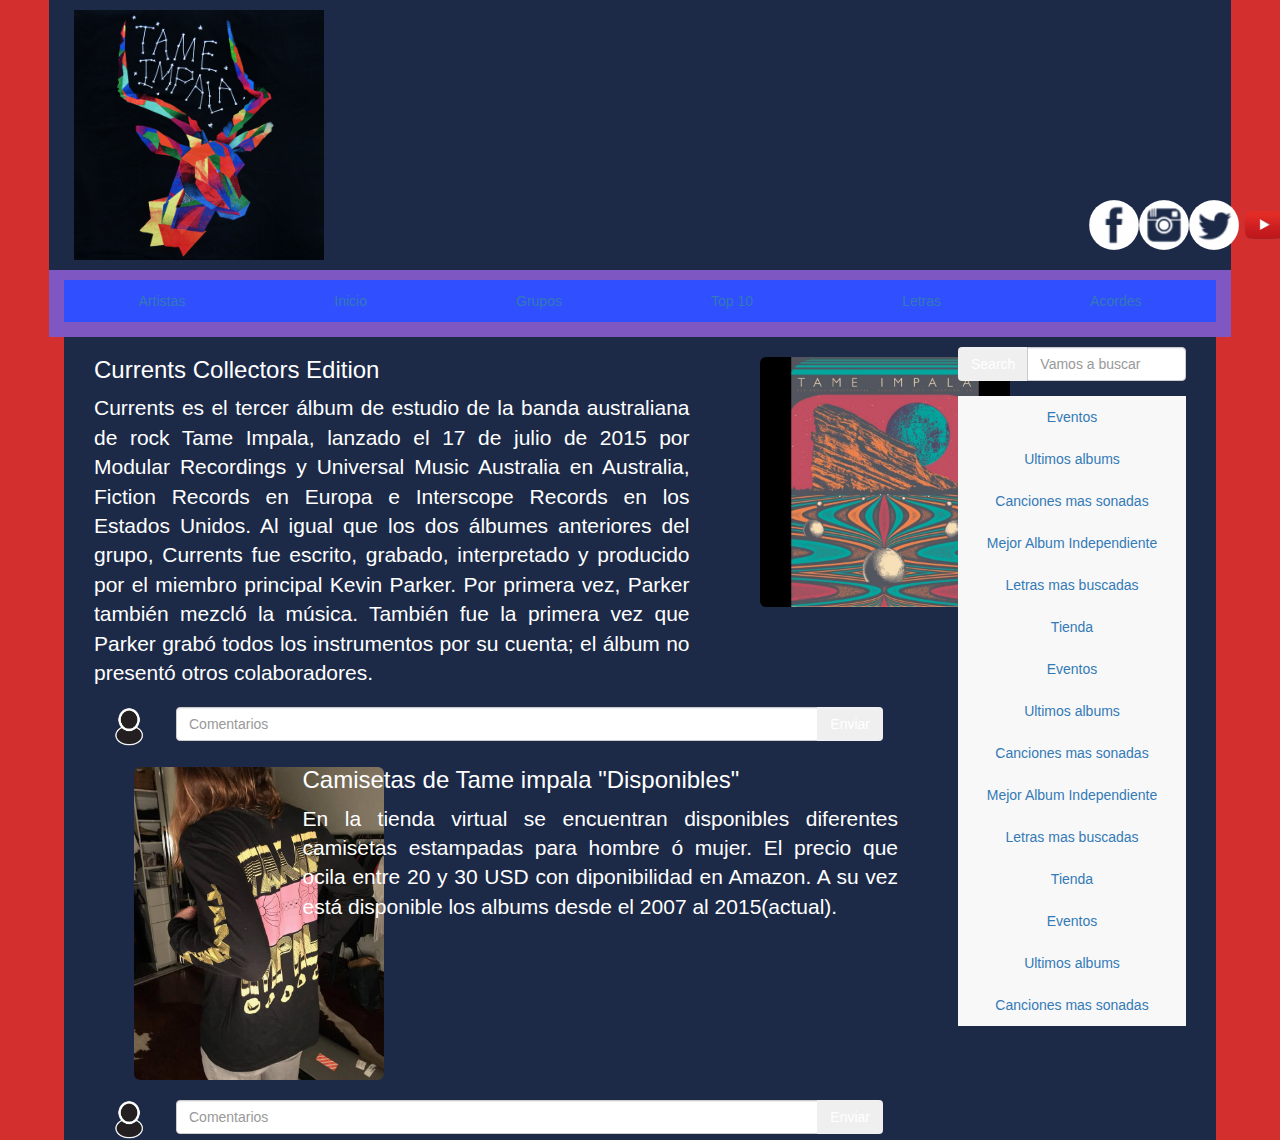
<file: Bootstrap/index.html>
<!DOCTYPE html>
<html>
  <head>
    <meta charset='utf-8'>
    <meta name='viewport' content='width=device-width initial-scale=1 user-scalable=no"'>
    <meta name='mobile-web-app-capable' content='yes'>
    <link rel='stylesheet' href='css/bootstrap.min.css'>
    <link rel='stylesheet' href='css/estilos.css'>
    <script src='js/bootstrap.min.js'></script>
    <title>Blog de Musica</title>
  </head>
  <body class="music-body">
    <header>
      <div class="row" style="background-color: #1c2a48 ">
        <div class="col-lg-10 col-md-10  col-sm-12 col-xm-12">
          <img src="img/tame.jpg" class="logo">
        </div>
        <div class="col-lg-2 col-md-2  col-sm-12 col-xm-12 ">
          <div class="redes_sociales">
            <ul class="nav-justified">
              <li><a href="https://www.facebook.com/tameimpala/" target="_blank"><img class='img-circle redsocial' src='img/fb.png'/></a></li>
              <li><a href="https://www.instagram.com/tame__impala/?hl=es-la" target="_blank"><img class='img-circle redsocial' src='img/ig.png'/></a></li>
              <li><a href="https://twitter.com/tameimpala?lang=es" target="_blank"><img class='img-circle redsocial' src='img/tt.png'/></a></li>
              <li><a href="https://www.youtube.com/channel/UCEGJtJpwHlpUoMlAOlCWdAA" target="_blank"><img class='img-circle redsocial' src='img/yb.png'/></a></li>
            </ul>
          </div>
        </div>
      </div>
      <div class="row" style="background-color: #7e57c2">
        <div class="col-lg-12 col-md-12 col-sm-12 col-xm-12">
          <div class="form-group" role="navigation">
            <ul class="nav nav-pills nav-justified navbar-default  menui">
              <li> <a href="#" class="btn btn-defalut" role="button">Artistas</a> </li>
              <li> <a href="#" class="btn btn-defalut" role="button">Inicio</a> </li>
              <li> <a href="#" class="btn btn-defalut" role="button">Grupos</a></li>
              <li> <a href="#" class="btn btn-defalut" role="button">Top 10</a></li>
              <li><a href="#" class="btn btn-defalut" role="button">Letras</a></li>
              <li><a href="#" class="btn btn-defalut" role="button">Acordes</a> </li>
            </ul>
          </div>
        </div>
      </div>
    </header>
    <div class="container-fluid menup">
      <div class="row contenidop" style="background-color: #1c2a48">
        <div class="col-lg-9 col-md-9 col-sm-12 col-xm-12 left-column">
          <div class="col-lg-9 col-md-9 col-sm-12 col-xm-12 left-column">
            <h3>Currents Collectors Edition</h3>
            <p class="lead text-justify">Currents es el tercer álbum de estudio de la banda australiana de rock Tame Impala, lanzado el 17 de julio de 2015 por Modular Recordings y Universal Music Australia en Australia, Fiction Records en Europa e Interscope Records en los Estados Unidos. Al igual que los dos álbumes anteriores del grupo, Currents fue escrito, grabado, interpretado y producido por el miembro principal Kevin Parker. Por primera vez, Parker también mezcló la música. También fue la primera vez que Parker grabó todos los instrumentos por su cuenta; el álbum no presentó otros colaboradores.</p>
          </div>
          <div class="col-lg-3 col-md-3 col-sm-12 col-xm-12 right-column">
            <img src="img/tamenew.jpg" class="logo1 img-rounded">
          </div>
          <div class="col-lg-12">
            <div class="col-lg-1">
              <img src="img/contacto.png" class="logoo">
            </div>
            <div class="col-lg-11">
              <div class="input-group">
                <input class="form-control" type="text" name="comment" placeholder="Comentarios">
                <span class="input-group-btn"> <button class="btn btn-defalut" type="button" name="sendcomment">Enviar</button> </span>
              </div>
            </div>
          </div>
          <div class="col-lg-3 col-md-3 col-sm-12 col-xm-12 left-column">
            <img src="img/wear.jpg" class="logo1 img-rounded">
          </div>
          <div class="col-lg-9 col-md-9 col-sm-12 col-xm-12 right-column">
            <h3>Camisetas de Tame impala "Disponibles"</h3>
            <p class="lead text-justify">En la tienda virtual se encuentran disponibles diferentes camisetas estampadas para hombre ó mujer. El precio que ocila entre 20 y 30 USD con diponibilidad en Amazon. A su vez está disponible los albums desde el 2007 al 2015(actual).</p>
          </div>
          <div class="col-lg-12 col-md-12 col-sm-12 col-xm-12">
            <div class="col-lg-1 col-md-1 col-sm-1 col-xm-5">
              <img src="img/contacto.png" class="logoo">
            </div>
            <div class="col-lg-11 col-md-11 col-sm-11 col-xm-12">
              <div class="input-group">
                <input class="form-control" type="text" name="comment" placeholder="Comentarios">
                <span class="input-group-btn"> <button class="btn btn-defalut" type="button" name="sendcomment">Enviar</button> </span>
              </div>
            </div>
          </div>
          </div>
          <div class="col-lg-3 col-md-3 right-column rightcol visible-lg">
            <div class="col-lg-12 col-md-12">
              <div class="input-group buscador">
                <span class="input-group-btn"> <button class="btn btn-defalut btn-block" type="button" name="search">Search</button> </span>
                <input type="text" name="busqueda" placeholder="Vamos a buscar" class="form-control">
              </div>
            </div>
            <div class="col-lg-12 col-md-12 visible-lg">
              <div class="form-group" role="navigation">
                <ul class="nav navbar-default">
                  <li><a href="#" class="btn btn-defalut" role="button">Eventos</a></li>
                  <li><a href="#" class="btn btn-defalut" role="button">Ultimos albums</a></li>
                  <li><a href="#" class="btn btn-defalut" role="button">Canciones mas sonadas</a></li>
                  <li><a href="#" class="btn btn-defalut" role="button">Mejor Album Independiente</a></li>
                  <li><a href="#" class="btn btn-defalut" role="button">Letras mas buscadas</a></li>
                  <li><a href="#" class="btn btn-defalut" role="button">Tienda</a></li>
                  <li><a href="#" class="btn btn-defalut" role="button">Eventos</a></li>
                  <li><a href="#" class="btn btn-defalut" role="button">Ultimos albums</a></li>
                  <li><a href="#" class="btn btn-defalut" role="button">Canciones mas sonadas</a></li>
                  <li><a href="#" class="btn btn-defalut" role="button">Mejor Album Independiente</a></li>
                  <li><a href="#" class="btn btn-defalut" role="button">Letras mas buscadas</a></li>
                  <li><a href="#" class="btn btn-defalut" role="button">Tienda</a></li>
                  <li><a href="#" class="btn btn-defalut" role="button">Eventos</a></li>
                  <li><a href="#" class="btn btn-defalut" role="button">Ultimos albums</a></li>
                  <li><a href="#" class="btn btn-defalut" role="button">Canciones mas sonadas</a></li>
                </ul>
              </div>
            </div>
          </div>
        </div>
      </div>
  </body>
</html>
</file>
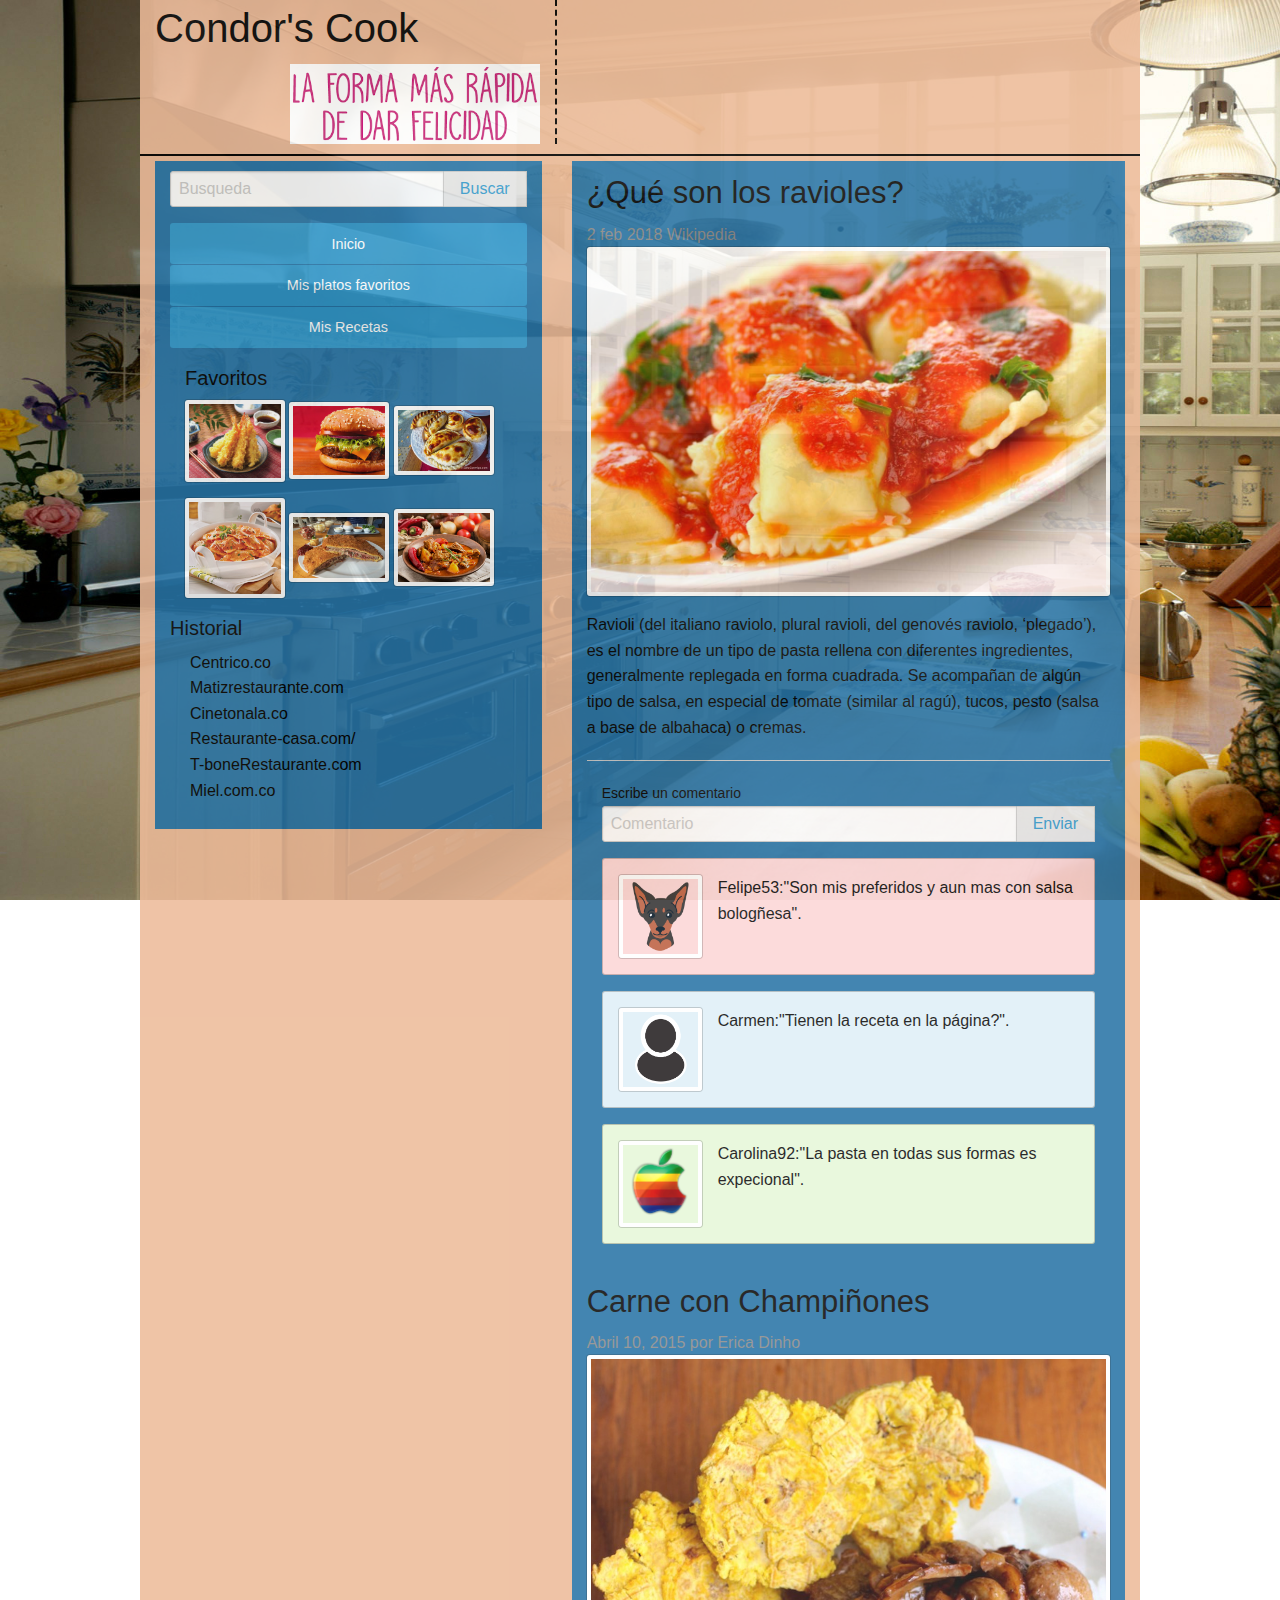
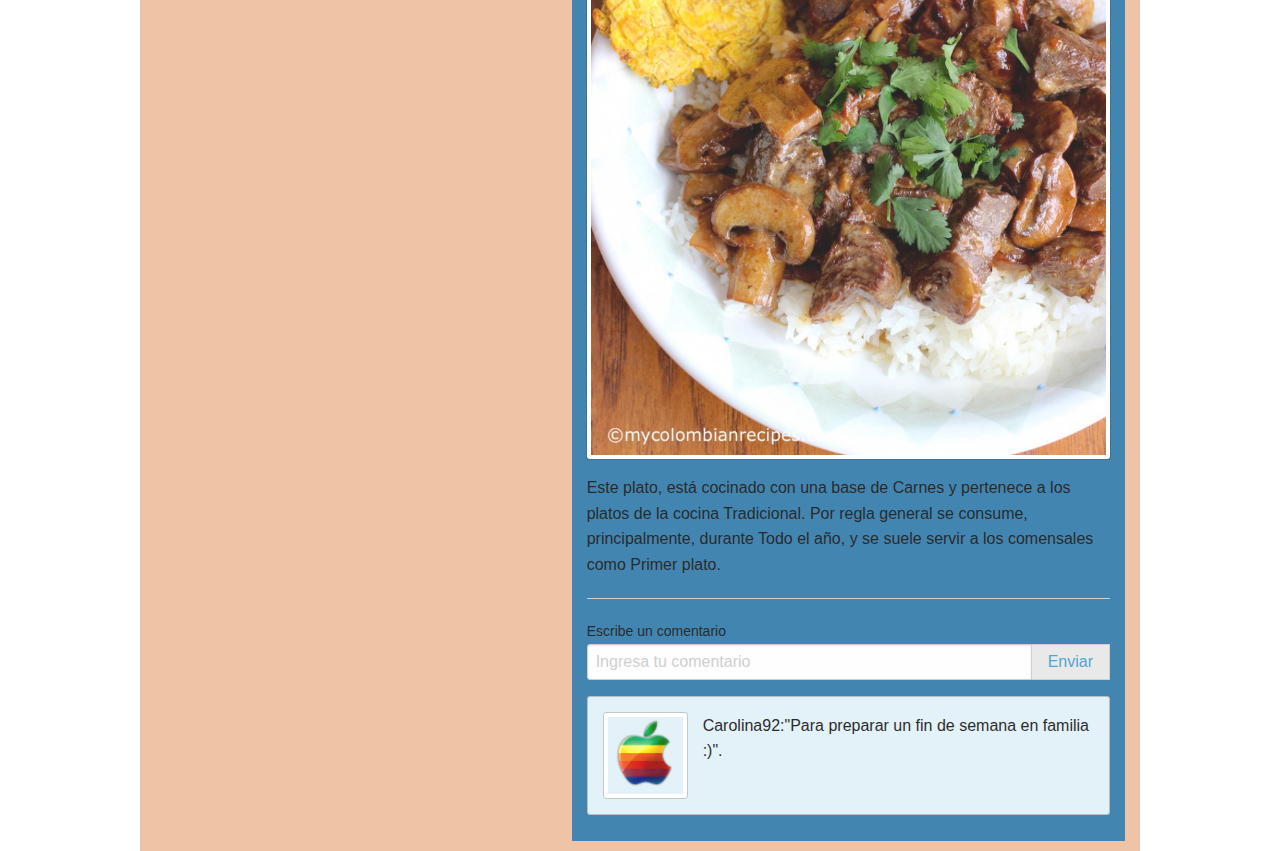
<file: Foundation/index.html>
<!doctype html>
<html class="no-js" lang="en" dir="ltr">
  <head>
    <meta charset="utf-8">
    <meta name="viewport" content="width=device-width, initial-scale=1 scalable=no">
    <title>Blog de gastronomia</title>
    <link rel="stylesheet" href="css/foundation.css" media="screen" charset="utf-8">
    <link rel="stylesheet" href="foundation-icons/foundation-icons.css" media="screen" charset="utf-8">
    <link rel="stylesheet" href="css/app.css" media="screen" charset="utf-8">
  </head>
  <body>
    <div class="row column main">
      <div class="row large-uncollapse medium-uncollapse cabeza">
        <div class="columns large-5 medium-5 align-left hide-for-small-only hide-for-small encabezado">
          <h2>Condor's Cook</h2>
          <img src="img/eslogan1.png" alt="eslogan" width="250px;" class="float-right">
        </div>
      </div>
      <div class="row  large-uncollapse medium-uncollapse">
        <div class="columns large-5 medium-5 align-left hide-for-small-only hide-for-small large-uncollapse">
          <div class="column large-12 medium-12 contenedor3">
            <div class="input-group">
              <input type="text" placeholder="Busqueda" class="input-group-field" />
              <span class="input-group-label"><a href="#">Buscar</a></span>
            </div>
            <div class="button-group stacked">
              <a href="#" class="button expand ">Inicio</a>
              <a href="#" class="button expand">Mis platos favoritos</a>
              <a href="#" class="button expand">Mis Recetas</a>
            </div>
            <div class="column large-12 medium-12 align-center">
              <h5>Favoritos</h5>
              <img src="img/brost.jpg"class="thumbnail imgmenu"/>
              <img src="img/hamb.jpg" class="thumbnail imgmenu"/>
              <img src="img/panc.jpg" class="thumbnail imgmenu"/>
            </div>
            <div class="column large-12 medium-12 small-12 align-center">
              <img src="img/rav.jpeg" class="thumbnail imgmenu"/>
              <img src="img/tortilla.jpg" class="thumbnail imgmenu"/>
              <img src="img/carne.jpg" class="thumbnail imgmenu"/>
            </div>
            <h5>Historial</h5>
            <ul>
              <a href="http://www.centrico.co/restaurante/" target="_blank" style="color: black;">Centrico.co</a><br>
              <a href="http://matizrestaurante.com/" target="_blank" style="color: black;">Matizrestaurante.com</a><br>
              <a href="http://cinetonala.co/restaurante/" target="_blank" style="color: black;">Cinetonala.co</a><br>
              <a href="http://www.restaurante-casa.com/" target="_blank" style="color: black;">Restaurante-casa.com/</a><br>
              <a href="http://restaurante-tbone.com.co/cena-romantica-3/" target="_blank" style="color: black;">T-boneRestaurante.com</a><br>
              <a href="http://www.miel.com.co/" target="_blank" style="color: black;">Miel.com.co</a><br>
            </ul>
          </div>
        </div>
        <div class="columns large-7 medium-7 small-12 show-for-small align-right large-uncollapse">
          <div class="columns large-12 medium-12 small-12 align-center show-for-small  contenedor4">
            <h3>¿Qué son los ravioles?</h3>
            <h8 class="subheader"> 2 feb 2018 Wikipedia</h8><br>
            <img src="img/rav.jpg" alt="imagen" class="thumbnail imagenp1"/>
            <p class="h4">Ravioli (del italiano raviolo, plural ravioli, del genovés raviolo, ‘plegado’), es el nombre de un tipo de pasta rellena con diferentes ingredientes, generalmente replegada en forma cuadrada. Se acompañan de algún tipo de salsa, en especial de tomate (similar al ragú), tucos, pesto (salsa a base de albahaca) o cremas.</p>
            <hr>
          <div class="columns large-12 medium-12 small-12 align-center ">
            <label>Escribe un comentario</label>
            <div class="input-group voidtext">
              <input type="text" placeholder="Comentario" class="input-group-field" />
              <span class="input-group-label"><a href="#">Enviar</a></span>
            </div>
            <div class="media-object callout alert">
              <div class="media-object-section">
                <div class="thumbnail">
                  <img src="img/chiu.png" class="usuario">
                </div>
              </div>
              <div class="media-object-section">
                <p>Felipe53:"Son mis preferidos y aun mas con salsa bologñesa".</p>
              </div>
            </div>
            <div class="media-object callout primary">
              <div class="media-object-section">
                <div class="thumbnail">
                  <img src="img/contacto.png" class="usuario">
                </div>
              </div>
              <div class="media-object-section">
                <p>Carmen:"Tienen la receta en la página?".</p>
              </div>
            </div>
            <div class="media-object callout success">
              <div class="media-object-section">
                <div class="thumbnail">
                  <img src="img/mac.png" class="usuario">
                </div>
              </div>
              <div class="media-object-section">
                <p>Carolina92:"La pasta en todas sus formas es expecional".</p>
              </div>
           </div>
          </div>
         </div>
         <div class="columns large-12 medium-12 small-12 align-center contenedor4 small-collapse">
           <h3>Carne con Champiñones</h3>
           <h8 class="subheader">Abril 10, 2015 por Erica Dinho</h8><br>
           <img src="img/carnechamp.jpg" alt="imagen" class="thumbnail imagenp1">
           <p class="h4">Este plato, está cocinado con una base de Carnes y pertenece a los platos de la cocina Tradicional. Por regla general se consume, principalmente, durante Todo el año, y se suele servir a los comensales como Primer plato.</p>
           <hr>
           <div class="columns large-12 medium-12 small-12 align-center ">
             <label>Escribe un comentario</label>
             <div class="input-group voidtext">
               <input type="text" placeholder="Ingresa tu comentario" class="input-group-field" />
               <span class="input-group-label"> <a href="#"> Enviar</a></span>
             </div>
             <div class="media-object callout primary">
               <div class="media-object-section">
                 <div class="thumbnail">
                   <img src="img/mac.png" class="usuario">
                 </div>
               </div>
               <div class="media-object-section">
                 <p>Carolina92:"Para preparar un fin de semana en familia :)".</p>
               </div>
             </div>
           </div>
         </div>
        </div>
      </div>
    </div><!--final de finales-->

    <script src="js/vendor/jquery.js"></script>
    <script src="js/vendor/what-input.js"></script>
    <script src="js/vendor/foundation.js"></script>
    <script src="js/app.js"></script>
  </body>
</html>
</file>
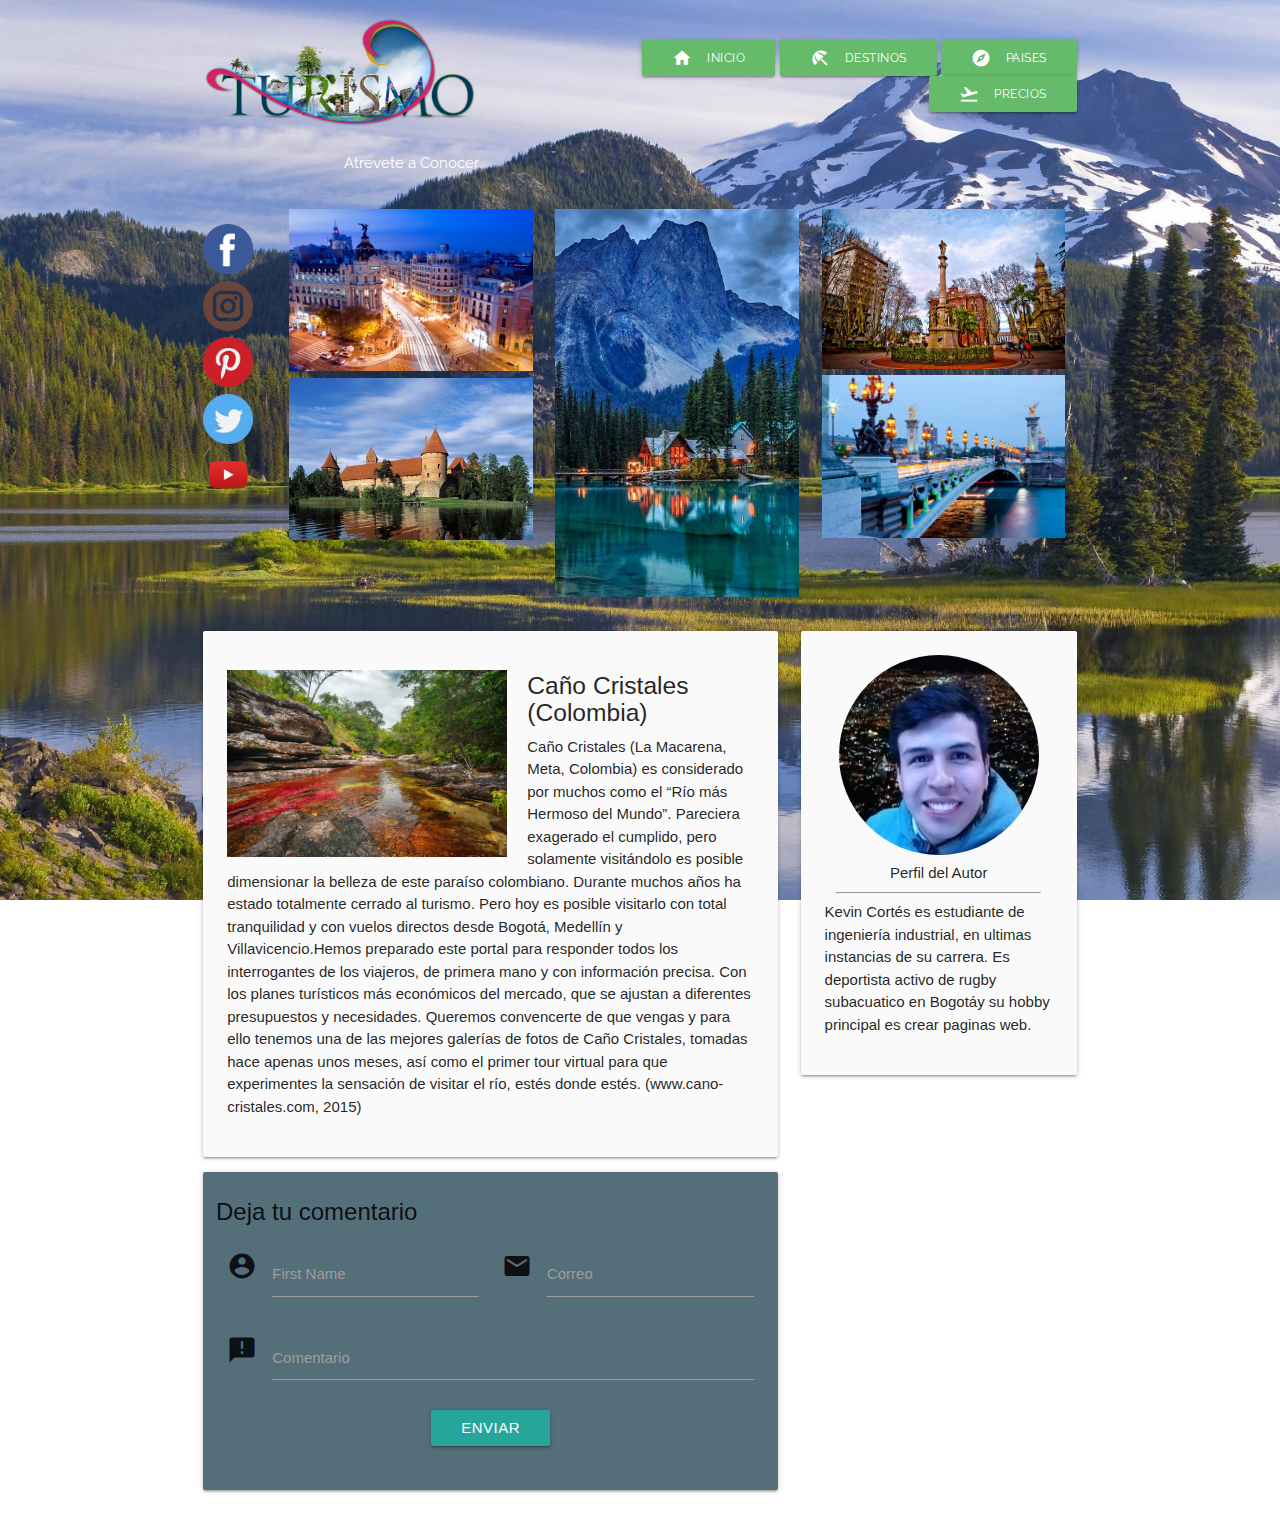
<file: Materialize/index.html>
<!DOCTYPE html>
<html>
  <head>
    <meta charset="utf-8">
    <meta name="viewport" content="width=device-width, initial-scale=1, maximum-scale=1.0"/>
    <!--Importar la fuente de los íconos de Google-->
    <link href="https://fonts.googleapis.com/icon?family=Material+Icons" rel="stylesheet">
    <!--Importar la hojas de estilos de materialize css-->
    <link href="css/materialize.css" type="text/css" rel="stylesheet" media="screen,projection"/>
    <link href="https://fonts.googleapis.com/css?family=Raleway" rel="stylesheet">
    <link rel="stylesheet" href="css/estilos.css">
    <title>Blog de Turismo</title>
  </head>
  <body>
    <div class="container">
      <div class="row">
        <div class="col l4 m4 s12">
          <ul>
            <li class="collection-item">
              <img src="img/tur.png" class="responsive-img logo" >
              <p class="right-align eslogan">Atrevete a Conocer</p>
            </li>
          </ul>
        </div>
        <div class="col l8 m8  menu">
          <div class="nav-wrapper right-align ">
            <a class="waves-effect waves-yellow btn boton"><i class="material-icons left">home</i><span class="hide-on-small-only">Inicio</span></a>
            <a class="waves-effect waves-yellow btn boton"><i class="material-icons left">beach_access</i><span class="hide-on-small-only">Destinos</span></a>
            <a class="waves-effect waves-yellow btn boton"><i class="material-icons left">explore</i><span class="hide-on-small-only">Paises</span></a>
            <a class="waves-effect waves-yellow btn boton"><i class="material-icons left">flight_takeoff</i><span class="hide-on-small-only">Precios</span></a>
          </div>
        </div>
      </div>
      <div class="row">
        <div class="col l1 m1 hide-on-small-only">
          <ul>
            <li class="collection-item">
              <a href="#"><img src="img/face.png" alt="" class="rsocial"></a>
            </li>
            <li class="collection-item">
              <a href="#"><img src="img/inst.png" alt="" class="rsocial"></a>
            </li>
            <li class="collection-item">
              <a href="#"><img src="img/pnt.png" alt="" class="rsocial"></a>
            </li>
            <li class="collection-item">
              <a href="#"><img src="img/twtt.png" alt="" class="rsocial"></a>
            </li>
            <li class="collection-item">
              <a href="#"><img src="img/yb.png" alt="" class="rsocial"></a>
            </li>
          </ul>
        </div>
        <div class="col l11 m11">
          <div class="col l4 m4">
            <img src="img/turistico2.jpg" class="responsive-img">
            <img src="img/turistico3.jpg" class="responsive-img">
          </div>
          <div class="col l4 m4">
            <img src="img/turistico1.jpg" class="responsive-img">
          </div>
          <div class="col l4 m4">
            <img src="img/turistico4.jpg" class="responsive-img">
            <img src="img/turistico5.jpg" class="responsive-img">
          </div>
        </div>
      </div>
      <div class="row">
        <div class="col l8 m8">
          <div class="card-panel grey lighten-5 z-depth-1">
            <p >
              <img src="img/cañocrist.jpg" class="imagen1 responsive-img" style="float:left;">
              <h5>Caño Cristales (Colombia)</h5>
              Caño Cristales (La Macarena, Meta, Colombia) es considerado por muchos como el “Río más Hermoso del Mundo”. Pareciera exagerado el cumplido, pero solamente visitándolo es posible dimensionar la belleza de este paraíso colombiano. Durante muchos años ha estado totalmente cerrado al turismo. Pero hoy es posible visitarlo con total tranquilidad y con vuelos directos desde Bogotá, Medellín y Villavicencio.Hemos preparado este portal para responder todos los interrogantes de los viajeros, de primera mano y con información precisa. Con los planes turísticos más económicos del mercado, que se ajustan a diferentes presupuestos y necesidades. Queremos convencerte de que vengas y para ello tenemos una de las mejores galerías de fotos de Caño Cristales, tomadas hace apenas unos meses, así como el primer tour virtual para que experimentes la sensación de visitar el río, estés donde estés. (www.cano-cristales.com, 2015)
            </p>
          </div>
          <div class="card blue-grey darken-1">
            <div class="card-content">
              <div class="row">
                <span class="card-title">Deja tu comentario</span>
                <div class="input-field col l6">
                  <i class="material-icons prefix">account_circle</i>
                  <input type="text" class="validate">
                  <label >First Name</label>
                </div>
                <div class="input-field col l6">
                  <i class="material-icons prefix">email</i>
                  <input type="text" class="validate">
                  <label>Correo</label>
                </div>
                <div class="input-field col l12">
                  <i class="material-icons prefix">announcement</i>
                  <textarea class="materialize-textarea"></textarea>
                  <label for="icon_telephone">Comentario</label>
                </div>
                <div class="col l12 center-align">
                  <a href="#" class=" btn">Enviar</a>
                </div>
              </div>
            </div>
          </div>
        </div>
        <div class="col col4 m4">
          <div class="card-panel grey lighten-5 z-depth-1">
            <div class="col l12 m12 center-align">
              <img src="img/perfil.jpg" class="circle perfil"><br>
              <span>Perfil del Autor</span><br><hr>
            </div>
            <p>
            Kevin Cortés es estudiante de ingeniería industrial, en ultimas instancias de su carrera. Es deportista activo de rugby subacuatico en Bogotáy su hobby principal es crear paginas web.
            </p>
          </div>
        </div>
      </div>
    </div>



    <script type="text/javascript" src="https://code.jquery.com/jquery-2.1.1.min.js"></script>
    <script type="text/javascript" src="js/materialize.min.js"></script>
  </body>
</html>
</file>
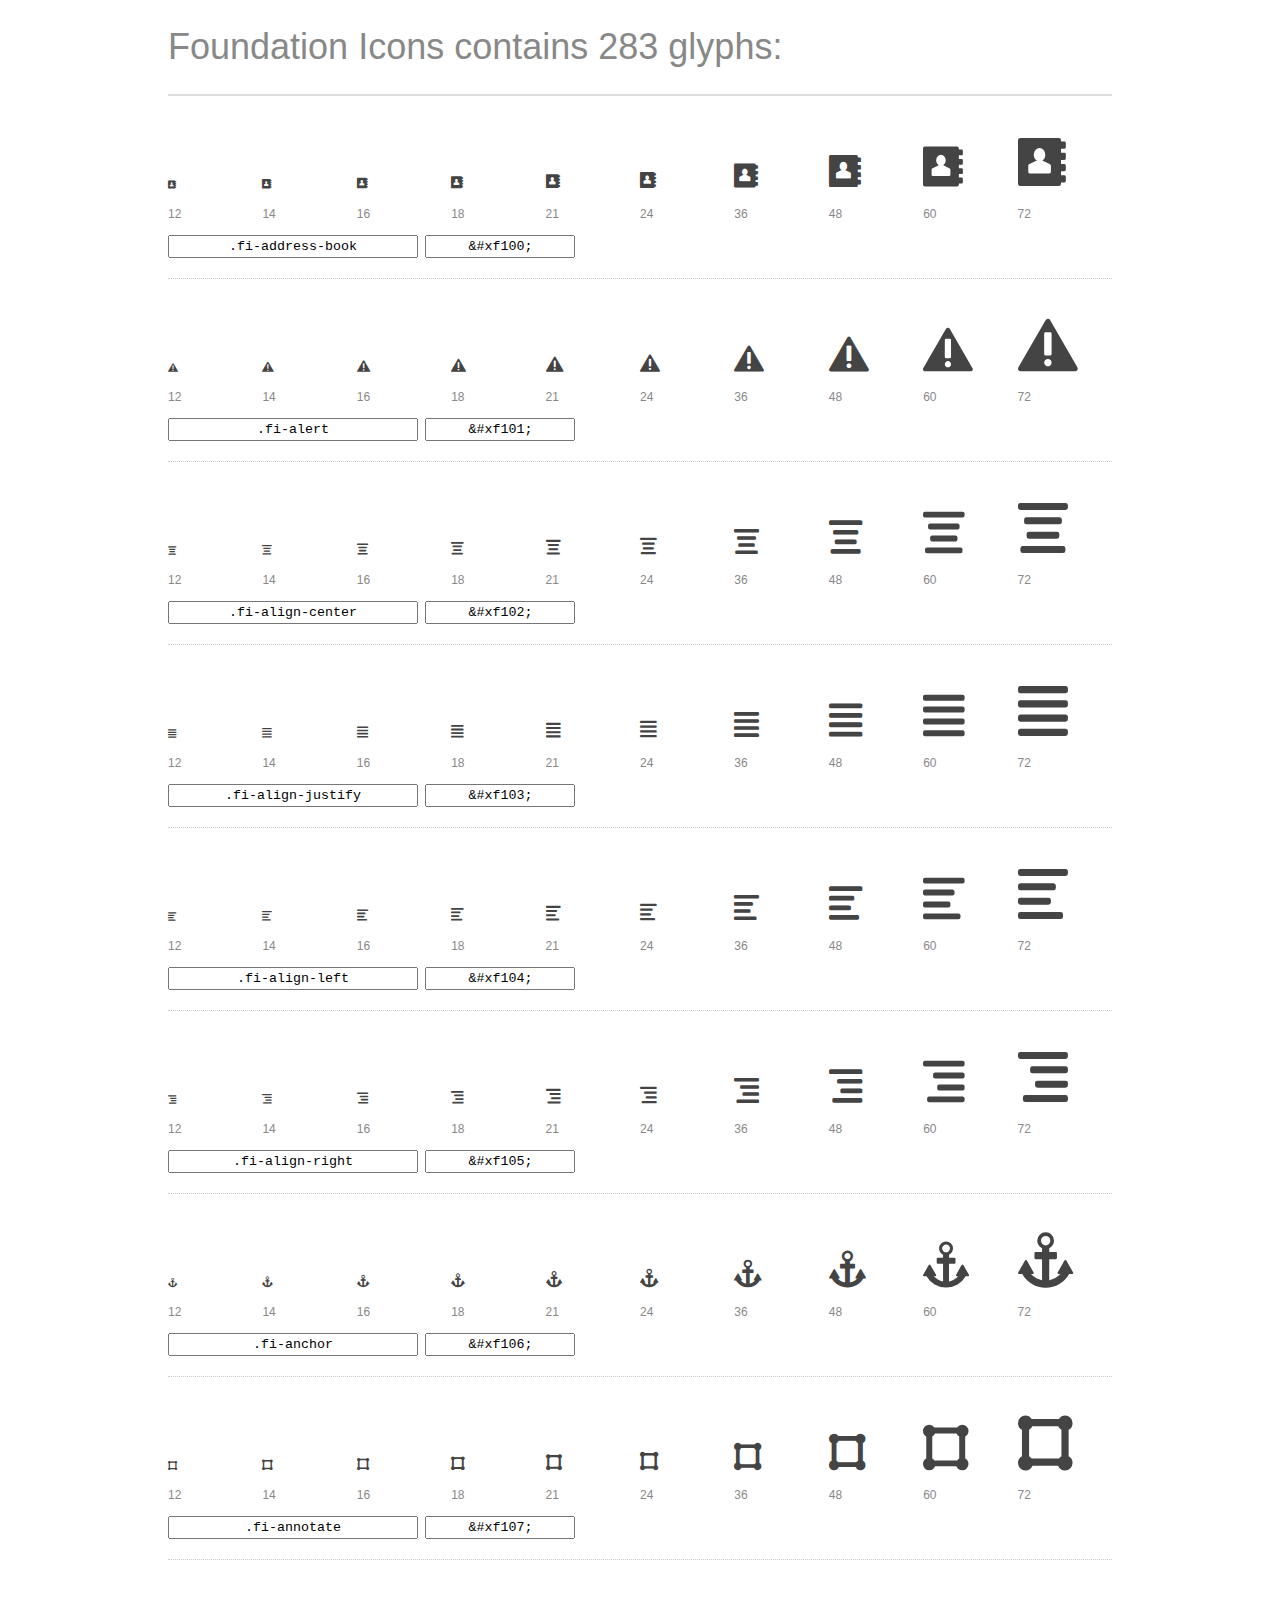
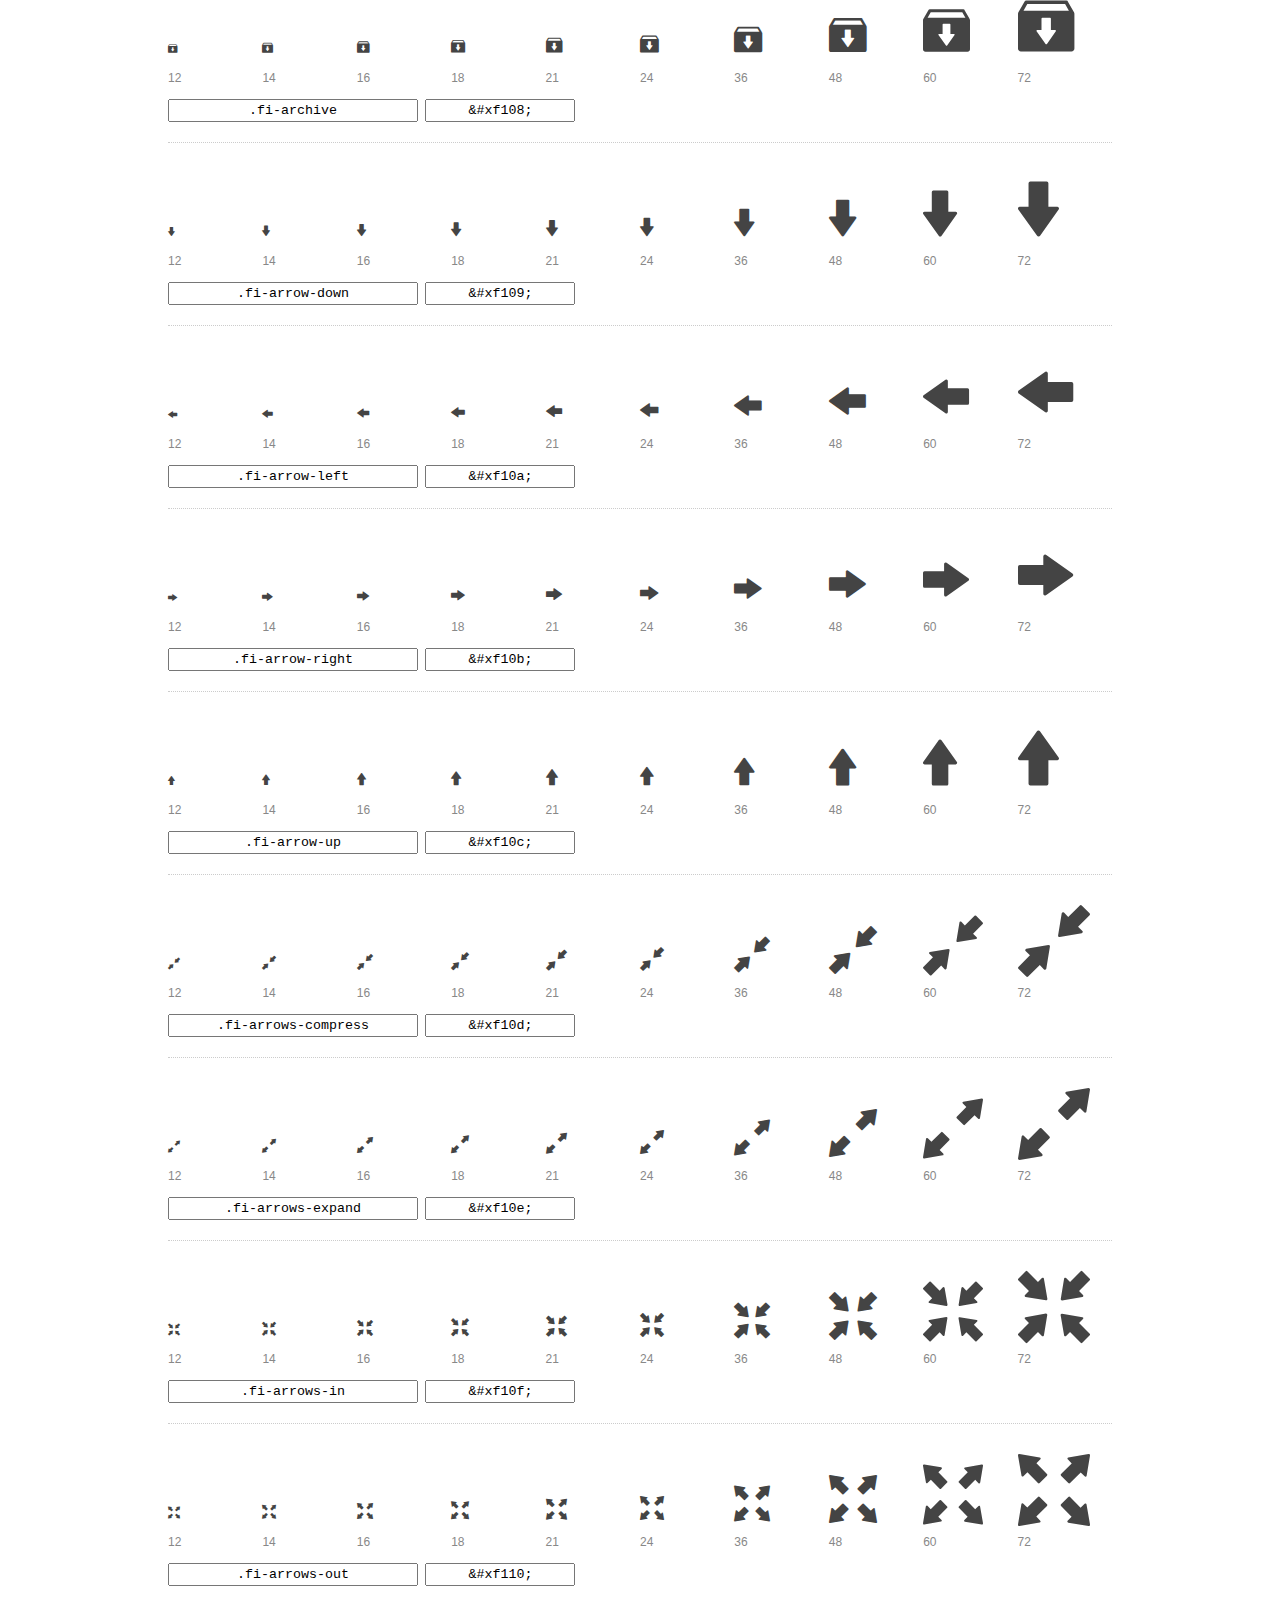
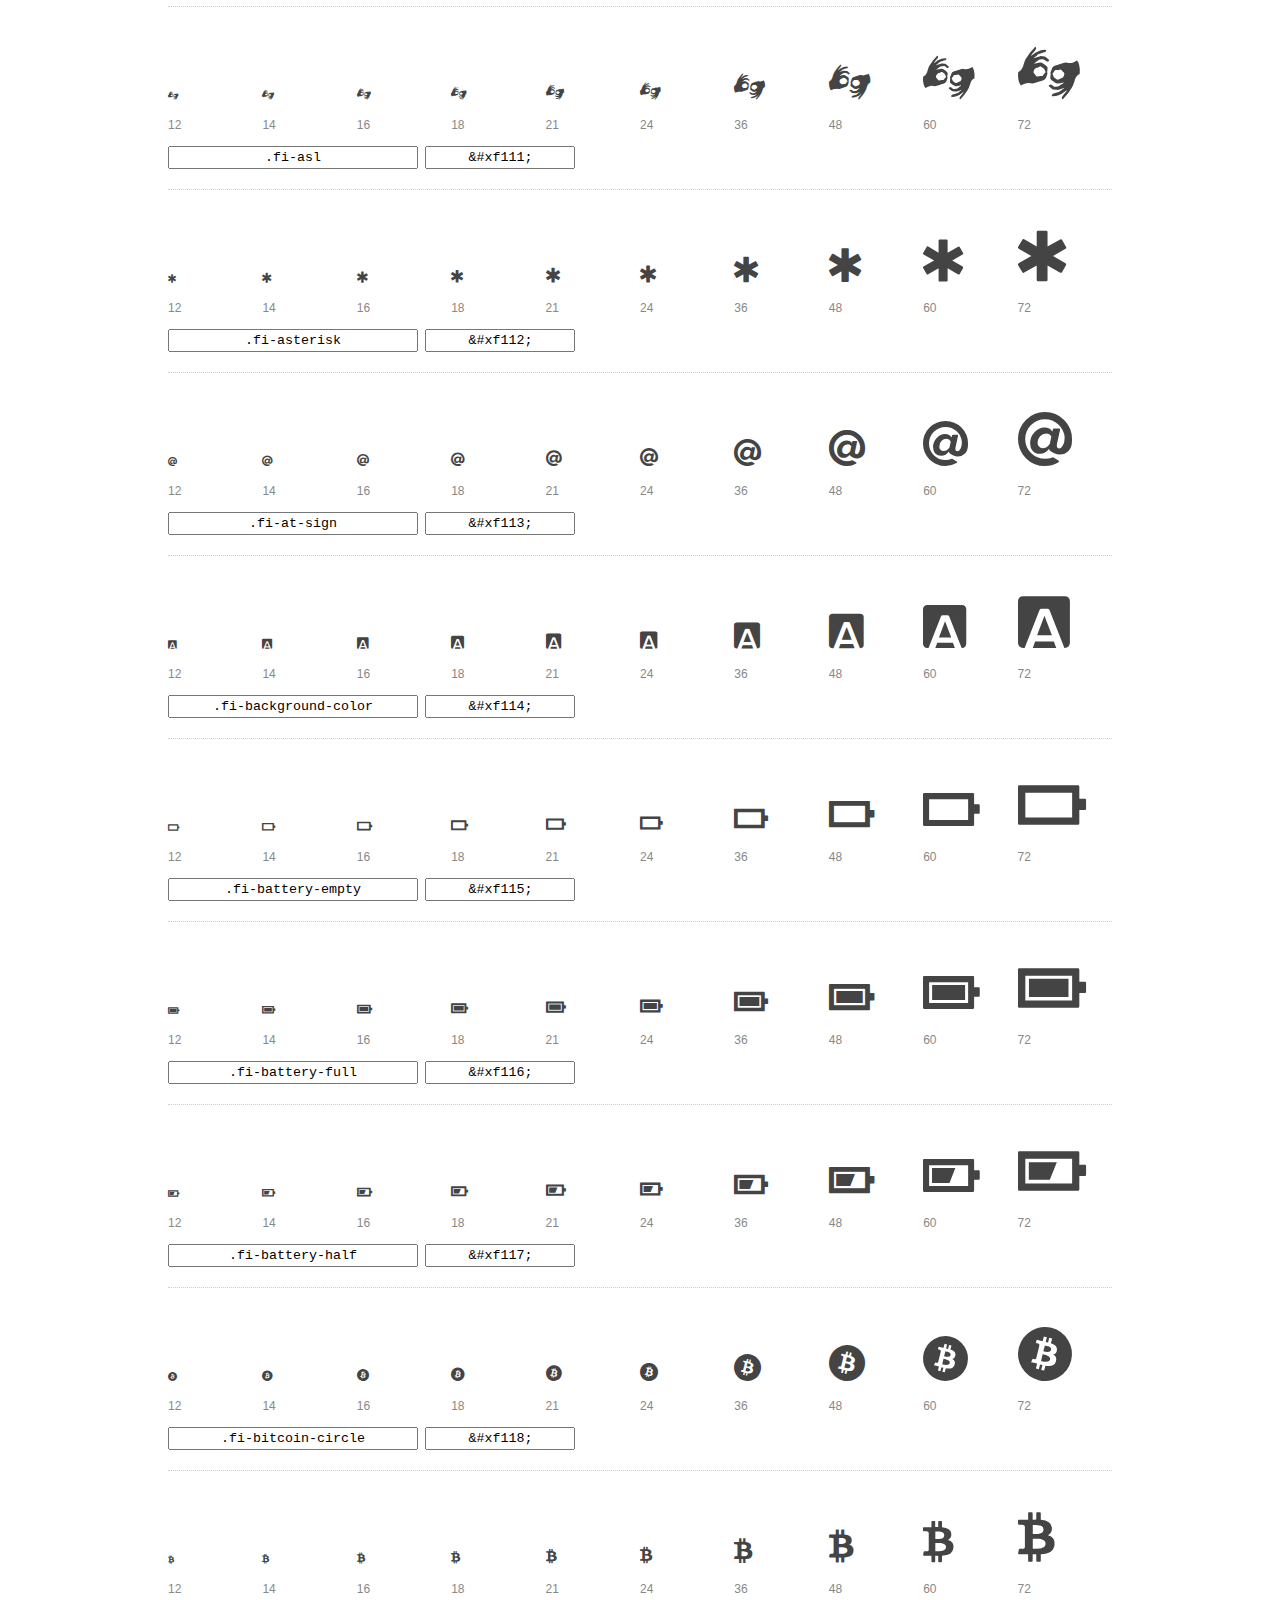
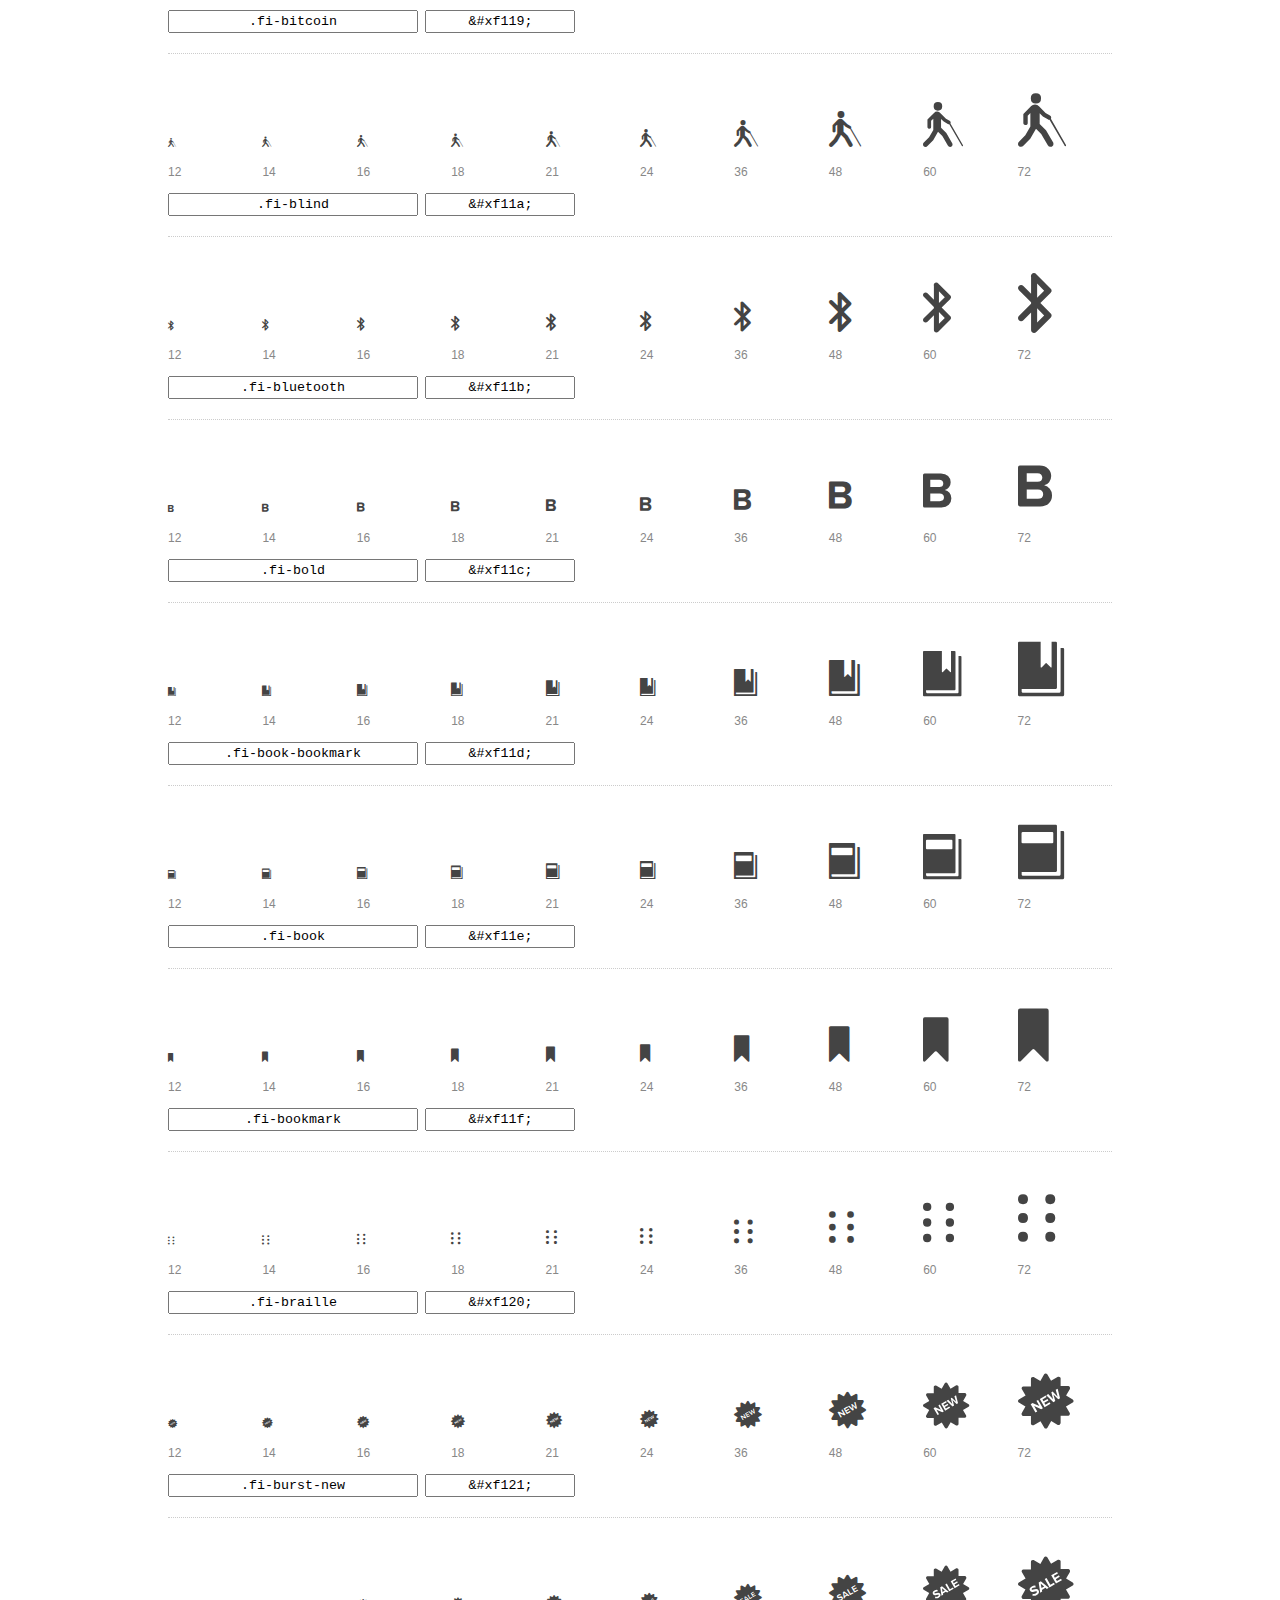
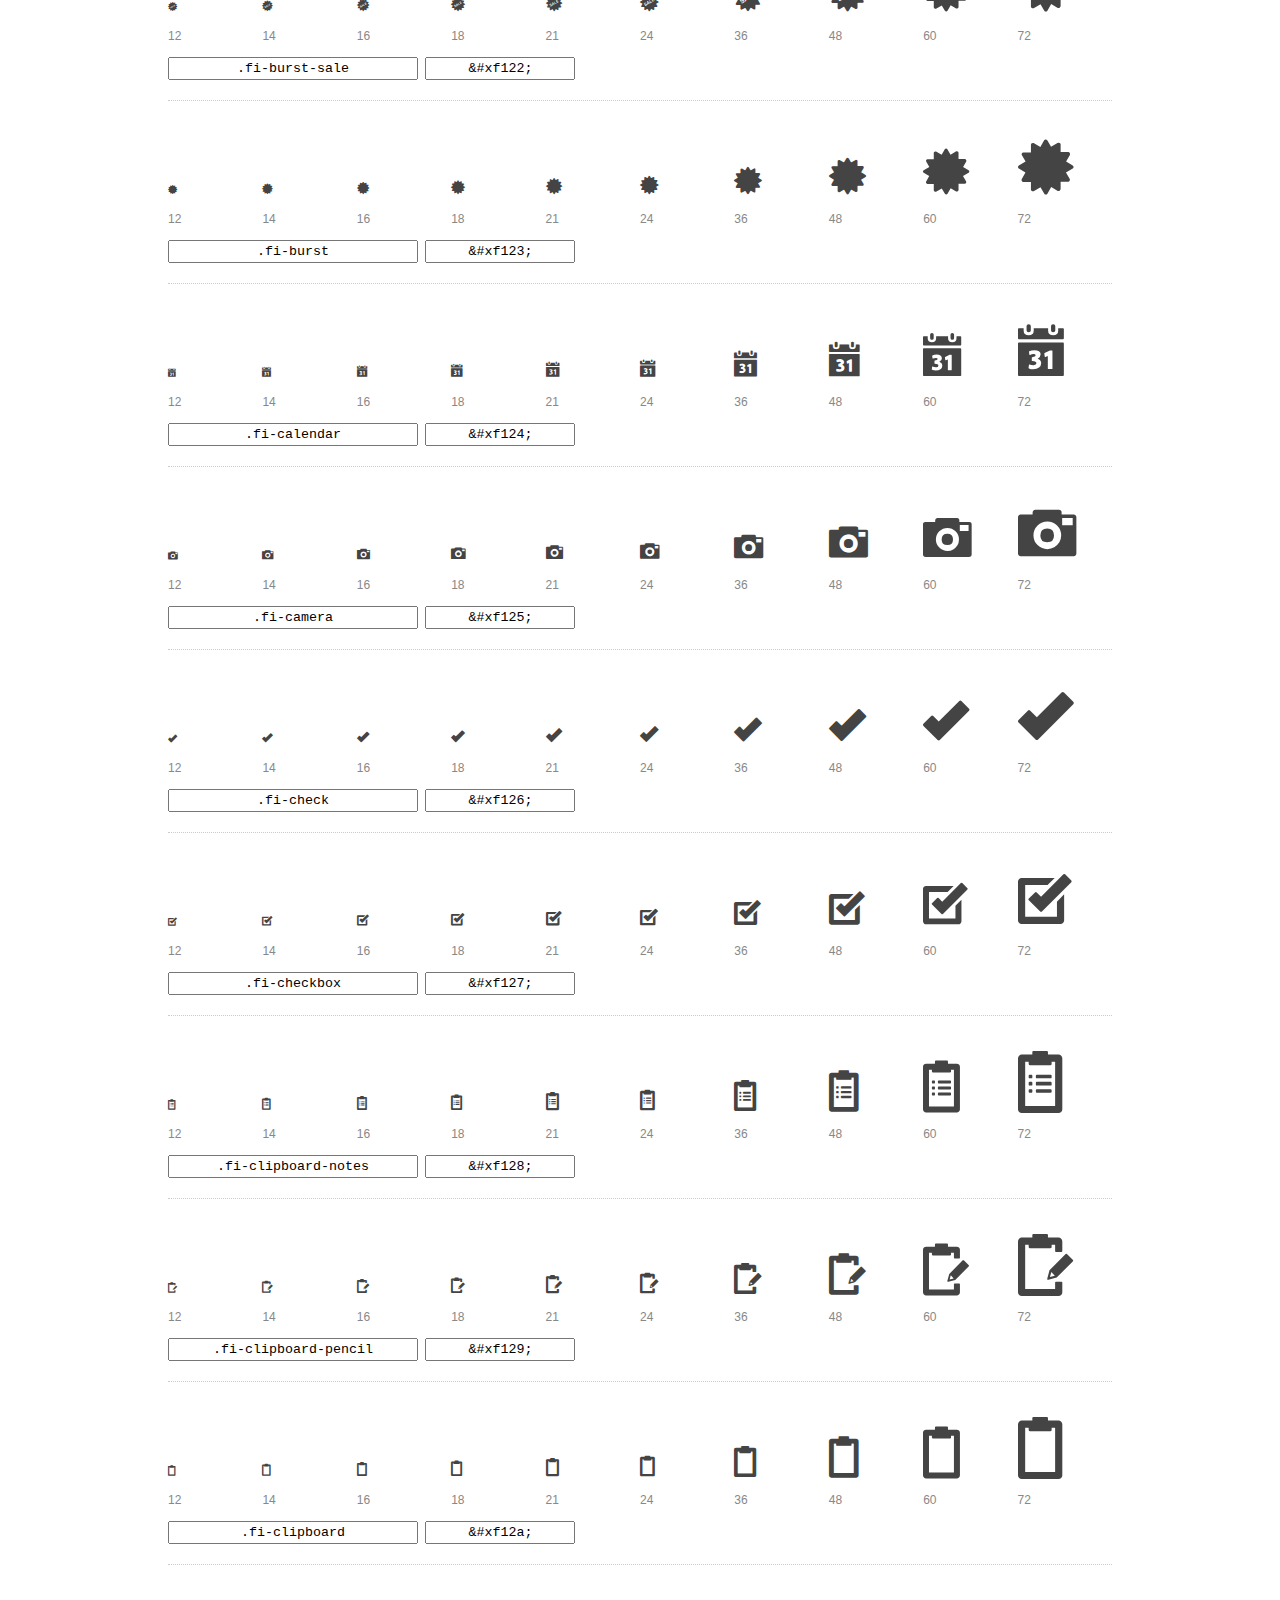
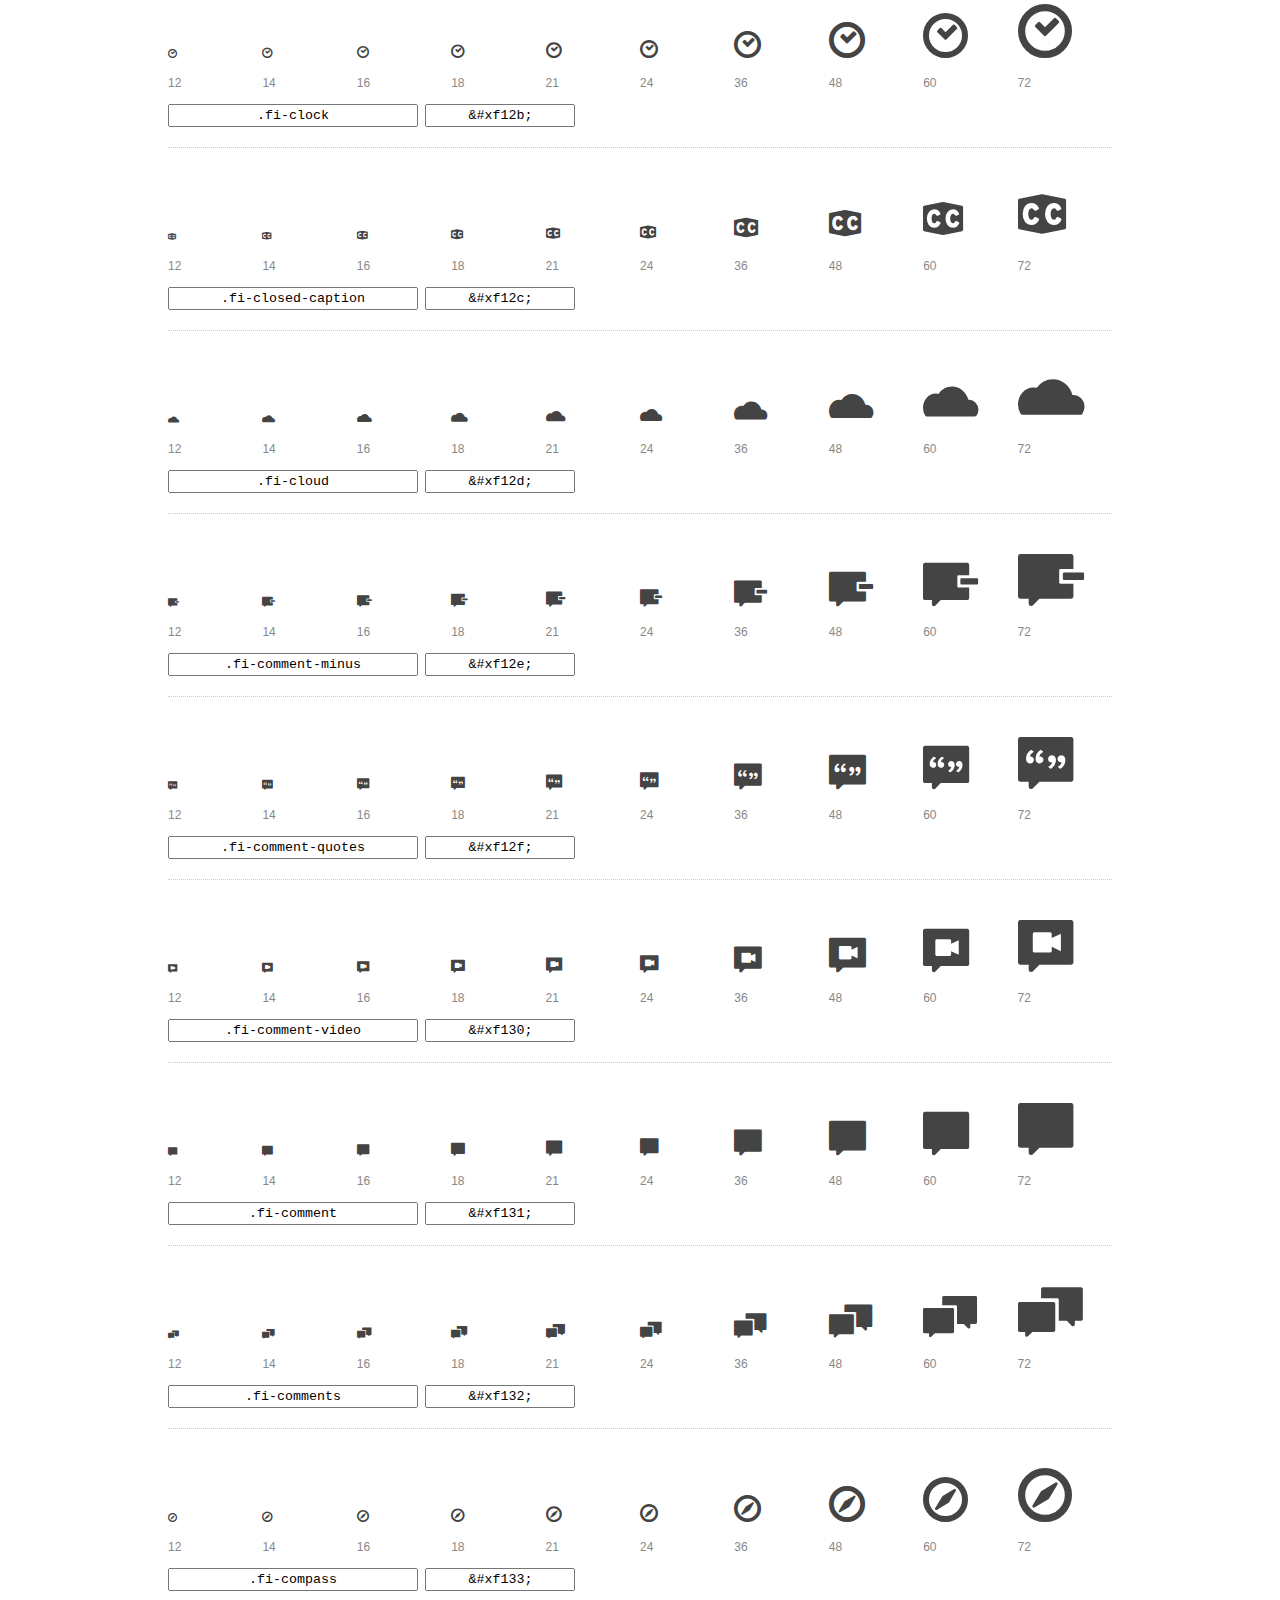
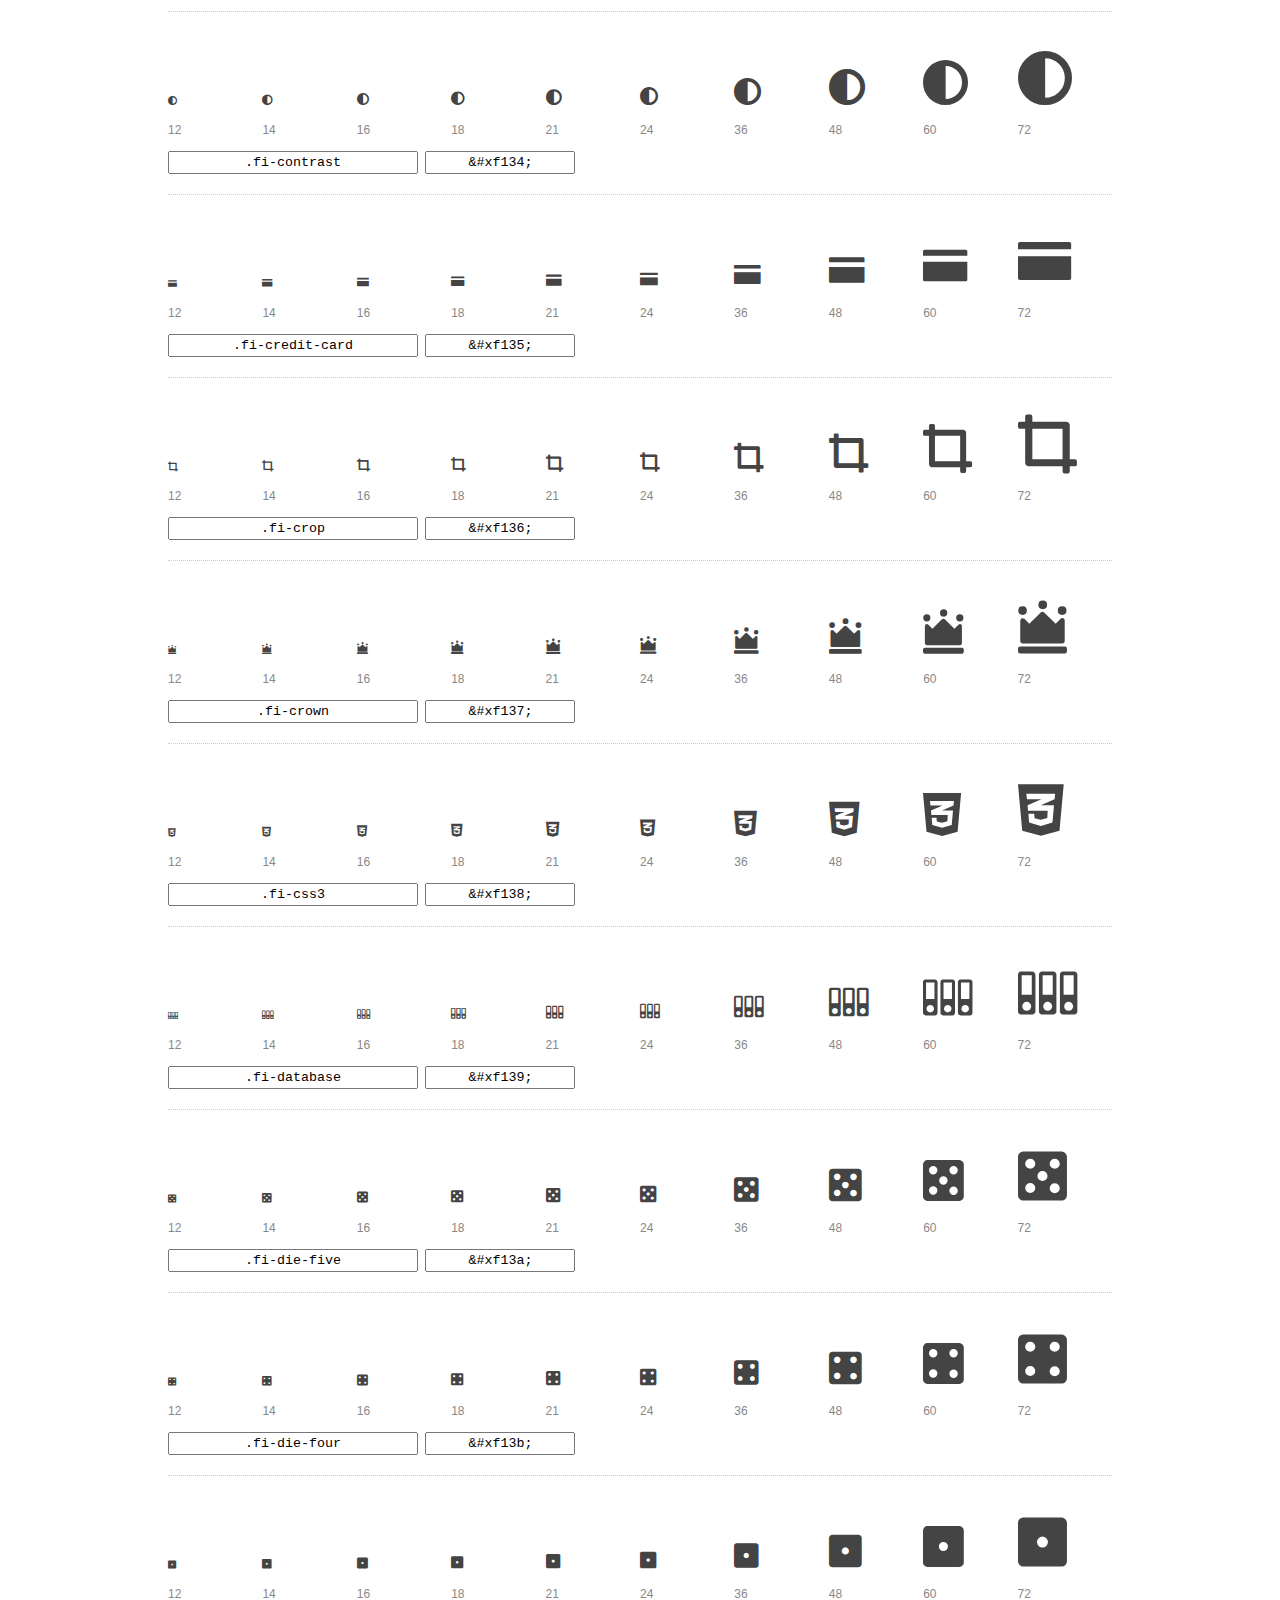
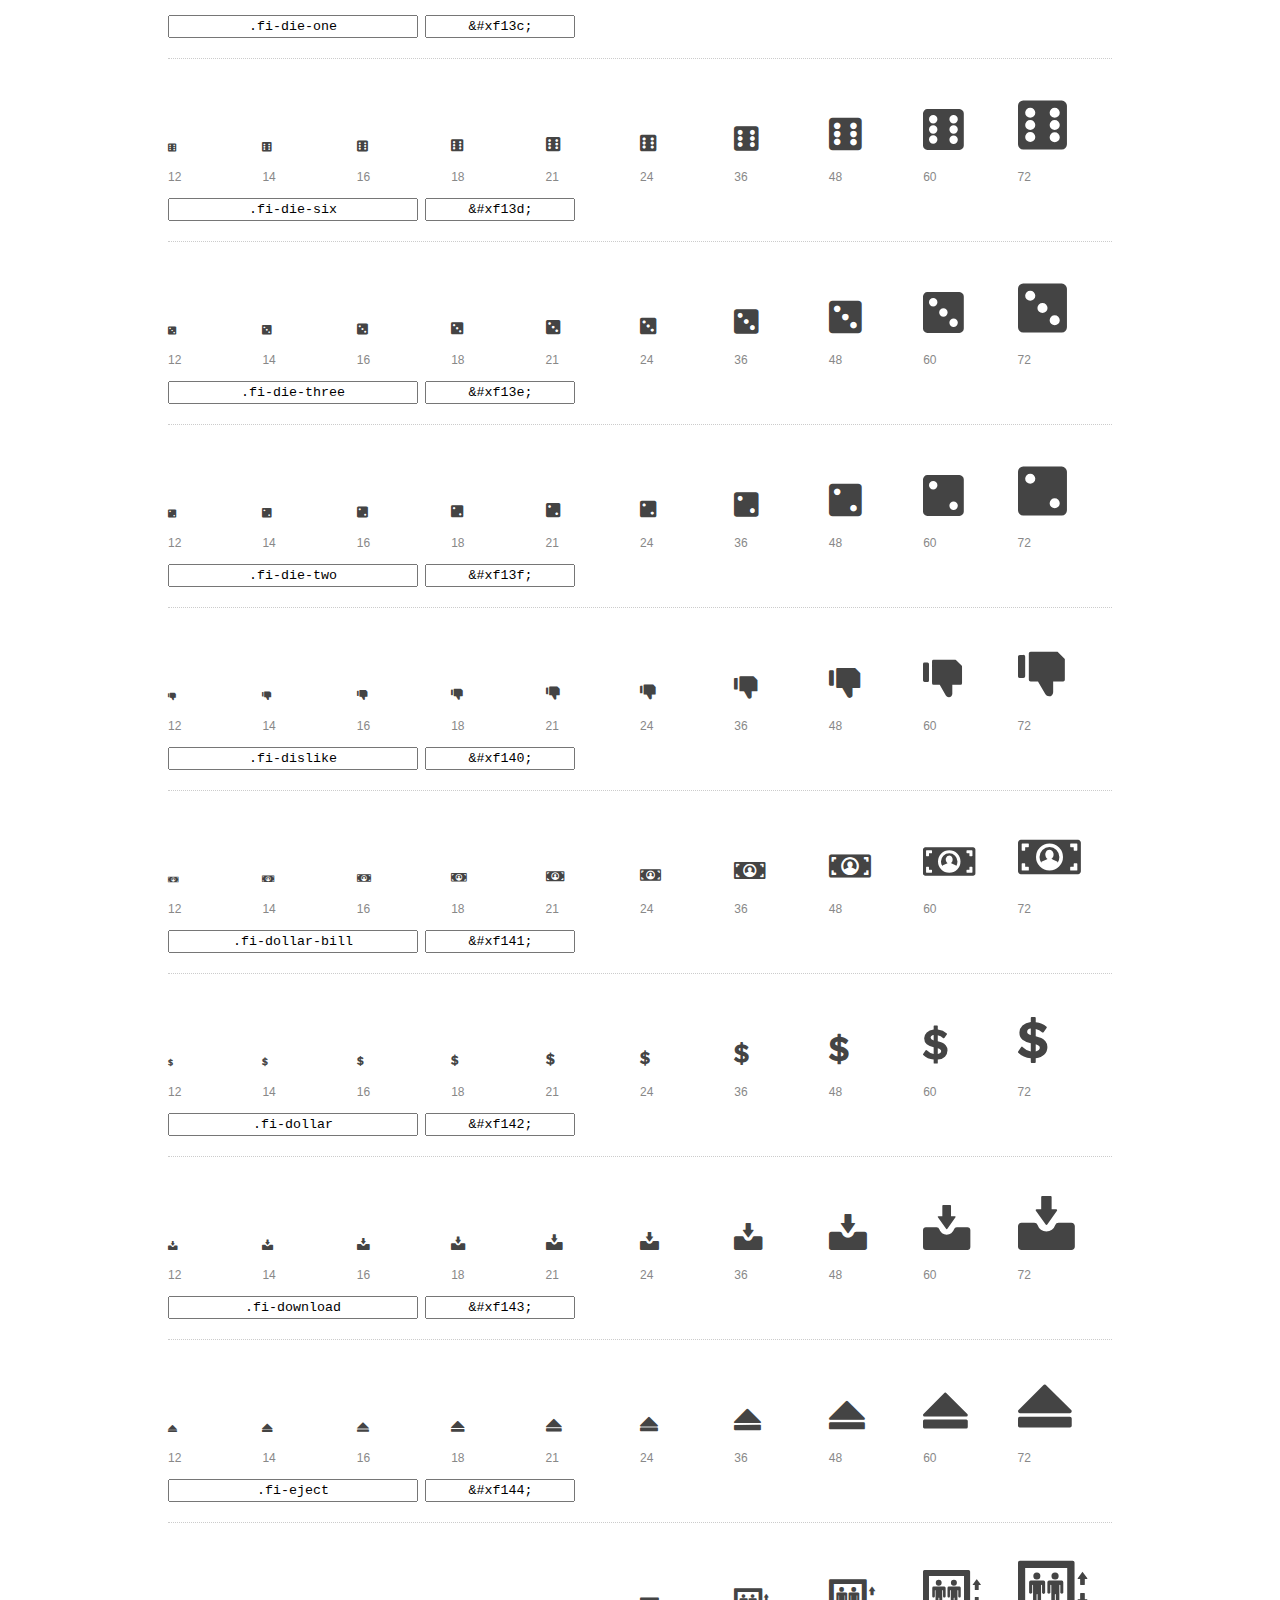
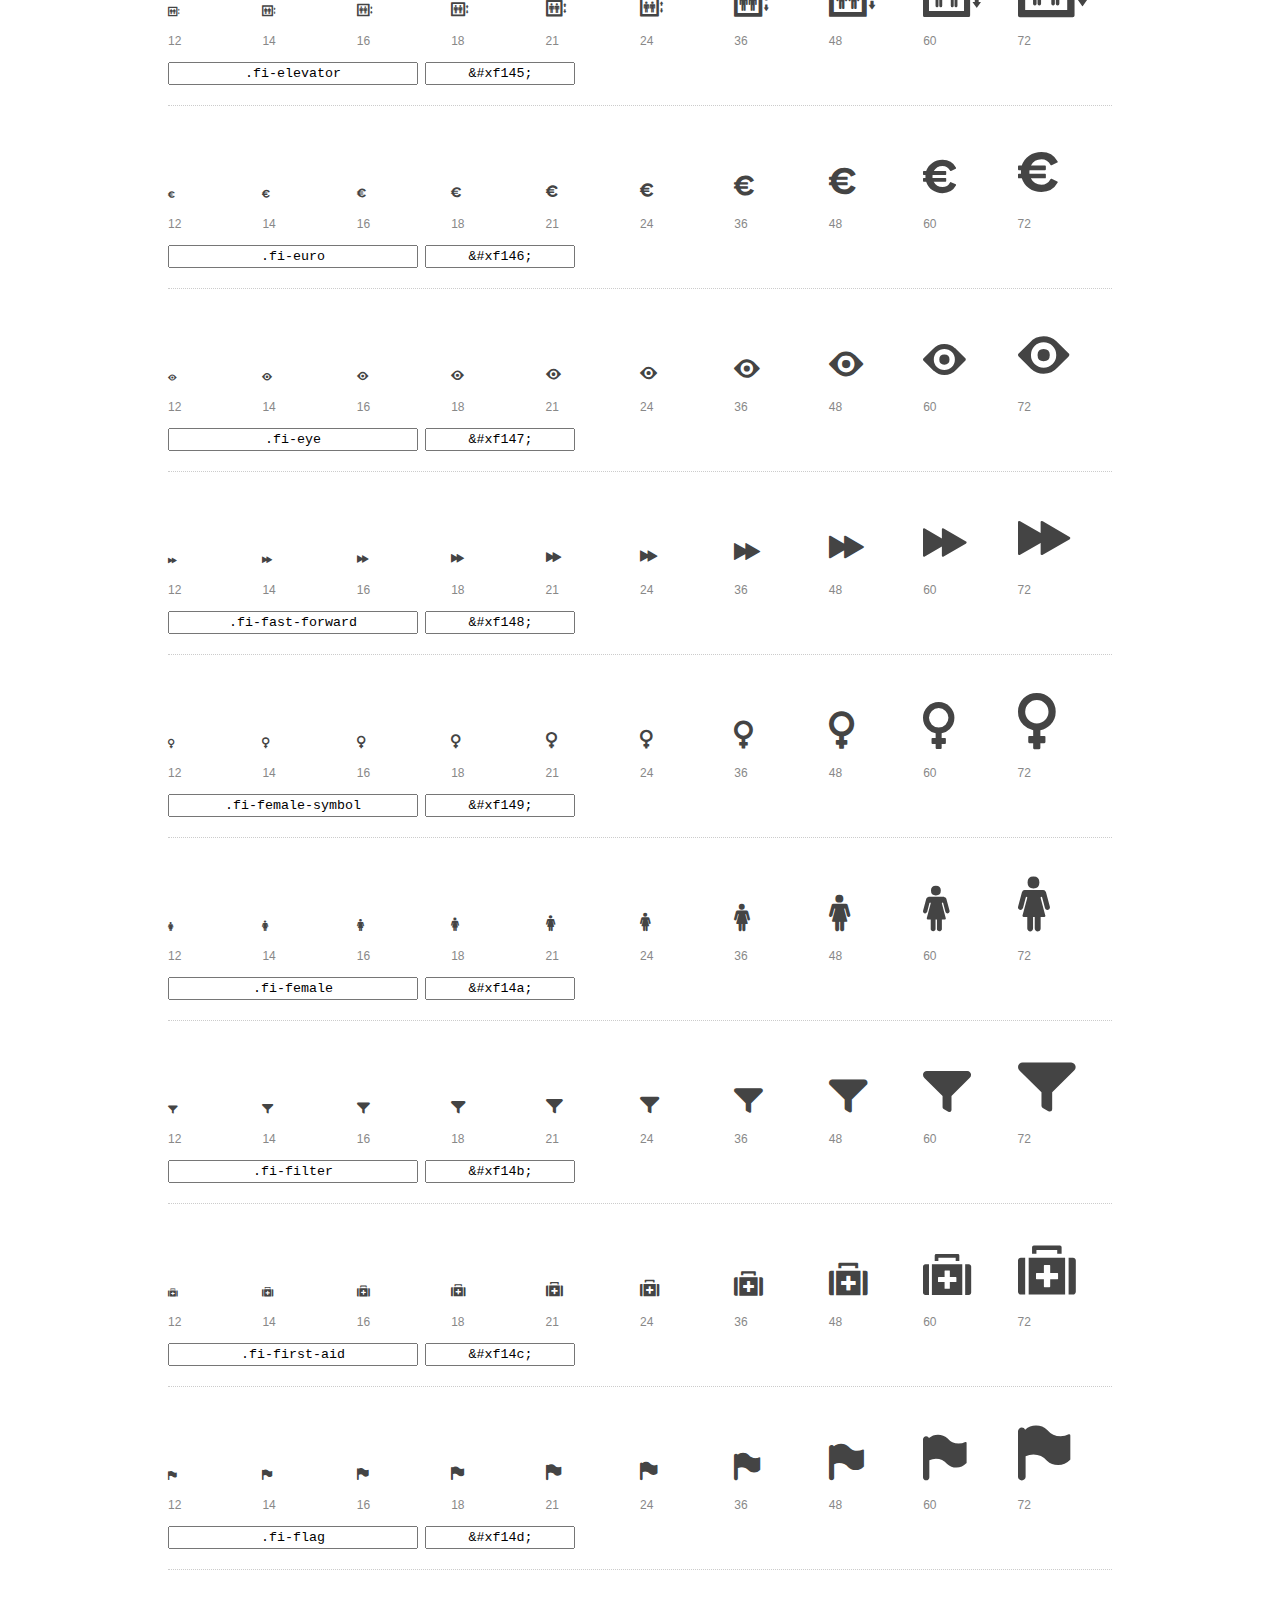
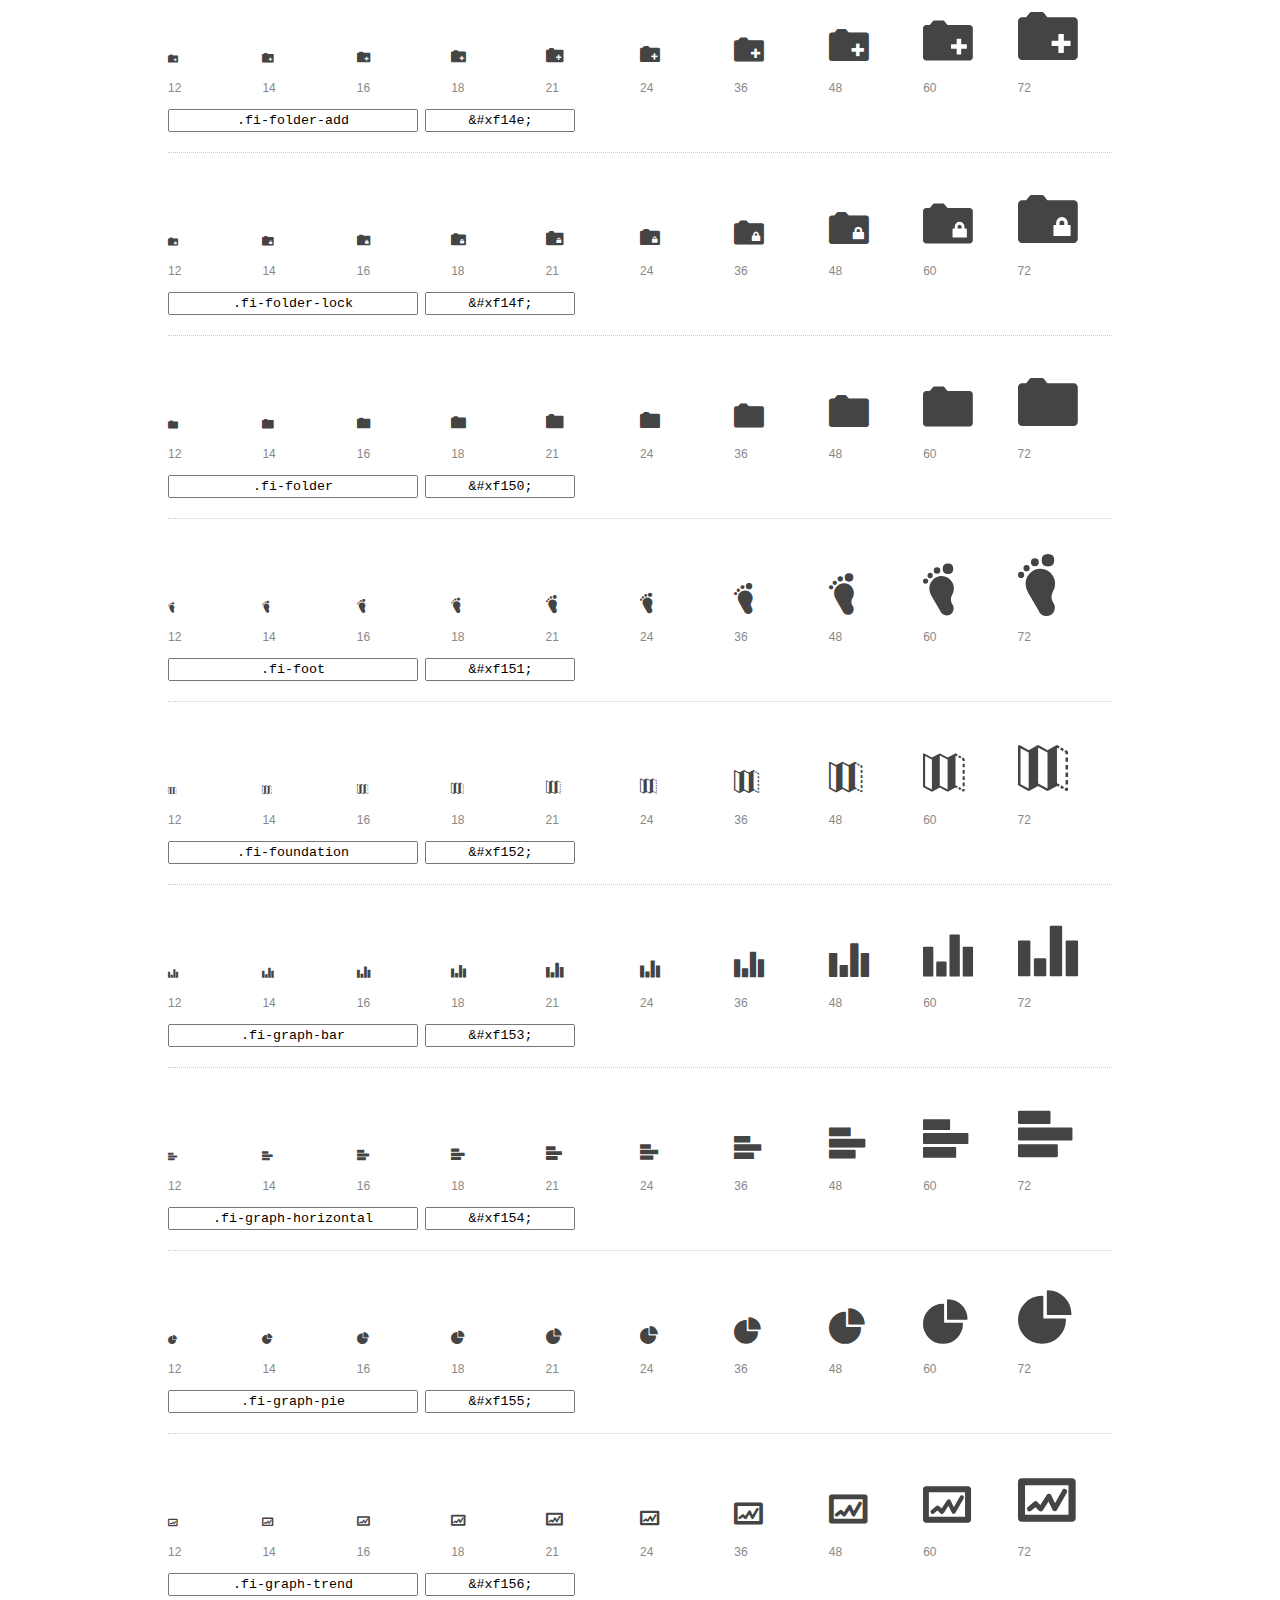
<file: Foundation/foundation-icons/preview.html>
<!DOCTYPE html>
<html>
  <head>
    <title>Foundation Icons glyphs preview</title>
    <link rel="stylesheet" href="foundation-icons.css" />

    <style>
      * {
        -moz-box-sizing: border-box;
        -webkit-box-sizing: border-box;
        box-sizing: border-box;
        margin: 0;
        padding: 0;
      }

      body {
        background: #fff;
        color: #444;
        font: 16px/1.5 "Helvetica Neue", Helvetica, Arial, sans-serif;
      }

      a, 
      a:visited {
        color: #888;
        text-decoration: underline;
      }
      a:hover, 
      a:focus { color: #000; }

      h1 {
        border-bottom: 2px solid #ddd;
        color: #888;
        font-size: 36px;
        font-weight: 300;
        margin-bottom: 20px;
        padding: 20px 0;
      }

      .container {
        margin: 0 auto;
        min-width: 880px;
        padding: 0 40px;
        width: 80%;
      }

      .glyph {
        border-bottom: 1px dotted #ccc;
        padding: 10px 0 20px;
        margin-bottom: 20px;
      }

      .preview-glyphs { vertical-align: bottom; } 

      .preview-scale { 
        color: #888;
        font-size: 12px; 
        margin-top: 5px;
      }

      .step {
        display: inline-block;
        line-height: 1;
        width: 10%;
      }

      
      .size-12 { font-size: 12px; }
      
      .size-14 { font-size: 14px; }
      
      .size-16 { font-size: 16px; }
      
      .size-18 { font-size: 18px; }
      
      .size-21 { font-size: 21px; }
      
      .size-24 { font-size: 24px; }
      
      .size-36 { font-size: 36px; }
      
      .size-48 { font-size: 48px; }
      
      .size-60 { font-size: 60px; }
      
      .size-72 { font-size: 72px; }
      

      .usage { margin-top: 10px; }

      .usage input {
        font-family: monospace;
        margin-right: 3px;
        padding: 2px 5px;
        text-align: center;
      }

      .usage .point { width: 150px; }

      .usage .class { width: 250px; }

      .footer {
        color: #888;
        font-size: 12px;
        padding: 20px 0;
      }
    </style>

    <!--[if lte IE 8]><script src="http://html5shiv.googlecode.com/svn/trunk/html5.js"></script><![endif]-->
  </head>

  <body>
    <div class="container">
      <h1>Foundation Icons contains 283 glyphs:</h1> 

      
      <div class="glyph">
        <div class="preview-glyphs">
          <i class="step fi-address-book size-12"></i><i class="step fi-address-book size-14"></i><i class="step fi-address-book size-16"></i><i class="step fi-address-book size-18"></i><i class="step fi-address-book size-21"></i><i class="step fi-address-book size-24"></i><i class="step fi-address-book size-36"></i><i class="step fi-address-book size-48"></i><i class="step fi-address-book size-60"></i><i class="step fi-address-book size-72"></i>
        </div>
        <div class="preview-scale">
          <span class="step">12</span><span class="step">14</span><span class="step">16</span><span class="step">18</span><span class="step">21</span><span class="step">24</span><span class="step">36</span><span class="step">48</span><span class="step">60</span><span class="step">72</span> 
        </div>
        <div class="usage">
          <input class="class" type="text" readonly="readonly" onClick="this.select();" value=".fi-address-book" />
          <input class="point" type="text" readonly="readonly" onClick="this.select();" value="&amp;#xf100;" />
        </div>
      </div>
      
      <div class="glyph">
        <div class="preview-glyphs">
          <i class="step fi-alert size-12"></i><i class="step fi-alert size-14"></i><i class="step fi-alert size-16"></i><i class="step fi-alert size-18"></i><i class="step fi-alert size-21"></i><i class="step fi-alert size-24"></i><i class="step fi-alert size-36"></i><i class="step fi-alert size-48"></i><i class="step fi-alert size-60"></i><i class="step fi-alert size-72"></i>
        </div>
        <div class="preview-scale">
          <span class="step">12</span><span class="step">14</span><span class="step">16</span><span class="step">18</span><span class="step">21</span><span class="step">24</span><span class="step">36</span><span class="step">48</span><span class="step">60</span><span class="step">72</span> 
        </div>
        <div class="usage">
          <input class="class" type="text" readonly="readonly" onClick="this.select();" value=".fi-alert" />
          <input class="point" type="text" readonly="readonly" onClick="this.select();" value="&amp;#xf101;" />
        </div>
      </div>
      
      <div class="glyph">
        <div class="preview-glyphs">
          <i class="step fi-align-center size-12"></i><i class="step fi-align-center size-14"></i><i class="step fi-align-center size-16"></i><i class="step fi-align-center size-18"></i><i class="step fi-align-center size-21"></i><i class="step fi-align-center size-24"></i><i class="step fi-align-center size-36"></i><i class="step fi-align-center size-48"></i><i class="step fi-align-center size-60"></i><i class="step fi-align-center size-72"></i>
        </div>
        <div class="preview-scale">
          <span class="step">12</span><span class="step">14</span><span class="step">16</span><span class="step">18</span><span class="step">21</span><span class="step">24</span><span class="step">36</span><span class="step">48</span><span class="step">60</span><span class="step">72</span> 
        </div>
        <div class="usage">
          <input class="class" type="text" readonly="readonly" onClick="this.select();" value=".fi-align-center" />
          <input class="point" type="text" readonly="readonly" onClick="this.select();" value="&amp;#xf102;" />
        </div>
      </div>
      
      <div class="glyph">
        <div class="preview-glyphs">
          <i class="step fi-align-justify size-12"></i><i class="step fi-align-justify size-14"></i><i class="step fi-align-justify size-16"></i><i class="step fi-align-justify size-18"></i><i class="step fi-align-justify size-21"></i><i class="step fi-align-justify size-24"></i><i class="step fi-align-justify size-36"></i><i class="step fi-align-justify size-48"></i><i class="step fi-align-justify size-60"></i><i class="step fi-align-justify size-72"></i>
        </div>
        <div class="preview-scale">
          <span class="step">12</span><span class="step">14</span><span class="step">16</span><span class="step">18</span><span class="step">21</span><span class="step">24</span><span class="step">36</span><span class="step">48</span><span class="step">60</span><span class="step">72</span> 
        </div>
        <div class="usage">
          <input class="class" type="text" readonly="readonly" onClick="this.select();" value=".fi-align-justify" />
          <input class="point" type="text" readonly="readonly" onClick="this.select();" value="&amp;#xf103;" />
        </div>
      </div>
      
      <div class="glyph">
        <div class="preview-glyphs">
          <i class="step fi-align-left size-12"></i><i class="step fi-align-left size-14"></i><i class="step fi-align-left size-16"></i><i class="step fi-align-left size-18"></i><i class="step fi-align-left size-21"></i><i class="step fi-align-left size-24"></i><i class="step fi-align-left size-36"></i><i class="step fi-align-left size-48"></i><i class="step fi-align-left size-60"></i><i class="step fi-align-left size-72"></i>
        </div>
        <div class="preview-scale">
          <span class="step">12</span><span class="step">14</span><span class="step">16</span><span class="step">18</span><span class="step">21</span><span class="step">24</span><span class="step">36</span><span class="step">48</span><span class="step">60</span><span class="step">72</span> 
        </div>
        <div class="usage">
          <input class="class" type="text" readonly="readonly" onClick="this.select();" value=".fi-align-left" />
          <input class="point" type="text" readonly="readonly" onClick="this.select();" value="&amp;#xf104;" />
        </div>
      </div>
      
      <div class="glyph">
        <div class="preview-glyphs">
          <i class="step fi-align-right size-12"></i><i class="step fi-align-right size-14"></i><i class="step fi-align-right size-16"></i><i class="step fi-align-right size-18"></i><i class="step fi-align-right size-21"></i><i class="step fi-align-right size-24"></i><i class="step fi-align-right size-36"></i><i class="step fi-align-right size-48"></i><i class="step fi-align-right size-60"></i><i class="step fi-align-right size-72"></i>
        </div>
        <div class="preview-scale">
          <span class="step">12</span><span class="step">14</span><span class="step">16</span><span class="step">18</span><span class="step">21</span><span class="step">24</span><span class="step">36</span><span class="step">48</span><span class="step">60</span><span class="step">72</span> 
        </div>
        <div class="usage">
          <input class="class" type="text" readonly="readonly" onClick="this.select();" value=".fi-align-right" />
          <input class="point" type="text" readonly="readonly" onClick="this.select();" value="&amp;#xf105;" />
        </div>
      </div>
      
      <div class="glyph">
        <div class="preview-glyphs">
          <i class="step fi-anchor size-12"></i><i class="step fi-anchor size-14"></i><i class="step fi-anchor size-16"></i><i class="step fi-anchor size-18"></i><i class="step fi-anchor size-21"></i><i class="step fi-anchor size-24"></i><i class="step fi-anchor size-36"></i><i class="step fi-anchor size-48"></i><i class="step fi-anchor size-60"></i><i class="step fi-anchor size-72"></i>
        </div>
        <div class="preview-scale">
          <span class="step">12</span><span class="step">14</span><span class="step">16</span><span class="step">18</span><span class="step">21</span><span class="step">24</span><span class="step">36</span><span class="step">48</span><span class="step">60</span><span class="step">72</span> 
        </div>
        <div class="usage">
          <input class="class" type="text" readonly="readonly" onClick="this.select();" value=".fi-anchor" />
          <input class="point" type="text" readonly="readonly" onClick="this.select();" value="&amp;#xf106;" />
        </div>
      </div>
      
      <div class="glyph">
        <div class="preview-glyphs">
          <i class="step fi-annotate size-12"></i><i class="step fi-annotate size-14"></i><i class="step fi-annotate size-16"></i><i class="step fi-annotate size-18"></i><i class="step fi-annotate size-21"></i><i class="step fi-annotate size-24"></i><i class="step fi-annotate size-36"></i><i class="step fi-annotate size-48"></i><i class="step fi-annotate size-60"></i><i class="step fi-annotate size-72"></i>
        </div>
        <div class="preview-scale">
          <span class="step">12</span><span class="step">14</span><span class="step">16</span><span class="step">18</span><span class="step">21</span><span class="step">24</span><span class="step">36</span><span class="step">48</span><span class="step">60</span><span class="step">72</span> 
        </div>
        <div class="usage">
          <input class="class" type="text" readonly="readonly" onClick="this.select();" value=".fi-annotate" />
          <input class="point" type="text" readonly="readonly" onClick="this.select();" value="&amp;#xf107;" />
        </div>
      </div>
      
      <div class="glyph">
        <div class="preview-glyphs">
          <i class="step fi-archive size-12"></i><i class="step fi-archive size-14"></i><i class="step fi-archive size-16"></i><i class="step fi-archive size-18"></i><i class="step fi-archive size-21"></i><i class="step fi-archive size-24"></i><i class="step fi-archive size-36"></i><i class="step fi-archive size-48"></i><i class="step fi-archive size-60"></i><i class="step fi-archive size-72"></i>
        </div>
        <div class="preview-scale">
          <span class="step">12</span><span class="step">14</span><span class="step">16</span><span class="step">18</span><span class="step">21</span><span class="step">24</span><span class="step">36</span><span class="step">48</span><span class="step">60</span><span class="step">72</span> 
        </div>
        <div class="usage">
          <input class="class" type="text" readonly="readonly" onClick="this.select();" value=".fi-archive" />
          <input class="point" type="text" readonly="readonly" onClick="this.select();" value="&amp;#xf108;" />
        </div>
      </div>
      
      <div class="glyph">
        <div class="preview-glyphs">
          <i class="step fi-arrow-down size-12"></i><i class="step fi-arrow-down size-14"></i><i class="step fi-arrow-down size-16"></i><i class="step fi-arrow-down size-18"></i><i class="step fi-arrow-down size-21"></i><i class="step fi-arrow-down size-24"></i><i class="step fi-arrow-down size-36"></i><i class="step fi-arrow-down size-48"></i><i class="step fi-arrow-down size-60"></i><i class="step fi-arrow-down size-72"></i>
        </div>
        <div class="preview-scale">
          <span class="step">12</span><span class="step">14</span><span class="step">16</span><span class="step">18</span><span class="step">21</span><span class="step">24</span><span class="step">36</span><span class="step">48</span><span class="step">60</span><span class="step">72</span> 
        </div>
        <div class="usage">
          <input class="class" type="text" readonly="readonly" onClick="this.select();" value=".fi-arrow-down" />
          <input class="point" type="text" readonly="readonly" onClick="this.select();" value="&amp;#xf109;" />
        </div>
      </div>
      
      <div class="glyph">
        <div class="preview-glyphs">
          <i class="step fi-arrow-left size-12"></i><i class="step fi-arrow-left size-14"></i><i class="step fi-arrow-left size-16"></i><i class="step fi-arrow-left size-18"></i><i class="step fi-arrow-left size-21"></i><i class="step fi-arrow-left size-24"></i><i class="step fi-arrow-left size-36"></i><i class="step fi-arrow-left size-48"></i><i class="step fi-arrow-left size-60"></i><i class="step fi-arrow-left size-72"></i>
        </div>
        <div class="preview-scale">
          <span class="step">12</span><span class="step">14</span><span class="step">16</span><span class="step">18</span><span class="step">21</span><span class="step">24</span><span class="step">36</span><span class="step">48</span><span class="step">60</span><span class="step">72</span> 
        </div>
        <div class="usage">
          <input class="class" type="text" readonly="readonly" onClick="this.select();" value=".fi-arrow-left" />
          <input class="point" type="text" readonly="readonly" onClick="this.select();" value="&amp;#xf10a;" />
        </div>
      </div>
      
      <div class="glyph">
        <div class="preview-glyphs">
          <i class="step fi-arrow-right size-12"></i><i class="step fi-arrow-right size-14"></i><i class="step fi-arrow-right size-16"></i><i class="step fi-arrow-right size-18"></i><i class="step fi-arrow-right size-21"></i><i class="step fi-arrow-right size-24"></i><i class="step fi-arrow-right size-36"></i><i class="step fi-arrow-right size-48"></i><i class="step fi-arrow-right size-60"></i><i class="step fi-arrow-right size-72"></i>
        </div>
        <div class="preview-scale">
          <span class="step">12</span><span class="step">14</span><span class="step">16</span><span class="step">18</span><span class="step">21</span><span class="step">24</span><span class="step">36</span><span class="step">48</span><span class="step">60</span><span class="step">72</span> 
        </div>
        <div class="usage">
          <input class="class" type="text" readonly="readonly" onClick="this.select();" value=".fi-arrow-right" />
          <input class="point" type="text" readonly="readonly" onClick="this.select();" value="&amp;#xf10b;" />
        </div>
      </div>
      
      <div class="glyph">
        <div class="preview-glyphs">
          <i class="step fi-arrow-up size-12"></i><i class="step fi-arrow-up size-14"></i><i class="step fi-arrow-up size-16"></i><i class="step fi-arrow-up size-18"></i><i class="step fi-arrow-up size-21"></i><i class="step fi-arrow-up size-24"></i><i class="step fi-arrow-up size-36"></i><i class="step fi-arrow-up size-48"></i><i class="step fi-arrow-up size-60"></i><i class="step fi-arrow-up size-72"></i>
        </div>
        <div class="preview-scale">
          <span class="step">12</span><span class="step">14</span><span class="step">16</span><span class="step">18</span><span class="step">21</span><span class="step">24</span><span class="step">36</span><span class="step">48</span><span class="step">60</span><span class="step">72</span> 
        </div>
        <div class="usage">
          <input class="class" type="text" readonly="readonly" onClick="this.select();" value=".fi-arrow-up" />
          <input class="point" type="text" readonly="readonly" onClick="this.select();" value="&amp;#xf10c;" />
        </div>
      </div>
      
      <div class="glyph">
        <div class="preview-glyphs">
          <i class="step fi-arrows-compress size-12"></i><i class="step fi-arrows-compress size-14"></i><i class="step fi-arrows-compress size-16"></i><i class="step fi-arrows-compress size-18"></i><i class="step fi-arrows-compress size-21"></i><i class="step fi-arrows-compress size-24"></i><i class="step fi-arrows-compress size-36"></i><i class="step fi-arrows-compress size-48"></i><i class="step fi-arrows-compress size-60"></i><i class="step fi-arrows-compress size-72"></i>
        </div>
        <div class="preview-scale">
          <span class="step">12</span><span class="step">14</span><span class="step">16</span><span class="step">18</span><span class="step">21</span><span class="step">24</span><span class="step">36</span><span class="step">48</span><span class="step">60</span><span class="step">72</span> 
        </div>
        <div class="usage">
          <input class="class" type="text" readonly="readonly" onClick="this.select();" value=".fi-arrows-compress" />
          <input class="point" type="text" readonly="readonly" onClick="this.select();" value="&amp;#xf10d;" />
        </div>
      </div>
      
      <div class="glyph">
        <div class="preview-glyphs">
          <i class="step fi-arrows-expand size-12"></i><i class="step fi-arrows-expand size-14"></i><i class="step fi-arrows-expand size-16"></i><i class="step fi-arrows-expand size-18"></i><i class="step fi-arrows-expand size-21"></i><i class="step fi-arrows-expand size-24"></i><i class="step fi-arrows-expand size-36"></i><i class="step fi-arrows-expand size-48"></i><i class="step fi-arrows-expand size-60"></i><i class="step fi-arrows-expand size-72"></i>
        </div>
        <div class="preview-scale">
          <span class="step">12</span><span class="step">14</span><span class="step">16</span><span class="step">18</span><span class="step">21</span><span class="step">24</span><span class="step">36</span><span class="step">48</span><span class="step">60</span><span class="step">72</span> 
        </div>
        <div class="usage">
          <input class="class" type="text" readonly="readonly" onClick="this.select();" value=".fi-arrows-expand" />
          <input class="point" type="text" readonly="readonly" onClick="this.select();" value="&amp;#xf10e;" />
        </div>
      </div>
      
      <div class="glyph">
        <div class="preview-glyphs">
          <i class="step fi-arrows-in size-12"></i><i class="step fi-arrows-in size-14"></i><i class="step fi-arrows-in size-16"></i><i class="step fi-arrows-in size-18"></i><i class="step fi-arrows-in size-21"></i><i class="step fi-arrows-in size-24"></i><i class="step fi-arrows-in size-36"></i><i class="step fi-arrows-in size-48"></i><i class="step fi-arrows-in size-60"></i><i class="step fi-arrows-in size-72"></i>
        </div>
        <div class="preview-scale">
          <span class="step">12</span><span class="step">14</span><span class="step">16</span><span class="step">18</span><span class="step">21</span><span class="step">24</span><span class="step">36</span><span class="step">48</span><span class="step">60</span><span class="step">72</span> 
        </div>
        <div class="usage">
          <input class="class" type="text" readonly="readonly" onClick="this.select();" value=".fi-arrows-in" />
          <input class="point" type="text" readonly="readonly" onClick="this.select();" value="&amp;#xf10f;" />
        </div>
      </div>
      
      <div class="glyph">
        <div class="preview-glyphs">
          <i class="step fi-arrows-out size-12"></i><i class="step fi-arrows-out size-14"></i><i class="step fi-arrows-out size-16"></i><i class="step fi-arrows-out size-18"></i><i class="step fi-arrows-out size-21"></i><i class="step fi-arrows-out size-24"></i><i class="step fi-arrows-out size-36"></i><i class="step fi-arrows-out size-48"></i><i class="step fi-arrows-out size-60"></i><i class="step fi-arrows-out size-72"></i>
        </div>
        <div class="preview-scale">
          <span class="step">12</span><span class="step">14</span><span class="step">16</span><span class="step">18</span><span class="step">21</span><span class="step">24</span><span class="step">36</span><span class="step">48</span><span class="step">60</span><span class="step">72</span> 
        </div>
        <div class="usage">
          <input class="class" type="text" readonly="readonly" onClick="this.select();" value=".fi-arrows-out" />
          <input class="point" type="text" readonly="readonly" onClick="this.select();" value="&amp;#xf110;" />
        </div>
      </div>
      
      <div class="glyph">
        <div class="preview-glyphs">
          <i class="step fi-asl size-12"></i><i class="step fi-asl size-14"></i><i class="step fi-asl size-16"></i><i class="step fi-asl size-18"></i><i class="step fi-asl size-21"></i><i class="step fi-asl size-24"></i><i class="step fi-asl size-36"></i><i class="step fi-asl size-48"></i><i class="step fi-asl size-60"></i><i class="step fi-asl size-72"></i>
        </div>
        <div class="preview-scale">
          <span class="step">12</span><span class="step">14</span><span class="step">16</span><span class="step">18</span><span class="step">21</span><span class="step">24</span><span class="step">36</span><span class="step">48</span><span class="step">60</span><span class="step">72</span> 
        </div>
        <div class="usage">
          <input class="class" type="text" readonly="readonly" onClick="this.select();" value=".fi-asl" />
          <input class="point" type="text" readonly="readonly" onClick="this.select();" value="&amp;#xf111;" />
        </div>
      </div>
      
      <div class="glyph">
        <div class="preview-glyphs">
          <i class="step fi-asterisk size-12"></i><i class="step fi-asterisk size-14"></i><i class="step fi-asterisk size-16"></i><i class="step fi-asterisk size-18"></i><i class="step fi-asterisk size-21"></i><i class="step fi-asterisk size-24"></i><i class="step fi-asterisk size-36"></i><i class="step fi-asterisk size-48"></i><i class="step fi-asterisk size-60"></i><i class="step fi-asterisk size-72"></i>
        </div>
        <div class="preview-scale">
          <span class="step">12</span><span class="step">14</span><span class="step">16</span><span class="step">18</span><span class="step">21</span><span class="step">24</span><span class="step">36</span><span class="step">48</span><span class="step">60</span><span class="step">72</span> 
        </div>
        <div class="usage">
          <input class="class" type="text" readonly="readonly" onClick="this.select();" value=".fi-asterisk" />
          <input class="point" type="text" readonly="readonly" onClick="this.select();" value="&amp;#xf112;" />
        </div>
      </div>
      
      <div class="glyph">
        <div class="preview-glyphs">
          <i class="step fi-at-sign size-12"></i><i class="step fi-at-sign size-14"></i><i class="step fi-at-sign size-16"></i><i class="step fi-at-sign size-18"></i><i class="step fi-at-sign size-21"></i><i class="step fi-at-sign size-24"></i><i class="step fi-at-sign size-36"></i><i class="step fi-at-sign size-48"></i><i class="step fi-at-sign size-60"></i><i class="step fi-at-sign size-72"></i>
        </div>
        <div class="preview-scale">
          <span class="step">12</span><span class="step">14</span><span class="step">16</span><span class="step">18</span><span class="step">21</span><span class="step">24</span><span class="step">36</span><span class="step">48</span><span class="step">60</span><span class="step">72</span> 
        </div>
        <div class="usage">
          <input class="class" type="text" readonly="readonly" onClick="this.select();" value=".fi-at-sign" />
          <input class="point" type="text" readonly="readonly" onClick="this.select();" value="&amp;#xf113;" />
        </div>
      </div>
      
      <div class="glyph">
        <div class="preview-glyphs">
          <i class="step fi-background-color size-12"></i><i class="step fi-background-color size-14"></i><i class="step fi-background-color size-16"></i><i class="step fi-background-color size-18"></i><i class="step fi-background-color size-21"></i><i class="step fi-background-color size-24"></i><i class="step fi-background-color size-36"></i><i class="step fi-background-color size-48"></i><i class="step fi-background-color size-60"></i><i class="step fi-background-color size-72"></i>
        </div>
        <div class="preview-scale">
          <span class="step">12</span><span class="step">14</span><span class="step">16</span><span class="step">18</span><span class="step">21</span><span class="step">24</span><span class="step">36</span><span class="step">48</span><span class="step">60</span><span class="step">72</span> 
        </div>
        <div class="usage">
          <input class="class" type="text" readonly="readonly" onClick="this.select();" value=".fi-background-color" />
          <input class="point" type="text" readonly="readonly" onClick="this.select();" value="&amp;#xf114;" />
        </div>
      </div>
      
      <div class="glyph">
        <div class="preview-glyphs">
          <i class="step fi-battery-empty size-12"></i><i class="step fi-battery-empty size-14"></i><i class="step fi-battery-empty size-16"></i><i class="step fi-battery-empty size-18"></i><i class="step fi-battery-empty size-21"></i><i class="step fi-battery-empty size-24"></i><i class="step fi-battery-empty size-36"></i><i class="step fi-battery-empty size-48"></i><i class="step fi-battery-empty size-60"></i><i class="step fi-battery-empty size-72"></i>
        </div>
        <div class="preview-scale">
          <span class="step">12</span><span class="step">14</span><span class="step">16</span><span class="step">18</span><span class="step">21</span><span class="step">24</span><span class="step">36</span><span class="step">48</span><span class="step">60</span><span class="step">72</span> 
        </div>
        <div class="usage">
          <input class="class" type="text" readonly="readonly" onClick="this.select();" value=".fi-battery-empty" />
          <input class="point" type="text" readonly="readonly" onClick="this.select();" value="&amp;#xf115;" />
        </div>
      </div>
      
      <div class="glyph">
        <div class="preview-glyphs">
          <i class="step fi-battery-full size-12"></i><i class="step fi-battery-full size-14"></i><i class="step fi-battery-full size-16"></i><i class="step fi-battery-full size-18"></i><i class="step fi-battery-full size-21"></i><i class="step fi-battery-full size-24"></i><i class="step fi-battery-full size-36"></i><i class="step fi-battery-full size-48"></i><i class="step fi-battery-full size-60"></i><i class="step fi-battery-full size-72"></i>
        </div>
        <div class="preview-scale">
          <span class="step">12</span><span class="step">14</span><span class="step">16</span><span class="step">18</span><span class="step">21</span><span class="step">24</span><span class="step">36</span><span class="step">48</span><span class="step">60</span><span class="step">72</span> 
        </div>
        <div class="usage">
          <input class="class" type="text" readonly="readonly" onClick="this.select();" value=".fi-battery-full" />
          <input class="point" type="text" readonly="readonly" onClick="this.select();" value="&amp;#xf116;" />
        </div>
      </div>
      
      <div class="glyph">
        <div class="preview-glyphs">
          <i class="step fi-battery-half size-12"></i><i class="step fi-battery-half size-14"></i><i class="step fi-battery-half size-16"></i><i class="step fi-battery-half size-18"></i><i class="step fi-battery-half size-21"></i><i class="step fi-battery-half size-24"></i><i class="step fi-battery-half size-36"></i><i class="step fi-battery-half size-48"></i><i class="step fi-battery-half size-60"></i><i class="step fi-battery-half size-72"></i>
        </div>
        <div class="preview-scale">
          <span class="step">12</span><span class="step">14</span><span class="step">16</span><span class="step">18</span><span class="step">21</span><span class="step">24</span><span class="step">36</span><span class="step">48</span><span class="step">60</span><span class="step">72</span> 
        </div>
        <div class="usage">
          <input class="class" type="text" readonly="readonly" onClick="this.select();" value=".fi-battery-half" />
          <input class="point" type="text" readonly="readonly" onClick="this.select();" value="&amp;#xf117;" />
        </div>
      </div>
      
      <div class="glyph">
        <div class="preview-glyphs">
          <i class="step fi-bitcoin-circle size-12"></i><i class="step fi-bitcoin-circle size-14"></i><i class="step fi-bitcoin-circle size-16"></i><i class="step fi-bitcoin-circle size-18"></i><i class="step fi-bitcoin-circle size-21"></i><i class="step fi-bitcoin-circle size-24"></i><i class="step fi-bitcoin-circle size-36"></i><i class="step fi-bitcoin-circle size-48"></i><i class="step fi-bitcoin-circle size-60"></i><i class="step fi-bitcoin-circle size-72"></i>
        </div>
        <div class="preview-scale">
          <span class="step">12</span><span class="step">14</span><span class="step">16</span><span class="step">18</span><span class="step">21</span><span class="step">24</span><span class="step">36</span><span class="step">48</span><span class="step">60</span><span class="step">72</span> 
        </div>
        <div class="usage">
          <input class="class" type="text" readonly="readonly" onClick="this.select();" value=".fi-bitcoin-circle" />
          <input class="point" type="text" readonly="readonly" onClick="this.select();" value="&amp;#xf118;" />
        </div>
      </div>
      
      <div class="glyph">
        <div class="preview-glyphs">
          <i class="step fi-bitcoin size-12"></i><i class="step fi-bitcoin size-14"></i><i class="step fi-bitcoin size-16"></i><i class="step fi-bitcoin size-18"></i><i class="step fi-bitcoin size-21"></i><i class="step fi-bitcoin size-24"></i><i class="step fi-bitcoin size-36"></i><i class="step fi-bitcoin size-48"></i><i class="step fi-bitcoin size-60"></i><i class="step fi-bitcoin size-72"></i>
        </div>
        <div class="preview-scale">
          <span class="step">12</span><span class="step">14</span><span class="step">16</span><span class="step">18</span><span class="step">21</span><span class="step">24</span><span class="step">36</span><span class="step">48</span><span class="step">60</span><span class="step">72</span> 
        </div>
        <div class="usage">
          <input class="class" type="text" readonly="readonly" onClick="this.select();" value=".fi-bitcoin" />
          <input class="point" type="text" readonly="readonly" onClick="this.select();" value="&amp;#xf119;" />
        </div>
      </div>
      
      <div class="glyph">
        <div class="preview-glyphs">
          <i class="step fi-blind size-12"></i><i class="step fi-blind size-14"></i><i class="step fi-blind size-16"></i><i class="step fi-blind size-18"></i><i class="step fi-blind size-21"></i><i class="step fi-blind size-24"></i><i class="step fi-blind size-36"></i><i class="step fi-blind size-48"></i><i class="step fi-blind size-60"></i><i class="step fi-blind size-72"></i>
        </div>
        <div class="preview-scale">
          <span class="step">12</span><span class="step">14</span><span class="step">16</span><span class="step">18</span><span class="step">21</span><span class="step">24</span><span class="step">36</span><span class="step">48</span><span class="step">60</span><span class="step">72</span> 
        </div>
        <div class="usage">
          <input class="class" type="text" readonly="readonly" onClick="this.select();" value=".fi-blind" />
          <input class="point" type="text" readonly="readonly" onClick="this.select();" value="&amp;#xf11a;" />
        </div>
      </div>
      
      <div class="glyph">
        <div class="preview-glyphs">
          <i class="step fi-bluetooth size-12"></i><i class="step fi-bluetooth size-14"></i><i class="step fi-bluetooth size-16"></i><i class="step fi-bluetooth size-18"></i><i class="step fi-bluetooth size-21"></i><i class="step fi-bluetooth size-24"></i><i class="step fi-bluetooth size-36"></i><i class="step fi-bluetooth size-48"></i><i class="step fi-bluetooth size-60"></i><i class="step fi-bluetooth size-72"></i>
        </div>
        <div class="preview-scale">
          <span class="step">12</span><span class="step">14</span><span class="step">16</span><span class="step">18</span><span class="step">21</span><span class="step">24</span><span class="step">36</span><span class="step">48</span><span class="step">60</span><span class="step">72</span> 
        </div>
        <div class="usage">
          <input class="class" type="text" readonly="readonly" onClick="this.select();" value=".fi-bluetooth" />
          <input class="point" type="text" readonly="readonly" onClick="this.select();" value="&amp;#xf11b;" />
        </div>
      </div>
      
      <div class="glyph">
        <div class="preview-glyphs">
          <i class="step fi-bold size-12"></i><i class="step fi-bold size-14"></i><i class="step fi-bold size-16"></i><i class="step fi-bold size-18"></i><i class="step fi-bold size-21"></i><i class="step fi-bold size-24"></i><i class="step fi-bold size-36"></i><i class="step fi-bold size-48"></i><i class="step fi-bold size-60"></i><i class="step fi-bold size-72"></i>
        </div>
        <div class="preview-scale">
          <span class="step">12</span><span class="step">14</span><span class="step">16</span><span class="step">18</span><span class="step">21</span><span class="step">24</span><span class="step">36</span><span class="step">48</span><span class="step">60</span><span class="step">72</span> 
        </div>
        <div class="usage">
          <input class="class" type="text" readonly="readonly" onClick="this.select();" value=".fi-bold" />
          <input class="point" type="text" readonly="readonly" onClick="this.select();" value="&amp;#xf11c;" />
        </div>
      </div>
      
      <div class="glyph">
        <div class="preview-glyphs">
          <i class="step fi-book-bookmark size-12"></i><i class="step fi-book-bookmark size-14"></i><i class="step fi-book-bookmark size-16"></i><i class="step fi-book-bookmark size-18"></i><i class="step fi-book-bookmark size-21"></i><i class="step fi-book-bookmark size-24"></i><i class="step fi-book-bookmark size-36"></i><i class="step fi-book-bookmark size-48"></i><i class="step fi-book-bookmark size-60"></i><i class="step fi-book-bookmark size-72"></i>
        </div>
        <div class="preview-scale">
          <span class="step">12</span><span class="step">14</span><span class="step">16</span><span class="step">18</span><span class="step">21</span><span class="step">24</span><span class="step">36</span><span class="step">48</span><span class="step">60</span><span class="step">72</span> 
        </div>
        <div class="usage">
          <input class="class" type="text" readonly="readonly" onClick="this.select();" value=".fi-book-bookmark" />
          <input class="point" type="text" readonly="readonly" onClick="this.select();" value="&amp;#xf11d;" />
        </div>
      </div>
      
      <div class="glyph">
        <div class="preview-glyphs">
          <i class="step fi-book size-12"></i><i class="step fi-book size-14"></i><i class="step fi-book size-16"></i><i class="step fi-book size-18"></i><i class="step fi-book size-21"></i><i class="step fi-book size-24"></i><i class="step fi-book size-36"></i><i class="step fi-book size-48"></i><i class="step fi-book size-60"></i><i class="step fi-book size-72"></i>
        </div>
        <div class="preview-scale">
          <span class="step">12</span><span class="step">14</span><span class="step">16</span><span class="step">18</span><span class="step">21</span><span class="step">24</span><span class="step">36</span><span class="step">48</span><span class="step">60</span><span class="step">72</span> 
        </div>
        <div class="usage">
          <input class="class" type="text" readonly="readonly" onClick="this.select();" value=".fi-book" />
          <input class="point" type="text" readonly="readonly" onClick="this.select();" value="&amp;#xf11e;" />
        </div>
      </div>
      
      <div class="glyph">
        <div class="preview-glyphs">
          <i class="step fi-bookmark size-12"></i><i class="step fi-bookmark size-14"></i><i class="step fi-bookmark size-16"></i><i class="step fi-bookmark size-18"></i><i class="step fi-bookmark size-21"></i><i class="step fi-bookmark size-24"></i><i class="step fi-bookmark size-36"></i><i class="step fi-bookmark size-48"></i><i class="step fi-bookmark size-60"></i><i class="step fi-bookmark size-72"></i>
        </div>
        <div class="preview-scale">
          <span class="step">12</span><span class="step">14</span><span class="step">16</span><span class="step">18</span><span class="step">21</span><span class="step">24</span><span class="step">36</span><span class="step">48</span><span class="step">60</span><span class="step">72</span> 
        </div>
        <div class="usage">
          <input class="class" type="text" readonly="readonly" onClick="this.select();" value=".fi-bookmark" />
          <input class="point" type="text" readonly="readonly" onClick="this.select();" value="&amp;#xf11f;" />
        </div>
      </div>
      
      <div class="glyph">
        <div class="preview-glyphs">
          <i class="step fi-braille size-12"></i><i class="step fi-braille size-14"></i><i class="step fi-braille size-16"></i><i class="step fi-braille size-18"></i><i class="step fi-braille size-21"></i><i class="step fi-braille size-24"></i><i class="step fi-braille size-36"></i><i class="step fi-braille size-48"></i><i class="step fi-braille size-60"></i><i class="step fi-braille size-72"></i>
        </div>
        <div class="preview-scale">
          <span class="step">12</span><span class="step">14</span><span class="step">16</span><span class="step">18</span><span class="step">21</span><span class="step">24</span><span class="step">36</span><span class="step">48</span><span class="step">60</span><span class="step">72</span> 
        </div>
        <div class="usage">
          <input class="class" type="text" readonly="readonly" onClick="this.select();" value=".fi-braille" />
          <input class="point" type="text" readonly="readonly" onClick="this.select();" value="&amp;#xf120;" />
        </div>
      </div>
      
      <div class="glyph">
        <div class="preview-glyphs">
          <i class="step fi-burst-new size-12"></i><i class="step fi-burst-new size-14"></i><i class="step fi-burst-new size-16"></i><i class="step fi-burst-new size-18"></i><i class="step fi-burst-new size-21"></i><i class="step fi-burst-new size-24"></i><i class="step fi-burst-new size-36"></i><i class="step fi-burst-new size-48"></i><i class="step fi-burst-new size-60"></i><i class="step fi-burst-new size-72"></i>
        </div>
        <div class="preview-scale">
          <span class="step">12</span><span class="step">14</span><span class="step">16</span><span class="step">18</span><span class="step">21</span><span class="step">24</span><span class="step">36</span><span class="step">48</span><span class="step">60</span><span class="step">72</span> 
        </div>
        <div class="usage">
          <input class="class" type="text" readonly="readonly" onClick="this.select();" value=".fi-burst-new" />
          <input class="point" type="text" readonly="readonly" onClick="this.select();" value="&amp;#xf121;" />
        </div>
      </div>
      
      <div class="glyph">
        <div class="preview-glyphs">
          <i class="step fi-burst-sale size-12"></i><i class="step fi-burst-sale size-14"></i><i class="step fi-burst-sale size-16"></i><i class="step fi-burst-sale size-18"></i><i class="step fi-burst-sale size-21"></i><i class="step fi-burst-sale size-24"></i><i class="step fi-burst-sale size-36"></i><i class="step fi-burst-sale size-48"></i><i class="step fi-burst-sale size-60"></i><i class="step fi-burst-sale size-72"></i>
        </div>
        <div class="preview-scale">
          <span class="step">12</span><span class="step">14</span><span class="step">16</span><span class="step">18</span><span class="step">21</span><span class="step">24</span><span class="step">36</span><span class="step">48</span><span class="step">60</span><span class="step">72</span> 
        </div>
        <div class="usage">
          <input class="class" type="text" readonly="readonly" onClick="this.select();" value=".fi-burst-sale" />
          <input class="point" type="text" readonly="readonly" onClick="this.select();" value="&amp;#xf122;" />
        </div>
      </div>
      
      <div class="glyph">
        <div class="preview-glyphs">
          <i class="step fi-burst size-12"></i><i class="step fi-burst size-14"></i><i class="step fi-burst size-16"></i><i class="step fi-burst size-18"></i><i class="step fi-burst size-21"></i><i class="step fi-burst size-24"></i><i class="step fi-burst size-36"></i><i class="step fi-burst size-48"></i><i class="step fi-burst size-60"></i><i class="step fi-burst size-72"></i>
        </div>
        <div class="preview-scale">
          <span class="step">12</span><span class="step">14</span><span class="step">16</span><span class="step">18</span><span class="step">21</span><span class="step">24</span><span class="step">36</span><span class="step">48</span><span class="step">60</span><span class="step">72</span> 
        </div>
        <div class="usage">
          <input class="class" type="text" readonly="readonly" onClick="this.select();" value=".fi-burst" />
          <input class="point" type="text" readonly="readonly" onClick="this.select();" value="&amp;#xf123;" />
        </div>
      </div>
      
      <div class="glyph">
        <div class="preview-glyphs">
          <i class="step fi-calendar size-12"></i><i class="step fi-calendar size-14"></i><i class="step fi-calendar size-16"></i><i class="step fi-calendar size-18"></i><i class="step fi-calendar size-21"></i><i class="step fi-calendar size-24"></i><i class="step fi-calendar size-36"></i><i class="step fi-calendar size-48"></i><i class="step fi-calendar size-60"></i><i class="step fi-calendar size-72"></i>
        </div>
        <div class="preview-scale">
          <span class="step">12</span><span class="step">14</span><span class="step">16</span><span class="step">18</span><span class="step">21</span><span class="step">24</span><span class="step">36</span><span class="step">48</span><span class="step">60</span><span class="step">72</span> 
        </div>
        <div class="usage">
          <input class="class" type="text" readonly="readonly" onClick="this.select();" value=".fi-calendar" />
          <input class="point" type="text" readonly="readonly" onClick="this.select();" value="&amp;#xf124;" />
        </div>
      </div>
      
      <div class="glyph">
        <div class="preview-glyphs">
          <i class="step fi-camera size-12"></i><i class="step fi-camera size-14"></i><i class="step fi-camera size-16"></i><i class="step fi-camera size-18"></i><i class="step fi-camera size-21"></i><i class="step fi-camera size-24"></i><i class="step fi-camera size-36"></i><i class="step fi-camera size-48"></i><i class="step fi-camera size-60"></i><i class="step fi-camera size-72"></i>
        </div>
        <div class="preview-scale">
          <span class="step">12</span><span class="step">14</span><span class="step">16</span><span class="step">18</span><span class="step">21</span><span class="step">24</span><span class="step">36</span><span class="step">48</span><span class="step">60</span><span class="step">72</span> 
        </div>
        <div class="usage">
          <input class="class" type="text" readonly="readonly" onClick="this.select();" value=".fi-camera" />
          <input class="point" type="text" readonly="readonly" onClick="this.select();" value="&amp;#xf125;" />
        </div>
      </div>
      
      <div class="glyph">
        <div class="preview-glyphs">
          <i class="step fi-check size-12"></i><i class="step fi-check size-14"></i><i class="step fi-check size-16"></i><i class="step fi-check size-18"></i><i class="step fi-check size-21"></i><i class="step fi-check size-24"></i><i class="step fi-check size-36"></i><i class="step fi-check size-48"></i><i class="step fi-check size-60"></i><i class="step fi-check size-72"></i>
        </div>
        <div class="preview-scale">
          <span class="step">12</span><span class="step">14</span><span class="step">16</span><span class="step">18</span><span class="step">21</span><span class="step">24</span><span class="step">36</span><span class="step">48</span><span class="step">60</span><span class="step">72</span> 
        </div>
        <div class="usage">
          <input class="class" type="text" readonly="readonly" onClick="this.select();" value=".fi-check" />
          <input class="point" type="text" readonly="readonly" onClick="this.select();" value="&amp;#xf126;" />
        </div>
      </div>
      
      <div class="glyph">
        <div class="preview-glyphs">
          <i class="step fi-checkbox size-12"></i><i class="step fi-checkbox size-14"></i><i class="step fi-checkbox size-16"></i><i class="step fi-checkbox size-18"></i><i class="step fi-checkbox size-21"></i><i class="step fi-checkbox size-24"></i><i class="step fi-checkbox size-36"></i><i class="step fi-checkbox size-48"></i><i class="step fi-checkbox size-60"></i><i class="step fi-checkbox size-72"></i>
        </div>
        <div class="preview-scale">
          <span class="step">12</span><span class="step">14</span><span class="step">16</span><span class="step">18</span><span class="step">21</span><span class="step">24</span><span class="step">36</span><span class="step">48</span><span class="step">60</span><span class="step">72</span> 
        </div>
        <div class="usage">
          <input class="class" type="text" readonly="readonly" onClick="this.select();" value=".fi-checkbox" />
          <input class="point" type="text" readonly="readonly" onClick="this.select();" value="&amp;#xf127;" />
        </div>
      </div>
      
      <div class="glyph">
        <div class="preview-glyphs">
          <i class="step fi-clipboard-notes size-12"></i><i class="step fi-clipboard-notes size-14"></i><i class="step fi-clipboard-notes size-16"></i><i class="step fi-clipboard-notes size-18"></i><i class="step fi-clipboard-notes size-21"></i><i class="step fi-clipboard-notes size-24"></i><i class="step fi-clipboard-notes size-36"></i><i class="step fi-clipboard-notes size-48"></i><i class="step fi-clipboard-notes size-60"></i><i class="step fi-clipboard-notes size-72"></i>
        </div>
        <div class="preview-scale">
          <span class="step">12</span><span class="step">14</span><span class="step">16</span><span class="step">18</span><span class="step">21</span><span class="step">24</span><span class="step">36</span><span class="step">48</span><span class="step">60</span><span class="step">72</span> 
        </div>
        <div class="usage">
          <input class="class" type="text" readonly="readonly" onClick="this.select();" value=".fi-clipboard-notes" />
          <input class="point" type="text" readonly="readonly" onClick="this.select();" value="&amp;#xf128;" />
        </div>
      </div>
      
      <div class="glyph">
        <div class="preview-glyphs">
          <i class="step fi-clipboard-pencil size-12"></i><i class="step fi-clipboard-pencil size-14"></i><i class="step fi-clipboard-pencil size-16"></i><i class="step fi-clipboard-pencil size-18"></i><i class="step fi-clipboard-pencil size-21"></i><i class="step fi-clipboard-pencil size-24"></i><i class="step fi-clipboard-pencil size-36"></i><i class="step fi-clipboard-pencil size-48"></i><i class="step fi-clipboard-pencil size-60"></i><i class="step fi-clipboard-pencil size-72"></i>
        </div>
        <div class="preview-scale">
          <span class="step">12</span><span class="step">14</span><span class="step">16</span><span class="step">18</span><span class="step">21</span><span class="step">24</span><span class="step">36</span><span class="step">48</span><span class="step">60</span><span class="step">72</span> 
        </div>
        <div class="usage">
          <input class="class" type="text" readonly="readonly" onClick="this.select();" value=".fi-clipboard-pencil" />
          <input class="point" type="text" readonly="readonly" onClick="this.select();" value="&amp;#xf129;" />
        </div>
      </div>
      
      <div class="glyph">
        <div class="preview-glyphs">
          <i class="step fi-clipboard size-12"></i><i class="step fi-clipboard size-14"></i><i class="step fi-clipboard size-16"></i><i class="step fi-clipboard size-18"></i><i class="step fi-clipboard size-21"></i><i class="step fi-clipboard size-24"></i><i class="step fi-clipboard size-36"></i><i class="step fi-clipboard size-48"></i><i class="step fi-clipboard size-60"></i><i class="step fi-clipboard size-72"></i>
        </div>
        <div class="preview-scale">
          <span class="step">12</span><span class="step">14</span><span class="step">16</span><span class="step">18</span><span class="step">21</span><span class="step">24</span><span class="step">36</span><span class="step">48</span><span class="step">60</span><span class="step">72</span> 
        </div>
        <div class="usage">
          <input class="class" type="text" readonly="readonly" onClick="this.select();" value=".fi-clipboard" />
          <input class="point" type="text" readonly="readonly" onClick="this.select();" value="&amp;#xf12a;" />
        </div>
      </div>
      
      <div class="glyph">
        <div class="preview-glyphs">
          <i class="step fi-clock size-12"></i><i class="step fi-clock size-14"></i><i class="step fi-clock size-16"></i><i class="step fi-clock size-18"></i><i class="step fi-clock size-21"></i><i class="step fi-clock size-24"></i><i class="step fi-clock size-36"></i><i class="step fi-clock size-48"></i><i class="step fi-clock size-60"></i><i class="step fi-clock size-72"></i>
        </div>
        <div class="preview-scale">
          <span class="step">12</span><span class="step">14</span><span class="step">16</span><span class="step">18</span><span class="step">21</span><span class="step">24</span><span class="step">36</span><span class="step">48</span><span class="step">60</span><span class="step">72</span> 
        </div>
        <div class="usage">
          <input class="class" type="text" readonly="readonly" onClick="this.select();" value=".fi-clock" />
          <input class="point" type="text" readonly="readonly" onClick="this.select();" value="&amp;#xf12b;" />
        </div>
      </div>
      
      <div class="glyph">
        <div class="preview-glyphs">
          <i class="step fi-closed-caption size-12"></i><i class="step fi-closed-caption size-14"></i><i class="step fi-closed-caption size-16"></i><i class="step fi-closed-caption size-18"></i><i class="step fi-closed-caption size-21"></i><i class="step fi-closed-caption size-24"></i><i class="step fi-closed-caption size-36"></i><i class="step fi-closed-caption size-48"></i><i class="step fi-closed-caption size-60"></i><i class="step fi-closed-caption size-72"></i>
        </div>
        <div class="preview-scale">
          <span class="step">12</span><span class="step">14</span><span class="step">16</span><span class="step">18</span><span class="step">21</span><span class="step">24</span><span class="step">36</span><span class="step">48</span><span class="step">60</span><span class="step">72</span> 
        </div>
        <div class="usage">
          <input class="class" type="text" readonly="readonly" onClick="this.select();" value=".fi-closed-caption" />
          <input class="point" type="text" readonly="readonly" onClick="this.select();" value="&amp;#xf12c;" />
        </div>
      </div>
      
      <div class="glyph">
        <div class="preview-glyphs">
          <i class="step fi-cloud size-12"></i><i class="step fi-cloud size-14"></i><i class="step fi-cloud size-16"></i><i class="step fi-cloud size-18"></i><i class="step fi-cloud size-21"></i><i class="step fi-cloud size-24"></i><i class="step fi-cloud size-36"></i><i class="step fi-cloud size-48"></i><i class="step fi-cloud size-60"></i><i class="step fi-cloud size-72"></i>
        </div>
        <div class="preview-scale">
          <span class="step">12</span><span class="step">14</span><span class="step">16</span><span class="step">18</span><span class="step">21</span><span class="step">24</span><span class="step">36</span><span class="step">48</span><span class="step">60</span><span class="step">72</span> 
        </div>
        <div class="usage">
          <input class="class" type="text" readonly="readonly" onClick="this.select();" value=".fi-cloud" />
          <input class="point" type="text" readonly="readonly" onClick="this.select();" value="&amp;#xf12d;" />
        </div>
      </div>
      
      <div class="glyph">
        <div class="preview-glyphs">
          <i class="step fi-comment-minus size-12"></i><i class="step fi-comment-minus size-14"></i><i class="step fi-comment-minus size-16"></i><i class="step fi-comment-minus size-18"></i><i class="step fi-comment-minus size-21"></i><i class="step fi-comment-minus size-24"></i><i class="step fi-comment-minus size-36"></i><i class="step fi-comment-minus size-48"></i><i class="step fi-comment-minus size-60"></i><i class="step fi-comment-minus size-72"></i>
        </div>
        <div class="preview-scale">
          <span class="step">12</span><span class="step">14</span><span class="step">16</span><span class="step">18</span><span class="step">21</span><span class="step">24</span><span class="step">36</span><span class="step">48</span><span class="step">60</span><span class="step">72</span> 
        </div>
        <div class="usage">
          <input class="class" type="text" readonly="readonly" onClick="this.select();" value=".fi-comment-minus" />
          <input class="point" type="text" readonly="readonly" onClick="this.select();" value="&amp;#xf12e;" />
        </div>
      </div>
      
      <div class="glyph">
        <div class="preview-glyphs">
          <i class="step fi-comment-quotes size-12"></i><i class="step fi-comment-quotes size-14"></i><i class="step fi-comment-quotes size-16"></i><i class="step fi-comment-quotes size-18"></i><i class="step fi-comment-quotes size-21"></i><i class="step fi-comment-quotes size-24"></i><i class="step fi-comment-quotes size-36"></i><i class="step fi-comment-quotes size-48"></i><i class="step fi-comment-quotes size-60"></i><i class="step fi-comment-quotes size-72"></i>
        </div>
        <div class="preview-scale">
          <span class="step">12</span><span class="step">14</span><span class="step">16</span><span class="step">18</span><span class="step">21</span><span class="step">24</span><span class="step">36</span><span class="step">48</span><span class="step">60</span><span class="step">72</span> 
        </div>
        <div class="usage">
          <input class="class" type="text" readonly="readonly" onClick="this.select();" value=".fi-comment-quotes" />
          <input class="point" type="text" readonly="readonly" onClick="this.select();" value="&amp;#xf12f;" />
        </div>
      </div>
      
      <div class="glyph">
        <div class="preview-glyphs">
          <i class="step fi-comment-video size-12"></i><i class="step fi-comment-video size-14"></i><i class="step fi-comment-video size-16"></i><i class="step fi-comment-video size-18"></i><i class="step fi-comment-video size-21"></i><i class="step fi-comment-video size-24"></i><i class="step fi-comment-video size-36"></i><i class="step fi-comment-video size-48"></i><i class="step fi-comment-video size-60"></i><i class="step fi-comment-video size-72"></i>
        </div>
        <div class="preview-scale">
          <span class="step">12</span><span class="step">14</span><span class="step">16</span><span class="step">18</span><span class="step">21</span><span class="step">24</span><span class="step">36</span><span class="step">48</span><span class="step">60</span><span class="step">72</span> 
        </div>
        <div class="usage">
          <input class="class" type="text" readonly="readonly" onClick="this.select();" value=".fi-comment-video" />
          <input class="point" type="text" readonly="readonly" onClick="this.select();" value="&amp;#xf130;" />
        </div>
      </div>
      
      <div class="glyph">
        <div class="preview-glyphs">
          <i class="step fi-comment size-12"></i><i class="step fi-comment size-14"></i><i class="step fi-comment size-16"></i><i class="step fi-comment size-18"></i><i class="step fi-comment size-21"></i><i class="step fi-comment size-24"></i><i class="step fi-comment size-36"></i><i class="step fi-comment size-48"></i><i class="step fi-comment size-60"></i><i class="step fi-comment size-72"></i>
        </div>
        <div class="preview-scale">
          <span class="step">12</span><span class="step">14</span><span class="step">16</span><span class="step">18</span><span class="step">21</span><span class="step">24</span><span class="step">36</span><span class="step">48</span><span class="step">60</span><span class="step">72</span> 
        </div>
        <div class="usage">
          <input class="class" type="text" readonly="readonly" onClick="this.select();" value=".fi-comment" />
          <input class="point" type="text" readonly="readonly" onClick="this.select();" value="&amp;#xf131;" />
        </div>
      </div>
      
      <div class="glyph">
        <div class="preview-glyphs">
          <i class="step fi-comments size-12"></i><i class="step fi-comments size-14"></i><i class="step fi-comments size-16"></i><i class="step fi-comments size-18"></i><i class="step fi-comments size-21"></i><i class="step fi-comments size-24"></i><i class="step fi-comments size-36"></i><i class="step fi-comments size-48"></i><i class="step fi-comments size-60"></i><i class="step fi-comments size-72"></i>
        </div>
        <div class="preview-scale">
          <span class="step">12</span><span class="step">14</span><span class="step">16</span><span class="step">18</span><span class="step">21</span><span class="step">24</span><span class="step">36</span><span class="step">48</span><span class="step">60</span><span class="step">72</span> 
        </div>
        <div class="usage">
          <input class="class" type="text" readonly="readonly" onClick="this.select();" value=".fi-comments" />
          <input class="point" type="text" readonly="readonly" onClick="this.select();" value="&amp;#xf132;" />
        </div>
      </div>
      
      <div class="glyph">
        <div class="preview-glyphs">
          <i class="step fi-compass size-12"></i><i class="step fi-compass size-14"></i><i class="step fi-compass size-16"></i><i class="step fi-compass size-18"></i><i class="step fi-compass size-21"></i><i class="step fi-compass size-24"></i><i class="step fi-compass size-36"></i><i class="step fi-compass size-48"></i><i class="step fi-compass size-60"></i><i class="step fi-compass size-72"></i>
        </div>
        <div class="preview-scale">
          <span class="step">12</span><span class="step">14</span><span class="step">16</span><span class="step">18</span><span class="step">21</span><span class="step">24</span><span class="step">36</span><span class="step">48</span><span class="step">60</span><span class="step">72</span> 
        </div>
        <div class="usage">
          <input class="class" type="text" readonly="readonly" onClick="this.select();" value=".fi-compass" />
          <input class="point" type="text" readonly="readonly" onClick="this.select();" value="&amp;#xf133;" />
        </div>
      </div>
      
      <div class="glyph">
        <div class="preview-glyphs">
          <i class="step fi-contrast size-12"></i><i class="step fi-contrast size-14"></i><i class="step fi-contrast size-16"></i><i class="step fi-contrast size-18"></i><i class="step fi-contrast size-21"></i><i class="step fi-contrast size-24"></i><i class="step fi-contrast size-36"></i><i class="step fi-contrast size-48"></i><i class="step fi-contrast size-60"></i><i class="step fi-contrast size-72"></i>
        </div>
        <div class="preview-scale">
          <span class="step">12</span><span class="step">14</span><span class="step">16</span><span class="step">18</span><span class="step">21</span><span class="step">24</span><span class="step">36</span><span class="step">48</span><span class="step">60</span><span class="step">72</span> 
        </div>
        <div class="usage">
          <input class="class" type="text" readonly="readonly" onClick="this.select();" value=".fi-contrast" />
          <input class="point" type="text" readonly="readonly" onClick="this.select();" value="&amp;#xf134;" />
        </div>
      </div>
      
      <div class="glyph">
        <div class="preview-glyphs">
          <i class="step fi-credit-card size-12"></i><i class="step fi-credit-card size-14"></i><i class="step fi-credit-card size-16"></i><i class="step fi-credit-card size-18"></i><i class="step fi-credit-card size-21"></i><i class="step fi-credit-card size-24"></i><i class="step fi-credit-card size-36"></i><i class="step fi-credit-card size-48"></i><i class="step fi-credit-card size-60"></i><i class="step fi-credit-card size-72"></i>
        </div>
        <div class="preview-scale">
          <span class="step">12</span><span class="step">14</span><span class="step">16</span><span class="step">18</span><span class="step">21</span><span class="step">24</span><span class="step">36</span><span class="step">48</span><span class="step">60</span><span class="step">72</span> 
        </div>
        <div class="usage">
          <input class="class" type="text" readonly="readonly" onClick="this.select();" value=".fi-credit-card" />
          <input class="point" type="text" readonly="readonly" onClick="this.select();" value="&amp;#xf135;" />
        </div>
      </div>
      
      <div class="glyph">
        <div class="preview-glyphs">
          <i class="step fi-crop size-12"></i><i class="step fi-crop size-14"></i><i class="step fi-crop size-16"></i><i class="step fi-crop size-18"></i><i class="step fi-crop size-21"></i><i class="step fi-crop size-24"></i><i class="step fi-crop size-36"></i><i class="step fi-crop size-48"></i><i class="step fi-crop size-60"></i><i class="step fi-crop size-72"></i>
        </div>
        <div class="preview-scale">
          <span class="step">12</span><span class="step">14</span><span class="step">16</span><span class="step">18</span><span class="step">21</span><span class="step">24</span><span class="step">36</span><span class="step">48</span><span class="step">60</span><span class="step">72</span> 
        </div>
        <div class="usage">
          <input class="class" type="text" readonly="readonly" onClick="this.select();" value=".fi-crop" />
          <input class="point" type="text" readonly="readonly" onClick="this.select();" value="&amp;#xf136;" />
        </div>
      </div>
      
      <div class="glyph">
        <div class="preview-glyphs">
          <i class="step fi-crown size-12"></i><i class="step fi-crown size-14"></i><i class="step fi-crown size-16"></i><i class="step fi-crown size-18"></i><i class="step fi-crown size-21"></i><i class="step fi-crown size-24"></i><i class="step fi-crown size-36"></i><i class="step fi-crown size-48"></i><i class="step fi-crown size-60"></i><i class="step fi-crown size-72"></i>
        </div>
        <div class="preview-scale">
          <span class="step">12</span><span class="step">14</span><span class="step">16</span><span class="step">18</span><span class="step">21</span><span class="step">24</span><span class="step">36</span><span class="step">48</span><span class="step">60</span><span class="step">72</span> 
        </div>
        <div class="usage">
          <input class="class" type="text" readonly="readonly" onClick="this.select();" value=".fi-crown" />
          <input class="point" type="text" readonly="readonly" onClick="this.select();" value="&amp;#xf137;" />
        </div>
      </div>
      
      <div class="glyph">
        <div class="preview-glyphs">
          <i class="step fi-css3 size-12"></i><i class="step fi-css3 size-14"></i><i class="step fi-css3 size-16"></i><i class="step fi-css3 size-18"></i><i class="step fi-css3 size-21"></i><i class="step fi-css3 size-24"></i><i class="step fi-css3 size-36"></i><i class="step fi-css3 size-48"></i><i class="step fi-css3 size-60"></i><i class="step fi-css3 size-72"></i>
        </div>
        <div class="preview-scale">
          <span class="step">12</span><span class="step">14</span><span class="step">16</span><span class="step">18</span><span class="step">21</span><span class="step">24</span><span class="step">36</span><span class="step">48</span><span class="step">60</span><span class="step">72</span> 
        </div>
        <div class="usage">
          <input class="class" type="text" readonly="readonly" onClick="this.select();" value=".fi-css3" />
          <input class="point" type="text" readonly="readonly" onClick="this.select();" value="&amp;#xf138;" />
        </div>
      </div>
      
      <div class="glyph">
        <div class="preview-glyphs">
          <i class="step fi-database size-12"></i><i class="step fi-database size-14"></i><i class="step fi-database size-16"></i><i class="step fi-database size-18"></i><i class="step fi-database size-21"></i><i class="step fi-database size-24"></i><i class="step fi-database size-36"></i><i class="step fi-database size-48"></i><i class="step fi-database size-60"></i><i class="step fi-database size-72"></i>
        </div>
        <div class="preview-scale">
          <span class="step">12</span><span class="step">14</span><span class="step">16</span><span class="step">18</span><span class="step">21</span><span class="step">24</span><span class="step">36</span><span class="step">48</span><span class="step">60</span><span class="step">72</span> 
        </div>
        <div class="usage">
          <input class="class" type="text" readonly="readonly" onClick="this.select();" value=".fi-database" />
          <input class="point" type="text" readonly="readonly" onClick="this.select();" value="&amp;#xf139;" />
        </div>
      </div>
      
      <div class="glyph">
        <div class="preview-glyphs">
          <i class="step fi-die-five size-12"></i><i class="step fi-die-five size-14"></i><i class="step fi-die-five size-16"></i><i class="step fi-die-five size-18"></i><i class="step fi-die-five size-21"></i><i class="step fi-die-five size-24"></i><i class="step fi-die-five size-36"></i><i class="step fi-die-five size-48"></i><i class="step fi-die-five size-60"></i><i class="step fi-die-five size-72"></i>
        </div>
        <div class="preview-scale">
          <span class="step">12</span><span class="step">14</span><span class="step">16</span><span class="step">18</span><span class="step">21</span><span class="step">24</span><span class="step">36</span><span class="step">48</span><span class="step">60</span><span class="step">72</span> 
        </div>
        <div class="usage">
          <input class="class" type="text" readonly="readonly" onClick="this.select();" value=".fi-die-five" />
          <input class="point" type="text" readonly="readonly" onClick="this.select();" value="&amp;#xf13a;" />
        </div>
      </div>
      
      <div class="glyph">
        <div class="preview-glyphs">
          <i class="step fi-die-four size-12"></i><i class="step fi-die-four size-14"></i><i class="step fi-die-four size-16"></i><i class="step fi-die-four size-18"></i><i class="step fi-die-four size-21"></i><i class="step fi-die-four size-24"></i><i class="step fi-die-four size-36"></i><i class="step fi-die-four size-48"></i><i class="step fi-die-four size-60"></i><i class="step fi-die-four size-72"></i>
        </div>
        <div class="preview-scale">
          <span class="step">12</span><span class="step">14</span><span class="step">16</span><span class="step">18</span><span class="step">21</span><span class="step">24</span><span class="step">36</span><span class="step">48</span><span class="step">60</span><span class="step">72</span> 
        </div>
        <div class="usage">
          <input class="class" type="text" readonly="readonly" onClick="this.select();" value=".fi-die-four" />
          <input class="point" type="text" readonly="readonly" onClick="this.select();" value="&amp;#xf13b;" />
        </div>
      </div>
      
      <div class="glyph">
        <div class="preview-glyphs">
          <i class="step fi-die-one size-12"></i><i class="step fi-die-one size-14"></i><i class="step fi-die-one size-16"></i><i class="step fi-die-one size-18"></i><i class="step fi-die-one size-21"></i><i class="step fi-die-one size-24"></i><i class="step fi-die-one size-36"></i><i class="step fi-die-one size-48"></i><i class="step fi-die-one size-60"></i><i class="step fi-die-one size-72"></i>
        </div>
        <div class="preview-scale">
          <span class="step">12</span><span class="step">14</span><span class="step">16</span><span class="step">18</span><span class="step">21</span><span class="step">24</span><span class="step">36</span><span class="step">48</span><span class="step">60</span><span class="step">72</span> 
        </div>
        <div class="usage">
          <input class="class" type="text" readonly="readonly" onClick="this.select();" value=".fi-die-one" />
          <input class="point" type="text" readonly="readonly" onClick="this.select();" value="&amp;#xf13c;" />
        </div>
      </div>
      
      <div class="glyph">
        <div class="preview-glyphs">
          <i class="step fi-die-six size-12"></i><i class="step fi-die-six size-14"></i><i class="step fi-die-six size-16"></i><i class="step fi-die-six size-18"></i><i class="step fi-die-six size-21"></i><i class="step fi-die-six size-24"></i><i class="step fi-die-six size-36"></i><i class="step fi-die-six size-48"></i><i class="step fi-die-six size-60"></i><i class="step fi-die-six size-72"></i>
        </div>
        <div class="preview-scale">
          <span class="step">12</span><span class="step">14</span><span class="step">16</span><span class="step">18</span><span class="step">21</span><span class="step">24</span><span class="step">36</span><span class="step">48</span><span class="step">60</span><span class="step">72</span> 
        </div>
        <div class="usage">
          <input class="class" type="text" readonly="readonly" onClick="this.select();" value=".fi-die-six" />
          <input class="point" type="text" readonly="readonly" onClick="this.select();" value="&amp;#xf13d;" />
        </div>
      </div>
      
      <div class="glyph">
        <div class="preview-glyphs">
          <i class="step fi-die-three size-12"></i><i class="step fi-die-three size-14"></i><i class="step fi-die-three size-16"></i><i class="step fi-die-three size-18"></i><i class="step fi-die-three size-21"></i><i class="step fi-die-three size-24"></i><i class="step fi-die-three size-36"></i><i class="step fi-die-three size-48"></i><i class="step fi-die-three size-60"></i><i class="step fi-die-three size-72"></i>
        </div>
        <div class="preview-scale">
          <span class="step">12</span><span class="step">14</span><span class="step">16</span><span class="step">18</span><span class="step">21</span><span class="step">24</span><span class="step">36</span><span class="step">48</span><span class="step">60</span><span class="step">72</span> 
        </div>
        <div class="usage">
          <input class="class" type="text" readonly="readonly" onClick="this.select();" value=".fi-die-three" />
          <input class="point" type="text" readonly="readonly" onClick="this.select();" value="&amp;#xf13e;" />
        </div>
      </div>
      
      <div class="glyph">
        <div class="preview-glyphs">
          <i class="step fi-die-two size-12"></i><i class="step fi-die-two size-14"></i><i class="step fi-die-two size-16"></i><i class="step fi-die-two size-18"></i><i class="step fi-die-two size-21"></i><i class="step fi-die-two size-24"></i><i class="step fi-die-two size-36"></i><i class="step fi-die-two size-48"></i><i class="step fi-die-two size-60"></i><i class="step fi-die-two size-72"></i>
        </div>
        <div class="preview-scale">
          <span class="step">12</span><span class="step">14</span><span class="step">16</span><span class="step">18</span><span class="step">21</span><span class="step">24</span><span class="step">36</span><span class="step">48</span><span class="step">60</span><span class="step">72</span> 
        </div>
        <div class="usage">
          <input class="class" type="text" readonly="readonly" onClick="this.select();" value=".fi-die-two" />
          <input class="point" type="text" readonly="readonly" onClick="this.select();" value="&amp;#xf13f;" />
        </div>
      </div>
      
      <div class="glyph">
        <div class="preview-glyphs">
          <i class="step fi-dislike size-12"></i><i class="step fi-dislike size-14"></i><i class="step fi-dislike size-16"></i><i class="step fi-dislike size-18"></i><i class="step fi-dislike size-21"></i><i class="step fi-dislike size-24"></i><i class="step fi-dislike size-36"></i><i class="step fi-dislike size-48"></i><i class="step fi-dislike size-60"></i><i class="step fi-dislike size-72"></i>
        </div>
        <div class="preview-scale">
          <span class="step">12</span><span class="step">14</span><span class="step">16</span><span class="step">18</span><span class="step">21</span><span class="step">24</span><span class="step">36</span><span class="step">48</span><span class="step">60</span><span class="step">72</span> 
        </div>
        <div class="usage">
          <input class="class" type="text" readonly="readonly" onClick="this.select();" value=".fi-dislike" />
          <input class="point" type="text" readonly="readonly" onClick="this.select();" value="&amp;#xf140;" />
        </div>
      </div>
      
      <div class="glyph">
        <div class="preview-glyphs">
          <i class="step fi-dollar-bill size-12"></i><i class="step fi-dollar-bill size-14"></i><i class="step fi-dollar-bill size-16"></i><i class="step fi-dollar-bill size-18"></i><i class="step fi-dollar-bill size-21"></i><i class="step fi-dollar-bill size-24"></i><i class="step fi-dollar-bill size-36"></i><i class="step fi-dollar-bill size-48"></i><i class="step fi-dollar-bill size-60"></i><i class="step fi-dollar-bill size-72"></i>
        </div>
        <div class="preview-scale">
          <span class="step">12</span><span class="step">14</span><span class="step">16</span><span class="step">18</span><span class="step">21</span><span class="step">24</span><span class="step">36</span><span class="step">48</span><span class="step">60</span><span class="step">72</span> 
        </div>
        <div class="usage">
          <input class="class" type="text" readonly="readonly" onClick="this.select();" value=".fi-dollar-bill" />
          <input class="point" type="text" readonly="readonly" onClick="this.select();" value="&amp;#xf141;" />
        </div>
      </div>
      
      <div class="glyph">
        <div class="preview-glyphs">
          <i class="step fi-dollar size-12"></i><i class="step fi-dollar size-14"></i><i class="step fi-dollar size-16"></i><i class="step fi-dollar size-18"></i><i class="step fi-dollar size-21"></i><i class="step fi-dollar size-24"></i><i class="step fi-dollar size-36"></i><i class="step fi-dollar size-48"></i><i class="step fi-dollar size-60"></i><i class="step fi-dollar size-72"></i>
        </div>
        <div class="preview-scale">
          <span class="step">12</span><span class="step">14</span><span class="step">16</span><span class="step">18</span><span class="step">21</span><span class="step">24</span><span class="step">36</span><span class="step">48</span><span class="step">60</span><span class="step">72</span> 
        </div>
        <div class="usage">
          <input class="class" type="text" readonly="readonly" onClick="this.select();" value=".fi-dollar" />
          <input class="point" type="text" readonly="readonly" onClick="this.select();" value="&amp;#xf142;" />
        </div>
      </div>
      
      <div class="glyph">
        <div class="preview-glyphs">
          <i class="step fi-download size-12"></i><i class="step fi-download size-14"></i><i class="step fi-download size-16"></i><i class="step fi-download size-18"></i><i class="step fi-download size-21"></i><i class="step fi-download size-24"></i><i class="step fi-download size-36"></i><i class="step fi-download size-48"></i><i class="step fi-download size-60"></i><i class="step fi-download size-72"></i>
        </div>
        <div class="preview-scale">
          <span class="step">12</span><span class="step">14</span><span class="step">16</span><span class="step">18</span><span class="step">21</span><span class="step">24</span><span class="step">36</span><span class="step">48</span><span class="step">60</span><span class="step">72</span> 
        </div>
        <div class="usage">
          <input class="class" type="text" readonly="readonly" onClick="this.select();" value=".fi-download" />
          <input class="point" type="text" readonly="readonly" onClick="this.select();" value="&amp;#xf143;" />
        </div>
      </div>
      
      <div class="glyph">
        <div class="preview-glyphs">
          <i class="step fi-eject size-12"></i><i class="step fi-eject size-14"></i><i class="step fi-eject size-16"></i><i class="step fi-eject size-18"></i><i class="step fi-eject size-21"></i><i class="step fi-eject size-24"></i><i class="step fi-eject size-36"></i><i class="step fi-eject size-48"></i><i class="step fi-eject size-60"></i><i class="step fi-eject size-72"></i>
        </div>
        <div class="preview-scale">
          <span class="step">12</span><span class="step">14</span><span class="step">16</span><span class="step">18</span><span class="step">21</span><span class="step">24</span><span class="step">36</span><span class="step">48</span><span class="step">60</span><span class="step">72</span> 
        </div>
        <div class="usage">
          <input class="class" type="text" readonly="readonly" onClick="this.select();" value=".fi-eject" />
          <input class="point" type="text" readonly="readonly" onClick="this.select();" value="&amp;#xf144;" />
        </div>
      </div>
      
      <div class="glyph">
        <div class="preview-glyphs">
          <i class="step fi-elevator size-12"></i><i class="step fi-elevator size-14"></i><i class="step fi-elevator size-16"></i><i class="step fi-elevator size-18"></i><i class="step fi-elevator size-21"></i><i class="step fi-elevator size-24"></i><i class="step fi-elevator size-36"></i><i class="step fi-elevator size-48"></i><i class="step fi-elevator size-60"></i><i class="step fi-elevator size-72"></i>
        </div>
        <div class="preview-scale">
          <span class="step">12</span><span class="step">14</span><span class="step">16</span><span class="step">18</span><span class="step">21</span><span class="step">24</span><span class="step">36</span><span class="step">48</span><span class="step">60</span><span class="step">72</span> 
        </div>
        <div class="usage">
          <input class="class" type="text" readonly="readonly" onClick="this.select();" value=".fi-elevator" />
          <input class="point" type="text" readonly="readonly" onClick="this.select();" value="&amp;#xf145;" />
        </div>
      </div>
      
      <div class="glyph">
        <div class="preview-glyphs">
          <i class="step fi-euro size-12"></i><i class="step fi-euro size-14"></i><i class="step fi-euro size-16"></i><i class="step fi-euro size-18"></i><i class="step fi-euro size-21"></i><i class="step fi-euro size-24"></i><i class="step fi-euro size-36"></i><i class="step fi-euro size-48"></i><i class="step fi-euro size-60"></i><i class="step fi-euro size-72"></i>
        </div>
        <div class="preview-scale">
          <span class="step">12</span><span class="step">14</span><span class="step">16</span><span class="step">18</span><span class="step">21</span><span class="step">24</span><span class="step">36</span><span class="step">48</span><span class="step">60</span><span class="step">72</span> 
        </div>
        <div class="usage">
          <input class="class" type="text" readonly="readonly" onClick="this.select();" value=".fi-euro" />
          <input class="point" type="text" readonly="readonly" onClick="this.select();" value="&amp;#xf146;" />
        </div>
      </div>
      
      <div class="glyph">
        <div class="preview-glyphs">
          <i class="step fi-eye size-12"></i><i class="step fi-eye size-14"></i><i class="step fi-eye size-16"></i><i class="step fi-eye size-18"></i><i class="step fi-eye size-21"></i><i class="step fi-eye size-24"></i><i class="step fi-eye size-36"></i><i class="step fi-eye size-48"></i><i class="step fi-eye size-60"></i><i class="step fi-eye size-72"></i>
        </div>
        <div class="preview-scale">
          <span class="step">12</span><span class="step">14</span><span class="step">16</span><span class="step">18</span><span class="step">21</span><span class="step">24</span><span class="step">36</span><span class="step">48</span><span class="step">60</span><span class="step">72</span> 
        </div>
        <div class="usage">
          <input class="class" type="text" readonly="readonly" onClick="this.select();" value=".fi-eye" />
          <input class="point" type="text" readonly="readonly" onClick="this.select();" value="&amp;#xf147;" />
        </div>
      </div>
      
      <div class="glyph">
        <div class="preview-glyphs">
          <i class="step fi-fast-forward size-12"></i><i class="step fi-fast-forward size-14"></i><i class="step fi-fast-forward size-16"></i><i class="step fi-fast-forward size-18"></i><i class="step fi-fast-forward size-21"></i><i class="step fi-fast-forward size-24"></i><i class="step fi-fast-forward size-36"></i><i class="step fi-fast-forward size-48"></i><i class="step fi-fast-forward size-60"></i><i class="step fi-fast-forward size-72"></i>
        </div>
        <div class="preview-scale">
          <span class="step">12</span><span class="step">14</span><span class="step">16</span><span class="step">18</span><span class="step">21</span><span class="step">24</span><span class="step">36</span><span class="step">48</span><span class="step">60</span><span class="step">72</span> 
        </div>
        <div class="usage">
          <input class="class" type="text" readonly="readonly" onClick="this.select();" value=".fi-fast-forward" />
          <input class="point" type="text" readonly="readonly" onClick="this.select();" value="&amp;#xf148;" />
        </div>
      </div>
      
      <div class="glyph">
        <div class="preview-glyphs">
          <i class="step fi-female-symbol size-12"></i><i class="step fi-female-symbol size-14"></i><i class="step fi-female-symbol size-16"></i><i class="step fi-female-symbol size-18"></i><i class="step fi-female-symbol size-21"></i><i class="step fi-female-symbol size-24"></i><i class="step fi-female-symbol size-36"></i><i class="step fi-female-symbol size-48"></i><i class="step fi-female-symbol size-60"></i><i class="step fi-female-symbol size-72"></i>
        </div>
        <div class="preview-scale">
          <span class="step">12</span><span class="step">14</span><span class="step">16</span><span class="step">18</span><span class="step">21</span><span class="step">24</span><span class="step">36</span><span class="step">48</span><span class="step">60</span><span class="step">72</span> 
        </div>
        <div class="usage">
          <input class="class" type="text" readonly="readonly" onClick="this.select();" value=".fi-female-symbol" />
          <input class="point" type="text" readonly="readonly" onClick="this.select();" value="&amp;#xf149;" />
        </div>
      </div>
      
      <div class="glyph">
        <div class="preview-glyphs">
          <i class="step fi-female size-12"></i><i class="step fi-female size-14"></i><i class="step fi-female size-16"></i><i class="step fi-female size-18"></i><i class="step fi-female size-21"></i><i class="step fi-female size-24"></i><i class="step fi-female size-36"></i><i class="step fi-female size-48"></i><i class="step fi-female size-60"></i><i class="step fi-female size-72"></i>
        </div>
        <div class="preview-scale">
          <span class="step">12</span><span class="step">14</span><span class="step">16</span><span class="step">18</span><span class="step">21</span><span class="step">24</span><span class="step">36</span><span class="step">48</span><span class="step">60</span><span class="step">72</span> 
        </div>
        <div class="usage">
          <input class="class" type="text" readonly="readonly" onClick="this.select();" value=".fi-female" />
          <input class="point" type="text" readonly="readonly" onClick="this.select();" value="&amp;#xf14a;" />
        </div>
      </div>
      
      <div class="glyph">
        <div class="preview-glyphs">
          <i class="step fi-filter size-12"></i><i class="step fi-filter size-14"></i><i class="step fi-filter size-16"></i><i class="step fi-filter size-18"></i><i class="step fi-filter size-21"></i><i class="step fi-filter size-24"></i><i class="step fi-filter size-36"></i><i class="step fi-filter size-48"></i><i class="step fi-filter size-60"></i><i class="step fi-filter size-72"></i>
        </div>
        <div class="preview-scale">
          <span class="step">12</span><span class="step">14</span><span class="step">16</span><span class="step">18</span><span class="step">21</span><span class="step">24</span><span class="step">36</span><span class="step">48</span><span class="step">60</span><span class="step">72</span> 
        </div>
        <div class="usage">
          <input class="class" type="text" readonly="readonly" onClick="this.select();" value=".fi-filter" />
          <input class="point" type="text" readonly="readonly" onClick="this.select();" value="&amp;#xf14b;" />
        </div>
      </div>
      
      <div class="glyph">
        <div class="preview-glyphs">
          <i class="step fi-first-aid size-12"></i><i class="step fi-first-aid size-14"></i><i class="step fi-first-aid size-16"></i><i class="step fi-first-aid size-18"></i><i class="step fi-first-aid size-21"></i><i class="step fi-first-aid size-24"></i><i class="step fi-first-aid size-36"></i><i class="step fi-first-aid size-48"></i><i class="step fi-first-aid size-60"></i><i class="step fi-first-aid size-72"></i>
        </div>
        <div class="preview-scale">
          <span class="step">12</span><span class="step">14</span><span class="step">16</span><span class="step">18</span><span class="step">21</span><span class="step">24</span><span class="step">36</span><span class="step">48</span><span class="step">60</span><span class="step">72</span> 
        </div>
        <div class="usage">
          <input class="class" type="text" readonly="readonly" onClick="this.select();" value=".fi-first-aid" />
          <input class="point" type="text" readonly="readonly" onClick="this.select();" value="&amp;#xf14c;" />
        </div>
      </div>
      
      <div class="glyph">
        <div class="preview-glyphs">
          <i class="step fi-flag size-12"></i><i class="step fi-flag size-14"></i><i class="step fi-flag size-16"></i><i class="step fi-flag size-18"></i><i class="step fi-flag size-21"></i><i class="step fi-flag size-24"></i><i class="step fi-flag size-36"></i><i class="step fi-flag size-48"></i><i class="step fi-flag size-60"></i><i class="step fi-flag size-72"></i>
        </div>
        <div class="preview-scale">
          <span class="step">12</span><span class="step">14</span><span class="step">16</span><span class="step">18</span><span class="step">21</span><span class="step">24</span><span class="step">36</span><span class="step">48</span><span class="step">60</span><span class="step">72</span> 
        </div>
        <div class="usage">
          <input class="class" type="text" readonly="readonly" onClick="this.select();" value=".fi-flag" />
          <input class="point" type="text" readonly="readonly" onClick="this.select();" value="&amp;#xf14d;" />
        </div>
      </div>
      
      <div class="glyph">
        <div class="preview-glyphs">
          <i class="step fi-folder-add size-12"></i><i class="step fi-folder-add size-14"></i><i class="step fi-folder-add size-16"></i><i class="step fi-folder-add size-18"></i><i class="step fi-folder-add size-21"></i><i class="step fi-folder-add size-24"></i><i class="step fi-folder-add size-36"></i><i class="step fi-folder-add size-48"></i><i class="step fi-folder-add size-60"></i><i class="step fi-folder-add size-72"></i>
        </div>
        <div class="preview-scale">
          <span class="step">12</span><span class="step">14</span><span class="step">16</span><span class="step">18</span><span class="step">21</span><span class="step">24</span><span class="step">36</span><span class="step">48</span><span class="step">60</span><span class="step">72</span> 
        </div>
        <div class="usage">
          <input class="class" type="text" readonly="readonly" onClick="this.select();" value=".fi-folder-add" />
          <input class="point" type="text" readonly="readonly" onClick="this.select();" value="&amp;#xf14e;" />
        </div>
      </div>
      
      <div class="glyph">
        <div class="preview-glyphs">
          <i class="step fi-folder-lock size-12"></i><i class="step fi-folder-lock size-14"></i><i class="step fi-folder-lock size-16"></i><i class="step fi-folder-lock size-18"></i><i class="step fi-folder-lock size-21"></i><i class="step fi-folder-lock size-24"></i><i class="step fi-folder-lock size-36"></i><i class="step fi-folder-lock size-48"></i><i class="step fi-folder-lock size-60"></i><i class="step fi-folder-lock size-72"></i>
        </div>
        <div class="preview-scale">
          <span class="step">12</span><span class="step">14</span><span class="step">16</span><span class="step">18</span><span class="step">21</span><span class="step">24</span><span class="step">36</span><span class="step">48</span><span class="step">60</span><span class="step">72</span> 
        </div>
        <div class="usage">
          <input class="class" type="text" readonly="readonly" onClick="this.select();" value=".fi-folder-lock" />
          <input class="point" type="text" readonly="readonly" onClick="this.select();" value="&amp;#xf14f;" />
        </div>
      </div>
      
      <div class="glyph">
        <div class="preview-glyphs">
          <i class="step fi-folder size-12"></i><i class="step fi-folder size-14"></i><i class="step fi-folder size-16"></i><i class="step fi-folder size-18"></i><i class="step fi-folder size-21"></i><i class="step fi-folder size-24"></i><i class="step fi-folder size-36"></i><i class="step fi-folder size-48"></i><i class="step fi-folder size-60"></i><i class="step fi-folder size-72"></i>
        </div>
        <div class="preview-scale">
          <span class="step">12</span><span class="step">14</span><span class="step">16</span><span class="step">18</span><span class="step">21</span><span class="step">24</span><span class="step">36</span><span class="step">48</span><span class="step">60</span><span class="step">72</span> 
        </div>
        <div class="usage">
          <input class="class" type="text" readonly="readonly" onClick="this.select();" value=".fi-folder" />
          <input class="point" type="text" readonly="readonly" onClick="this.select();" value="&amp;#xf150;" />
        </div>
      </div>
      
      <div class="glyph">
        <div class="preview-glyphs">
          <i class="step fi-foot size-12"></i><i class="step fi-foot size-14"></i><i class="step fi-foot size-16"></i><i class="step fi-foot size-18"></i><i class="step fi-foot size-21"></i><i class="step fi-foot size-24"></i><i class="step fi-foot size-36"></i><i class="step fi-foot size-48"></i><i class="step fi-foot size-60"></i><i class="step fi-foot size-72"></i>
        </div>
        <div class="preview-scale">
          <span class="step">12</span><span class="step">14</span><span class="step">16</span><span class="step">18</span><span class="step">21</span><span class="step">24</span><span class="step">36</span><span class="step">48</span><span class="step">60</span><span class="step">72</span> 
        </div>
        <div class="usage">
          <input class="class" type="text" readonly="readonly" onClick="this.select();" value=".fi-foot" />
          <input class="point" type="text" readonly="readonly" onClick="this.select();" value="&amp;#xf151;" />
        </div>
      </div>
      
      <div class="glyph">
        <div class="preview-glyphs">
          <i class="step fi-foundation size-12"></i><i class="step fi-foundation size-14"></i><i class="step fi-foundation size-16"></i><i class="step fi-foundation size-18"></i><i class="step fi-foundation size-21"></i><i class="step fi-foundation size-24"></i><i class="step fi-foundation size-36"></i><i class="step fi-foundation size-48"></i><i class="step fi-foundation size-60"></i><i class="step fi-foundation size-72"></i>
        </div>
        <div class="preview-scale">
          <span class="step">12</span><span class="step">14</span><span class="step">16</span><span class="step">18</span><span class="step">21</span><span class="step">24</span><span class="step">36</span><span class="step">48</span><span class="step">60</span><span class="step">72</span> 
        </div>
        <div class="usage">
          <input class="class" type="text" readonly="readonly" onClick="this.select();" value=".fi-foundation" />
          <input class="point" type="text" readonly="readonly" onClick="this.select();" value="&amp;#xf152;" />
        </div>
      </div>
      
      <div class="glyph">
        <div class="preview-glyphs">
          <i class="step fi-graph-bar size-12"></i><i class="step fi-graph-bar size-14"></i><i class="step fi-graph-bar size-16"></i><i class="step fi-graph-bar size-18"></i><i class="step fi-graph-bar size-21"></i><i class="step fi-graph-bar size-24"></i><i class="step fi-graph-bar size-36"></i><i class="step fi-graph-bar size-48"></i><i class="step fi-graph-bar size-60"></i><i class="step fi-graph-bar size-72"></i>
        </div>
        <div class="preview-scale">
          <span class="step">12</span><span class="step">14</span><span class="step">16</span><span class="step">18</span><span class="step">21</span><span class="step">24</span><span class="step">36</span><span class="step">48</span><span class="step">60</span><span class="step">72</span> 
        </div>
        <div class="usage">
          <input class="class" type="text" readonly="readonly" onClick="this.select();" value=".fi-graph-bar" />
          <input class="point" type="text" readonly="readonly" onClick="this.select();" value="&amp;#xf153;" />
        </div>
      </div>
      
      <div class="glyph">
        <div class="preview-glyphs">
          <i class="step fi-graph-horizontal size-12"></i><i class="step fi-graph-horizontal size-14"></i><i class="step fi-graph-horizontal size-16"></i><i class="step fi-graph-horizontal size-18"></i><i class="step fi-graph-horizontal size-21"></i><i class="step fi-graph-horizontal size-24"></i><i class="step fi-graph-horizontal size-36"></i><i class="step fi-graph-horizontal size-48"></i><i class="step fi-graph-horizontal size-60"></i><i class="step fi-graph-horizontal size-72"></i>
        </div>
        <div class="preview-scale">
          <span class="step">12</span><span class="step">14</span><span class="step">16</span><span class="step">18</span><span class="step">21</span><span class="step">24</span><span class="step">36</span><span class="step">48</span><span class="step">60</span><span class="step">72</span> 
        </div>
        <div class="usage">
          <input class="class" type="text" readonly="readonly" onClick="this.select();" value=".fi-graph-horizontal" />
          <input class="point" type="text" readonly="readonly" onClick="this.select();" value="&amp;#xf154;" />
        </div>
      </div>
      
      <div class="glyph">
        <div class="preview-glyphs">
          <i class="step fi-graph-pie size-12"></i><i class="step fi-graph-pie size-14"></i><i class="step fi-graph-pie size-16"></i><i class="step fi-graph-pie size-18"></i><i class="step fi-graph-pie size-21"></i><i class="step fi-graph-pie size-24"></i><i class="step fi-graph-pie size-36"></i><i class="step fi-graph-pie size-48"></i><i class="step fi-graph-pie size-60"></i><i class="step fi-graph-pie size-72"></i>
        </div>
        <div class="preview-scale">
          <span class="step">12</span><span class="step">14</span><span class="step">16</span><span class="step">18</span><span class="step">21</span><span class="step">24</span><span class="step">36</span><span class="step">48</span><span class="step">60</span><span class="step">72</span> 
        </div>
        <div class="usage">
          <input class="class" type="text" readonly="readonly" onClick="this.select();" value=".fi-graph-pie" />
          <input class="point" type="text" readonly="readonly" onClick="this.select();" value="&amp;#xf155;" />
        </div>
      </div>
      
      <div class="glyph">
        <div class="preview-glyphs">
          <i class="step fi-graph-trend size-12"></i><i class="step fi-graph-trend size-14"></i><i class="step fi-graph-trend size-16"></i><i class="step fi-graph-trend size-18"></i><i class="step fi-graph-trend size-21"></i><i class="step fi-graph-trend size-24"></i><i class="step fi-graph-trend size-36"></i><i class="step fi-graph-trend size-48"></i><i class="step fi-graph-trend size-60"></i><i class="step fi-graph-trend size-72"></i>
        </div>
        <div class="preview-scale">
          <span class="step">12</span><span class="step">14</span><span class="step">16</span><span class="step">18</span><span class="step">21</span><span class="step">24</span><span class="step">36</span><span class="step">48</span><span class="step">60</span><span class="step">72</span> 
        </div>
        <div class="usage">
          <input class="class" type="text" readonly="readonly" onClick="this.select();" value=".fi-graph-trend" />
          <input class="point" type="text" readonly="readonly" onClick="this.select();" value="&amp;#xf156;" />
        </div>
      </div>
      
      <div class="glyph">
        <div class="preview-glyphs">
          <i class="step fi-guide-dog size-12"></i><i class="step fi-guide-dog size-14"></i><i class="step fi-guide-dog size-16"></i><i class="step fi-guide-dog size-18"></i><i class="step fi-guide-dog size-21"></i><i class="step fi-guide-dog size-24"></i><i class="step fi-guide-dog size-36"></i><i class="step fi-guide-dog size-48"></i><i class="step fi-guide-dog size-60"></i><i class="step fi-guide-dog size-72"></i>
        </div>
        <div class="preview-scale">
          <span class="step">12</span><span class="step">14</span><span class="step">16</span><span class="step">18</span><span class="step">21</span><span class="step">24</span><span class="step">36</span><span class="step">48</span><span class="step">60</span><span class="step">72</span> 
        </div>
        <div class="usage">
          <input class="class" type="text" readonly="readonly" onClick="this.select();" value=".fi-guide-dog" />
          <input class="point" type="text" readonly="readonly" onClick="this.select();" value="&amp;#xf157;" />
        </div>
      </div>
      
      <div class="glyph">
        <div class="preview-glyphs">
          <i class="step fi-hearing-aid size-12"></i><i class="step fi-hearing-aid size-14"></i><i class="step fi-hearing-aid size-16"></i><i class="step fi-hearing-aid size-18"></i><i class="step fi-hearing-aid size-21"></i><i class="step fi-hearing-aid size-24"></i><i class="step fi-hearing-aid size-36"></i><i class="step fi-hearing-aid size-48"></i><i class="step fi-hearing-aid size-60"></i><i class="step fi-hearing-aid size-72"></i>
        </div>
        <div class="preview-scale">
          <span class="step">12</span><span class="step">14</span><span class="step">16</span><span class="step">18</span><span class="step">21</span><span class="step">24</span><span class="step">36</span><span class="step">48</span><span class="step">60</span><span class="step">72</span> 
        </div>
        <div class="usage">
          <input class="class" type="text" readonly="readonly" onClick="this.select();" value=".fi-hearing-aid" />
          <input class="point" type="text" readonly="readonly" onClick="this.select();" value="&amp;#xf158;" />
        </div>
      </div>
      
      <div class="glyph">
        <div class="preview-glyphs">
          <i class="step fi-heart size-12"></i><i class="step fi-heart size-14"></i><i class="step fi-heart size-16"></i><i class="step fi-heart size-18"></i><i class="step fi-heart size-21"></i><i class="step fi-heart size-24"></i><i class="step fi-heart size-36"></i><i class="step fi-heart size-48"></i><i class="step fi-heart size-60"></i><i class="step fi-heart size-72"></i>
        </div>
        <div class="preview-scale">
          <span class="step">12</span><span class="step">14</span><span class="step">16</span><span class="step">18</span><span class="step">21</span><span class="step">24</span><span class="step">36</span><span class="step">48</span><span class="step">60</span><span class="step">72</span> 
        </div>
        <div class="usage">
          <input class="class" type="text" readonly="readonly" onClick="this.select();" value=".fi-heart" />
          <input class="point" type="text" readonly="readonly" onClick="this.select();" value="&amp;#xf159;" />
        </div>
      </div>
      
      <div class="glyph">
        <div class="preview-glyphs">
          <i class="step fi-home size-12"></i><i class="step fi-home size-14"></i><i class="step fi-home size-16"></i><i class="step fi-home size-18"></i><i class="step fi-home size-21"></i><i class="step fi-home size-24"></i><i class="step fi-home size-36"></i><i class="step fi-home size-48"></i><i class="step fi-home size-60"></i><i class="step fi-home size-72"></i>
        </div>
        <div class="preview-scale">
          <span class="step">12</span><span class="step">14</span><span class="step">16</span><span class="step">18</span><span class="step">21</span><span class="step">24</span><span class="step">36</span><span class="step">48</span><span class="step">60</span><span class="step">72</span> 
        </div>
        <div class="usage">
          <input class="class" type="text" readonly="readonly" onClick="this.select();" value=".fi-home" />
          <input class="point" type="text" readonly="readonly" onClick="this.select();" value="&amp;#xf15a;" />
        </div>
      </div>
      
      <div class="glyph">
        <div class="preview-glyphs">
          <i class="step fi-html5 size-12"></i><i class="step fi-html5 size-14"></i><i class="step fi-html5 size-16"></i><i class="step fi-html5 size-18"></i><i class="step fi-html5 size-21"></i><i class="step fi-html5 size-24"></i><i class="step fi-html5 size-36"></i><i class="step fi-html5 size-48"></i><i class="step fi-html5 size-60"></i><i class="step fi-html5 size-72"></i>
        </div>
        <div class="preview-scale">
          <span class="step">12</span><span class="step">14</span><span class="step">16</span><span class="step">18</span><span class="step">21</span><span class="step">24</span><span class="step">36</span><span class="step">48</span><span class="step">60</span><span class="step">72</span> 
        </div>
        <div class="usage">
          <input class="class" type="text" readonly="readonly" onClick="this.select();" value=".fi-html5" />
          <input class="point" type="text" readonly="readonly" onClick="this.select();" value="&amp;#xf15b;" />
        </div>
      </div>
      
      <div class="glyph">
        <div class="preview-glyphs">
          <i class="step fi-indent-less size-12"></i><i class="step fi-indent-less size-14"></i><i class="step fi-indent-less size-16"></i><i class="step fi-indent-less size-18"></i><i class="step fi-indent-less size-21"></i><i class="step fi-indent-less size-24"></i><i class="step fi-indent-less size-36"></i><i class="step fi-indent-less size-48"></i><i class="step fi-indent-less size-60"></i><i class="step fi-indent-less size-72"></i>
        </div>
        <div class="preview-scale">
          <span class="step">12</span><span class="step">14</span><span class="step">16</span><span class="step">18</span><span class="step">21</span><span class="step">24</span><span class="step">36</span><span class="step">48</span><span class="step">60</span><span class="step">72</span> 
        </div>
        <div class="usage">
          <input class="class" type="text" readonly="readonly" onClick="this.select();" value=".fi-indent-less" />
          <input class="point" type="text" readonly="readonly" onClick="this.select();" value="&amp;#xf15c;" />
        </div>
      </div>
      
      <div class="glyph">
        <div class="preview-glyphs">
          <i class="step fi-indent-more size-12"></i><i class="step fi-indent-more size-14"></i><i class="step fi-indent-more size-16"></i><i class="step fi-indent-more size-18"></i><i class="step fi-indent-more size-21"></i><i class="step fi-indent-more size-24"></i><i class="step fi-indent-more size-36"></i><i class="step fi-indent-more size-48"></i><i class="step fi-indent-more size-60"></i><i class="step fi-indent-more size-72"></i>
        </div>
        <div class="preview-scale">
          <span class="step">12</span><span class="step">14</span><span class="step">16</span><span class="step">18</span><span class="step">21</span><span class="step">24</span><span class="step">36</span><span class="step">48</span><span class="step">60</span><span class="step">72</span> 
        </div>
        <div class="usage">
          <input class="class" type="text" readonly="readonly" onClick="this.select();" value=".fi-indent-more" />
          <input class="point" type="text" readonly="readonly" onClick="this.select();" value="&amp;#xf15d;" />
        </div>
      </div>
      
      <div class="glyph">
        <div class="preview-glyphs">
          <i class="step fi-info size-12"></i><i class="step fi-info size-14"></i><i class="step fi-info size-16"></i><i class="step fi-info size-18"></i><i class="step fi-info size-21"></i><i class="step fi-info size-24"></i><i class="step fi-info size-36"></i><i class="step fi-info size-48"></i><i class="step fi-info size-60"></i><i class="step fi-info size-72"></i>
        </div>
        <div class="preview-scale">
          <span class="step">12</span><span class="step">14</span><span class="step">16</span><span class="step">18</span><span class="step">21</span><span class="step">24</span><span class="step">36</span><span class="step">48</span><span class="step">60</span><span class="step">72</span> 
        </div>
        <div class="usage">
          <input class="class" type="text" readonly="readonly" onClick="this.select();" value=".fi-info" />
          <input class="point" type="text" readonly="readonly" onClick="this.select();" value="&amp;#xf15e;" />
        </div>
      </div>
      
      <div class="glyph">
        <div class="preview-glyphs">
          <i class="step fi-italic size-12"></i><i class="step fi-italic size-14"></i><i class="step fi-italic size-16"></i><i class="step fi-italic size-18"></i><i class="step fi-italic size-21"></i><i class="step fi-italic size-24"></i><i class="step fi-italic size-36"></i><i class="step fi-italic size-48"></i><i class="step fi-italic size-60"></i><i class="step fi-italic size-72"></i>
        </div>
        <div class="preview-scale">
          <span class="step">12</span><span class="step">14</span><span class="step">16</span><span class="step">18</span><span class="step">21</span><span class="step">24</span><span class="step">36</span><span class="step">48</span><span class="step">60</span><span class="step">72</span> 
        </div>
        <div class="usage">
          <input class="class" type="text" readonly="readonly" onClick="this.select();" value=".fi-italic" />
          <input class="point" type="text" readonly="readonly" onClick="this.select();" value="&amp;#xf15f;" />
        </div>
      </div>
      
      <div class="glyph">
        <div class="preview-glyphs">
          <i class="step fi-key size-12"></i><i class="step fi-key size-14"></i><i class="step fi-key size-16"></i><i class="step fi-key size-18"></i><i class="step fi-key size-21"></i><i class="step fi-key size-24"></i><i class="step fi-key size-36"></i><i class="step fi-key size-48"></i><i class="step fi-key size-60"></i><i class="step fi-key size-72"></i>
        </div>
        <div class="preview-scale">
          <span class="step">12</span><span class="step">14</span><span class="step">16</span><span class="step">18</span><span class="step">21</span><span class="step">24</span><span class="step">36</span><span class="step">48</span><span class="step">60</span><span class="step">72</span> 
        </div>
        <div class="usage">
          <input class="class" type="text" readonly="readonly" onClick="this.select();" value=".fi-key" />
          <input class="point" type="text" readonly="readonly" onClick="this.select();" value="&amp;#xf160;" />
        </div>
      </div>
      
      <div class="glyph">
        <div class="preview-glyphs">
          <i class="step fi-laptop size-12"></i><i class="step fi-laptop size-14"></i><i class="step fi-laptop size-16"></i><i class="step fi-laptop size-18"></i><i class="step fi-laptop size-21"></i><i class="step fi-laptop size-24"></i><i class="step fi-laptop size-36"></i><i class="step fi-laptop size-48"></i><i class="step fi-laptop size-60"></i><i class="step fi-laptop size-72"></i>
        </div>
        <div class="preview-scale">
          <span class="step">12</span><span class="step">14</span><span class="step">16</span><span class="step">18</span><span class="step">21</span><span class="step">24</span><span class="step">36</span><span class="step">48</span><span class="step">60</span><span class="step">72</span> 
        </div>
        <div class="usage">
          <input class="class" type="text" readonly="readonly" onClick="this.select();" value=".fi-laptop" />
          <input class="point" type="text" readonly="readonly" onClick="this.select();" value="&amp;#xf161;" />
        </div>
      </div>
      
      <div class="glyph">
        <div class="preview-glyphs">
          <i class="step fi-layout size-12"></i><i class="step fi-layout size-14"></i><i class="step fi-layout size-16"></i><i class="step fi-layout size-18"></i><i class="step fi-layout size-21"></i><i class="step fi-layout size-24"></i><i class="step fi-layout size-36"></i><i class="step fi-layout size-48"></i><i class="step fi-layout size-60"></i><i class="step fi-layout size-72"></i>
        </div>
        <div class="preview-scale">
          <span class="step">12</span><span class="step">14</span><span class="step">16</span><span class="step">18</span><span class="step">21</span><span class="step">24</span><span class="step">36</span><span class="step">48</span><span class="step">60</span><span class="step">72</span> 
        </div>
        <div class="usage">
          <input class="class" type="text" readonly="readonly" onClick="this.select();" value=".fi-layout" />
          <input class="point" type="text" readonly="readonly" onClick="this.select();" value="&amp;#xf162;" />
        </div>
      </div>
      
      <div class="glyph">
        <div class="preview-glyphs">
          <i class="step fi-lightbulb size-12"></i><i class="step fi-lightbulb size-14"></i><i class="step fi-lightbulb size-16"></i><i class="step fi-lightbulb size-18"></i><i class="step fi-lightbulb size-21"></i><i class="step fi-lightbulb size-24"></i><i class="step fi-lightbulb size-36"></i><i class="step fi-lightbulb size-48"></i><i class="step fi-lightbulb size-60"></i><i class="step fi-lightbulb size-72"></i>
        </div>
        <div class="preview-scale">
          <span class="step">12</span><span class="step">14</span><span class="step">16</span><span class="step">18</span><span class="step">21</span><span class="step">24</span><span class="step">36</span><span class="step">48</span><span class="step">60</span><span class="step">72</span> 
        </div>
        <div class="usage">
          <input class="class" type="text" readonly="readonly" onClick="this.select();" value=".fi-lightbulb" />
          <input class="point" type="text" readonly="readonly" onClick="this.select();" value="&amp;#xf163;" />
        </div>
      </div>
      
      <div class="glyph">
        <div class="preview-glyphs">
          <i class="step fi-like size-12"></i><i class="step fi-like size-14"></i><i class="step fi-like size-16"></i><i class="step fi-like size-18"></i><i class="step fi-like size-21"></i><i class="step fi-like size-24"></i><i class="step fi-like size-36"></i><i class="step fi-like size-48"></i><i class="step fi-like size-60"></i><i class="step fi-like size-72"></i>
        </div>
        <div class="preview-scale">
          <span class="step">12</span><span class="step">14</span><span class="step">16</span><span class="step">18</span><span class="step">21</span><span class="step">24</span><span class="step">36</span><span class="step">48</span><span class="step">60</span><span class="step">72</span> 
        </div>
        <div class="usage">
          <input class="class" type="text" readonly="readonly" onClick="this.select();" value=".fi-like" />
          <input class="point" type="text" readonly="readonly" onClick="this.select();" value="&amp;#xf164;" />
        </div>
      </div>
      
      <div class="glyph">
        <div class="preview-glyphs">
          <i class="step fi-link size-12"></i><i class="step fi-link size-14"></i><i class="step fi-link size-16"></i><i class="step fi-link size-18"></i><i class="step fi-link size-21"></i><i class="step fi-link size-24"></i><i class="step fi-link size-36"></i><i class="step fi-link size-48"></i><i class="step fi-link size-60"></i><i class="step fi-link size-72"></i>
        </div>
        <div class="preview-scale">
          <span class="step">12</span><span class="step">14</span><span class="step">16</span><span class="step">18</span><span class="step">21</span><span class="step">24</span><span class="step">36</span><span class="step">48</span><span class="step">60</span><span class="step">72</span> 
        </div>
        <div class="usage">
          <input class="class" type="text" readonly="readonly" onClick="this.select();" value=".fi-link" />
          <input class="point" type="text" readonly="readonly" onClick="this.select();" value="&amp;#xf165;" />
        </div>
      </div>
      
      <div class="glyph">
        <div class="preview-glyphs">
          <i class="step fi-list-bullet size-12"></i><i class="step fi-list-bullet size-14"></i><i class="step fi-list-bullet size-16"></i><i class="step fi-list-bullet size-18"></i><i class="step fi-list-bullet size-21"></i><i class="step fi-list-bullet size-24"></i><i class="step fi-list-bullet size-36"></i><i class="step fi-list-bullet size-48"></i><i class="step fi-list-bullet size-60"></i><i class="step fi-list-bullet size-72"></i>
        </div>
        <div class="preview-scale">
          <span class="step">12</span><span class="step">14</span><span class="step">16</span><span class="step">18</span><span class="step">21</span><span class="step">24</span><span class="step">36</span><span class="step">48</span><span class="step">60</span><span class="step">72</span> 
        </div>
        <div class="usage">
          <input class="class" type="text" readonly="readonly" onClick="this.select();" value=".fi-list-bullet" />
          <input class="point" type="text" readonly="readonly" onClick="this.select();" value="&amp;#xf166;" />
        </div>
      </div>
      
      <div class="glyph">
        <div class="preview-glyphs">
          <i class="step fi-list-number size-12"></i><i class="step fi-list-number size-14"></i><i class="step fi-list-number size-16"></i><i class="step fi-list-number size-18"></i><i class="step fi-list-number size-21"></i><i class="step fi-list-number size-24"></i><i class="step fi-list-number size-36"></i><i class="step fi-list-number size-48"></i><i class="step fi-list-number size-60"></i><i class="step fi-list-number size-72"></i>
        </div>
        <div class="preview-scale">
          <span class="step">12</span><span class="step">14</span><span class="step">16</span><span class="step">18</span><span class="step">21</span><span class="step">24</span><span class="step">36</span><span class="step">48</span><span class="step">60</span><span class="step">72</span> 
        </div>
        <div class="usage">
          <input class="class" type="text" readonly="readonly" onClick="this.select();" value=".fi-list-number" />
          <input class="point" type="text" readonly="readonly" onClick="this.select();" value="&amp;#xf167;" />
        </div>
      </div>
      
      <div class="glyph">
        <div class="preview-glyphs">
          <i class="step fi-list-thumbnails size-12"></i><i class="step fi-list-thumbnails size-14"></i><i class="step fi-list-thumbnails size-16"></i><i class="step fi-list-thumbnails size-18"></i><i class="step fi-list-thumbnails size-21"></i><i class="step fi-list-thumbnails size-24"></i><i class="step fi-list-thumbnails size-36"></i><i class="step fi-list-thumbnails size-48"></i><i class="step fi-list-thumbnails size-60"></i><i class="step fi-list-thumbnails size-72"></i>
        </div>
        <div class="preview-scale">
          <span class="step">12</span><span class="step">14</span><span class="step">16</span><span class="step">18</span><span class="step">21</span><span class="step">24</span><span class="step">36</span><span class="step">48</span><span class="step">60</span><span class="step">72</span> 
        </div>
        <div class="usage">
          <input class="class" type="text" readonly="readonly" onClick="this.select();" value=".fi-list-thumbnails" />
          <input class="point" type="text" readonly="readonly" onClick="this.select();" value="&amp;#xf168;" />
        </div>
      </div>
      
      <div class="glyph">
        <div class="preview-glyphs">
          <i class="step fi-list size-12"></i><i class="step fi-list size-14"></i><i class="step fi-list size-16"></i><i class="step fi-list size-18"></i><i class="step fi-list size-21"></i><i class="step fi-list size-24"></i><i class="step fi-list size-36"></i><i class="step fi-list size-48"></i><i class="step fi-list size-60"></i><i class="step fi-list size-72"></i>
        </div>
        <div class="preview-scale">
          <span class="step">12</span><span class="step">14</span><span class="step">16</span><span class="step">18</span><span class="step">21</span><span class="step">24</span><span class="step">36</span><span class="step">48</span><span class="step">60</span><span class="step">72</span> 
        </div>
        <div class="usage">
          <input class="class" type="text" readonly="readonly" onClick="this.select();" value=".fi-list" />
          <input class="point" type="text" readonly="readonly" onClick="this.select();" value="&amp;#xf169;" />
        </div>
      </div>
      
      <div class="glyph">
        <div class="preview-glyphs">
          <i class="step fi-lock size-12"></i><i class="step fi-lock size-14"></i><i class="step fi-lock size-16"></i><i class="step fi-lock size-18"></i><i class="step fi-lock size-21"></i><i class="step fi-lock size-24"></i><i class="step fi-lock size-36"></i><i class="step fi-lock size-48"></i><i class="step fi-lock size-60"></i><i class="step fi-lock size-72"></i>
        </div>
        <div class="preview-scale">
          <span class="step">12</span><span class="step">14</span><span class="step">16</span><span class="step">18</span><span class="step">21</span><span class="step">24</span><span class="step">36</span><span class="step">48</span><span class="step">60</span><span class="step">72</span> 
        </div>
        <div class="usage">
          <input class="class" type="text" readonly="readonly" onClick="this.select();" value=".fi-lock" />
          <input class="point" type="text" readonly="readonly" onClick="this.select();" value="&amp;#xf16a;" />
        </div>
      </div>
      
      <div class="glyph">
        <div class="preview-glyphs">
          <i class="step fi-loop size-12"></i><i class="step fi-loop size-14"></i><i class="step fi-loop size-16"></i><i class="step fi-loop size-18"></i><i class="step fi-loop size-21"></i><i class="step fi-loop size-24"></i><i class="step fi-loop size-36"></i><i class="step fi-loop size-48"></i><i class="step fi-loop size-60"></i><i class="step fi-loop size-72"></i>
        </div>
        <div class="preview-scale">
          <span class="step">12</span><span class="step">14</span><span class="step">16</span><span class="step">18</span><span class="step">21</span><span class="step">24</span><span class="step">36</span><span class="step">48</span><span class="step">60</span><span class="step">72</span> 
        </div>
        <div class="usage">
          <input class="class" type="text" readonly="readonly" onClick="this.select();" value=".fi-loop" />
          <input class="point" type="text" readonly="readonly" onClick="this.select();" value="&amp;#xf16b;" />
        </div>
      </div>
      
      <div class="glyph">
        <div class="preview-glyphs">
          <i class="step fi-magnifying-glass size-12"></i><i class="step fi-magnifying-glass size-14"></i><i class="step fi-magnifying-glass size-16"></i><i class="step fi-magnifying-glass size-18"></i><i class="step fi-magnifying-glass size-21"></i><i class="step fi-magnifying-glass size-24"></i><i class="step fi-magnifying-glass size-36"></i><i class="step fi-magnifying-glass size-48"></i><i class="step fi-magnifying-glass size-60"></i><i class="step fi-magnifying-glass size-72"></i>
        </div>
        <div class="preview-scale">
          <span class="step">12</span><span class="step">14</span><span class="step">16</span><span class="step">18</span><span class="step">21</span><span class="step">24</span><span class="step">36</span><span class="step">48</span><span class="step">60</span><span class="step">72</span> 
        </div>
        <div class="usage">
          <input class="class" type="text" readonly="readonly" onClick="this.select();" value=".fi-magnifying-glass" />
          <input class="point" type="text" readonly="readonly" onClick="this.select();" value="&amp;#xf16c;" />
        </div>
      </div>
      
      <div class="glyph">
        <div class="preview-glyphs">
          <i class="step fi-mail size-12"></i><i class="step fi-mail size-14"></i><i class="step fi-mail size-16"></i><i class="step fi-mail size-18"></i><i class="step fi-mail size-21"></i><i class="step fi-mail size-24"></i><i class="step fi-mail size-36"></i><i class="step fi-mail size-48"></i><i class="step fi-mail size-60"></i><i class="step fi-mail size-72"></i>
        </div>
        <div class="preview-scale">
          <span class="step">12</span><span class="step">14</span><span class="step">16</span><span class="step">18</span><span class="step">21</span><span class="step">24</span><span class="step">36</span><span class="step">48</span><span class="step">60</span><span class="step">72</span> 
        </div>
        <div class="usage">
          <input class="class" type="text" readonly="readonly" onClick="this.select();" value=".fi-mail" />
          <input class="point" type="text" readonly="readonly" onClick="this.select();" value="&amp;#xf16d;" />
        </div>
      </div>
      
      <div class="glyph">
        <div class="preview-glyphs">
          <i class="step fi-male-female size-12"></i><i class="step fi-male-female size-14"></i><i class="step fi-male-female size-16"></i><i class="step fi-male-female size-18"></i><i class="step fi-male-female size-21"></i><i class="step fi-male-female size-24"></i><i class="step fi-male-female size-36"></i><i class="step fi-male-female size-48"></i><i class="step fi-male-female size-60"></i><i class="step fi-male-female size-72"></i>
        </div>
        <div class="preview-scale">
          <span class="step">12</span><span class="step">14</span><span class="step">16</span><span class="step">18</span><span class="step">21</span><span class="step">24</span><span class="step">36</span><span class="step">48</span><span class="step">60</span><span class="step">72</span> 
        </div>
        <div class="usage">
          <input class="class" type="text" readonly="readonly" onClick="this.select();" value=".fi-male-female" />
          <input class="point" type="text" readonly="readonly" onClick="this.select();" value="&amp;#xf16e;" />
        </div>
      </div>
      
      <div class="glyph">
        <div class="preview-glyphs">
          <i class="step fi-male-symbol size-12"></i><i class="step fi-male-symbol size-14"></i><i class="step fi-male-symbol size-16"></i><i class="step fi-male-symbol size-18"></i><i class="step fi-male-symbol size-21"></i><i class="step fi-male-symbol size-24"></i><i class="step fi-male-symbol size-36"></i><i class="step fi-male-symbol size-48"></i><i class="step fi-male-symbol size-60"></i><i class="step fi-male-symbol size-72"></i>
        </div>
        <div class="preview-scale">
          <span class="step">12</span><span class="step">14</span><span class="step">16</span><span class="step">18</span><span class="step">21</span><span class="step">24</span><span class="step">36</span><span class="step">48</span><span class="step">60</span><span class="step">72</span> 
        </div>
        <div class="usage">
          <input class="class" type="text" readonly="readonly" onClick="this.select();" value=".fi-male-symbol" />
          <input class="point" type="text" readonly="readonly" onClick="this.select();" value="&amp;#xf16f;" />
        </div>
      </div>
      
      <div class="glyph">
        <div class="preview-glyphs">
          <i class="step fi-male size-12"></i><i class="step fi-male size-14"></i><i class="step fi-male size-16"></i><i class="step fi-male size-18"></i><i class="step fi-male size-21"></i><i class="step fi-male size-24"></i><i class="step fi-male size-36"></i><i class="step fi-male size-48"></i><i class="step fi-male size-60"></i><i class="step fi-male size-72"></i>
        </div>
        <div class="preview-scale">
          <span class="step">12</span><span class="step">14</span><span class="step">16</span><span class="step">18</span><span class="step">21</span><span class="step">24</span><span class="step">36</span><span class="step">48</span><span class="step">60</span><span class="step">72</span> 
        </div>
        <div class="usage">
          <input class="class" type="text" readonly="readonly" onClick="this.select();" value=".fi-male" />
          <input class="point" type="text" readonly="readonly" onClick="this.select();" value="&amp;#xf170;" />
        </div>
      </div>
      
      <div class="glyph">
        <div class="preview-glyphs">
          <i class="step fi-map size-12"></i><i class="step fi-map size-14"></i><i class="step fi-map size-16"></i><i class="step fi-map size-18"></i><i class="step fi-map size-21"></i><i class="step fi-map size-24"></i><i class="step fi-map size-36"></i><i class="step fi-map size-48"></i><i class="step fi-map size-60"></i><i class="step fi-map size-72"></i>
        </div>
        <div class="preview-scale">
          <span class="step">12</span><span class="step">14</span><span class="step">16</span><span class="step">18</span><span class="step">21</span><span class="step">24</span><span class="step">36</span><span class="step">48</span><span class="step">60</span><span class="step">72</span> 
        </div>
        <div class="usage">
          <input class="class" type="text" readonly="readonly" onClick="this.select();" value=".fi-map" />
          <input class="point" type="text" readonly="readonly" onClick="this.select();" value="&amp;#xf171;" />
        </div>
      </div>
      
      <div class="glyph">
        <div class="preview-glyphs">
          <i class="step fi-marker size-12"></i><i class="step fi-marker size-14"></i><i class="step fi-marker size-16"></i><i class="step fi-marker size-18"></i><i class="step fi-marker size-21"></i><i class="step fi-marker size-24"></i><i class="step fi-marker size-36"></i><i class="step fi-marker size-48"></i><i class="step fi-marker size-60"></i><i class="step fi-marker size-72"></i>
        </div>
        <div class="preview-scale">
          <span class="step">12</span><span class="step">14</span><span class="step">16</span><span class="step">18</span><span class="step">21</span><span class="step">24</span><span class="step">36</span><span class="step">48</span><span class="step">60</span><span class="step">72</span> 
        </div>
        <div class="usage">
          <input class="class" type="text" readonly="readonly" onClick="this.select();" value=".fi-marker" />
          <input class="point" type="text" readonly="readonly" onClick="this.select();" value="&amp;#xf172;" />
        </div>
      </div>
      
      <div class="glyph">
        <div class="preview-glyphs">
          <i class="step fi-megaphone size-12"></i><i class="step fi-megaphone size-14"></i><i class="step fi-megaphone size-16"></i><i class="step fi-megaphone size-18"></i><i class="step fi-megaphone size-21"></i><i class="step fi-megaphone size-24"></i><i class="step fi-megaphone size-36"></i><i class="step fi-megaphone size-48"></i><i class="step fi-megaphone size-60"></i><i class="step fi-megaphone size-72"></i>
        </div>
        <div class="preview-scale">
          <span class="step">12</span><span class="step">14</span><span class="step">16</span><span class="step">18</span><span class="step">21</span><span class="step">24</span><span class="step">36</span><span class="step">48</span><span class="step">60</span><span class="step">72</span> 
        </div>
        <div class="usage">
          <input class="class" type="text" readonly="readonly" onClick="this.select();" value=".fi-megaphone" />
          <input class="point" type="text" readonly="readonly" onClick="this.select();" value="&amp;#xf173;" />
        </div>
      </div>
      
      <div class="glyph">
        <div class="preview-glyphs">
          <i class="step fi-microphone size-12"></i><i class="step fi-microphone size-14"></i><i class="step fi-microphone size-16"></i><i class="step fi-microphone size-18"></i><i class="step fi-microphone size-21"></i><i class="step fi-microphone size-24"></i><i class="step fi-microphone size-36"></i><i class="step fi-microphone size-48"></i><i class="step fi-microphone size-60"></i><i class="step fi-microphone size-72"></i>
        </div>
        <div class="preview-scale">
          <span class="step">12</span><span class="step">14</span><span class="step">16</span><span class="step">18</span><span class="step">21</span><span class="step">24</span><span class="step">36</span><span class="step">48</span><span class="step">60</span><span class="step">72</span> 
        </div>
        <div class="usage">
          <input class="class" type="text" readonly="readonly" onClick="this.select();" value=".fi-microphone" />
          <input class="point" type="text" readonly="readonly" onClick="this.select();" value="&amp;#xf174;" />
        </div>
      </div>
      
      <div class="glyph">
        <div class="preview-glyphs">
          <i class="step fi-minus-circle size-12"></i><i class="step fi-minus-circle size-14"></i><i class="step fi-minus-circle size-16"></i><i class="step fi-minus-circle size-18"></i><i class="step fi-minus-circle size-21"></i><i class="step fi-minus-circle size-24"></i><i class="step fi-minus-circle size-36"></i><i class="step fi-minus-circle size-48"></i><i class="step fi-minus-circle size-60"></i><i class="step fi-minus-circle size-72"></i>
        </div>
        <div class="preview-scale">
          <span class="step">12</span><span class="step">14</span><span class="step">16</span><span class="step">18</span><span class="step">21</span><span class="step">24</span><span class="step">36</span><span class="step">48</span><span class="step">60</span><span class="step">72</span> 
        </div>
        <div class="usage">
          <input class="class" type="text" readonly="readonly" onClick="this.select();" value=".fi-minus-circle" />
          <input class="point" type="text" readonly="readonly" onClick="this.select();" value="&amp;#xf175;" />
        </div>
      </div>
      
      <div class="glyph">
        <div class="preview-glyphs">
          <i class="step fi-minus size-12"></i><i class="step fi-minus size-14"></i><i class="step fi-minus size-16"></i><i class="step fi-minus size-18"></i><i class="step fi-minus size-21"></i><i class="step fi-minus size-24"></i><i class="step fi-minus size-36"></i><i class="step fi-minus size-48"></i><i class="step fi-minus size-60"></i><i class="step fi-minus size-72"></i>
        </div>
        <div class="preview-scale">
          <span class="step">12</span><span class="step">14</span><span class="step">16</span><span class="step">18</span><span class="step">21</span><span class="step">24</span><span class="step">36</span><span class="step">48</span><span class="step">60</span><span class="step">72</span> 
        </div>
        <div class="usage">
          <input class="class" type="text" readonly="readonly" onClick="this.select();" value=".fi-minus" />
          <input class="point" type="text" readonly="readonly" onClick="this.select();" value="&amp;#xf176;" />
        </div>
      </div>
      
      <div class="glyph">
        <div class="preview-glyphs">
          <i class="step fi-mobile-signal size-12"></i><i class="step fi-mobile-signal size-14"></i><i class="step fi-mobile-signal size-16"></i><i class="step fi-mobile-signal size-18"></i><i class="step fi-mobile-signal size-21"></i><i class="step fi-mobile-signal size-24"></i><i class="step fi-mobile-signal size-36"></i><i class="step fi-mobile-signal size-48"></i><i class="step fi-mobile-signal size-60"></i><i class="step fi-mobile-signal size-72"></i>
        </div>
        <div class="preview-scale">
          <span class="step">12</span><span class="step">14</span><span class="step">16</span><span class="step">18</span><span class="step">21</span><span class="step">24</span><span class="step">36</span><span class="step">48</span><span class="step">60</span><span class="step">72</span> 
        </div>
        <div class="usage">
          <input class="class" type="text" readonly="readonly" onClick="this.select();" value=".fi-mobile-signal" />
          <input class="point" type="text" readonly="readonly" onClick="this.select();" value="&amp;#xf177;" />
        </div>
      </div>
      
      <div class="glyph">
        <div class="preview-glyphs">
          <i class="step fi-mobile size-12"></i><i class="step fi-mobile size-14"></i><i class="step fi-mobile size-16"></i><i class="step fi-mobile size-18"></i><i class="step fi-mobile size-21"></i><i class="step fi-mobile size-24"></i><i class="step fi-mobile size-36"></i><i class="step fi-mobile size-48"></i><i class="step fi-mobile size-60"></i><i class="step fi-mobile size-72"></i>
        </div>
        <div class="preview-scale">
          <span class="step">12</span><span class="step">14</span><span class="step">16</span><span class="step">18</span><span class="step">21</span><span class="step">24</span><span class="step">36</span><span class="step">48</span><span class="step">60</span><span class="step">72</span> 
        </div>
        <div class="usage">
          <input class="class" type="text" readonly="readonly" onClick="this.select();" value=".fi-mobile" />
          <input class="point" type="text" readonly="readonly" onClick="this.select();" value="&amp;#xf178;" />
        </div>
      </div>
      
      <div class="glyph">
        <div class="preview-glyphs">
          <i class="step fi-monitor size-12"></i><i class="step fi-monitor size-14"></i><i class="step fi-monitor size-16"></i><i class="step fi-monitor size-18"></i><i class="step fi-monitor size-21"></i><i class="step fi-monitor size-24"></i><i class="step fi-monitor size-36"></i><i class="step fi-monitor size-48"></i><i class="step fi-monitor size-60"></i><i class="step fi-monitor size-72"></i>
        </div>
        <div class="preview-scale">
          <span class="step">12</span><span class="step">14</span><span class="step">16</span><span class="step">18</span><span class="step">21</span><span class="step">24</span><span class="step">36</span><span class="step">48</span><span class="step">60</span><span class="step">72</span> 
        </div>
        <div class="usage">
          <input class="class" type="text" readonly="readonly" onClick="this.select();" value=".fi-monitor" />
          <input class="point" type="text" readonly="readonly" onClick="this.select();" value="&amp;#xf179;" />
        </div>
      </div>
      
      <div class="glyph">
        <div class="preview-glyphs">
          <i class="step fi-mountains size-12"></i><i class="step fi-mountains size-14"></i><i class="step fi-mountains size-16"></i><i class="step fi-mountains size-18"></i><i class="step fi-mountains size-21"></i><i class="step fi-mountains size-24"></i><i class="step fi-mountains size-36"></i><i class="step fi-mountains size-48"></i><i class="step fi-mountains size-60"></i><i class="step fi-mountains size-72"></i>
        </div>
        <div class="preview-scale">
          <span class="step">12</span><span class="step">14</span><span class="step">16</span><span class="step">18</span><span class="step">21</span><span class="step">24</span><span class="step">36</span><span class="step">48</span><span class="step">60</span><span class="step">72</span> 
        </div>
        <div class="usage">
          <input class="class" type="text" readonly="readonly" onClick="this.select();" value=".fi-mountains" />
          <input class="point" type="text" readonly="readonly" onClick="this.select();" value="&amp;#xf17a;" />
        </div>
      </div>
      
      <div class="glyph">
        <div class="preview-glyphs">
          <i class="step fi-music size-12"></i><i class="step fi-music size-14"></i><i class="step fi-music size-16"></i><i class="step fi-music size-18"></i><i class="step fi-music size-21"></i><i class="step fi-music size-24"></i><i class="step fi-music size-36"></i><i class="step fi-music size-48"></i><i class="step fi-music size-60"></i><i class="step fi-music size-72"></i>
        </div>
        <div class="preview-scale">
          <span class="step">12</span><span class="step">14</span><span class="step">16</span><span class="step">18</span><span class="step">21</span><span class="step">24</span><span class="step">36</span><span class="step">48</span><span class="step">60</span><span class="step">72</span> 
        </div>
        <div class="usage">
          <input class="class" type="text" readonly="readonly" onClick="this.select();" value=".fi-music" />
          <input class="point" type="text" readonly="readonly" onClick="this.select();" value="&amp;#xf17b;" />
        </div>
      </div>
      
      <div class="glyph">
        <div class="preview-glyphs">
          <i class="step fi-next size-12"></i><i class="step fi-next size-14"></i><i class="step fi-next size-16"></i><i class="step fi-next size-18"></i><i class="step fi-next size-21"></i><i class="step fi-next size-24"></i><i class="step fi-next size-36"></i><i class="step fi-next size-48"></i><i class="step fi-next size-60"></i><i class="step fi-next size-72"></i>
        </div>
        <div class="preview-scale">
          <span class="step">12</span><span class="step">14</span><span class="step">16</span><span class="step">18</span><span class="step">21</span><span class="step">24</span><span class="step">36</span><span class="step">48</span><span class="step">60</span><span class="step">72</span> 
        </div>
        <div class="usage">
          <input class="class" type="text" readonly="readonly" onClick="this.select();" value=".fi-next" />
          <input class="point" type="text" readonly="readonly" onClick="this.select();" value="&amp;#xf17c;" />
        </div>
      </div>
      
      <div class="glyph">
        <div class="preview-glyphs">
          <i class="step fi-no-dogs size-12"></i><i class="step fi-no-dogs size-14"></i><i class="step fi-no-dogs size-16"></i><i class="step fi-no-dogs size-18"></i><i class="step fi-no-dogs size-21"></i><i class="step fi-no-dogs size-24"></i><i class="step fi-no-dogs size-36"></i><i class="step fi-no-dogs size-48"></i><i class="step fi-no-dogs size-60"></i><i class="step fi-no-dogs size-72"></i>
        </div>
        <div class="preview-scale">
          <span class="step">12</span><span class="step">14</span><span class="step">16</span><span class="step">18</span><span class="step">21</span><span class="step">24</span><span class="step">36</span><span class="step">48</span><span class="step">60</span><span class="step">72</span> 
        </div>
        <div class="usage">
          <input class="class" type="text" readonly="readonly" onClick="this.select();" value=".fi-no-dogs" />
          <input class="point" type="text" readonly="readonly" onClick="this.select();" value="&amp;#xf17d;" />
        </div>
      </div>
      
      <div class="glyph">
        <div class="preview-glyphs">
          <i class="step fi-no-smoking size-12"></i><i class="step fi-no-smoking size-14"></i><i class="step fi-no-smoking size-16"></i><i class="step fi-no-smoking size-18"></i><i class="step fi-no-smoking size-21"></i><i class="step fi-no-smoking size-24"></i><i class="step fi-no-smoking size-36"></i><i class="step fi-no-smoking size-48"></i><i class="step fi-no-smoking size-60"></i><i class="step fi-no-smoking size-72"></i>
        </div>
        <div class="preview-scale">
          <span class="step">12</span><span class="step">14</span><span class="step">16</span><span class="step">18</span><span class="step">21</span><span class="step">24</span><span class="step">36</span><span class="step">48</span><span class="step">60</span><span class="step">72</span> 
        </div>
        <div class="usage">
          <input class="class" type="text" readonly="readonly" onClick="this.select();" value=".fi-no-smoking" />
          <input class="point" type="text" readonly="readonly" onClick="this.select();" value="&amp;#xf17e;" />
        </div>
      </div>
      
      <div class="glyph">
        <div class="preview-glyphs">
          <i class="step fi-page-add size-12"></i><i class="step fi-page-add size-14"></i><i class="step fi-page-add size-16"></i><i class="step fi-page-add size-18"></i><i class="step fi-page-add size-21"></i><i class="step fi-page-add size-24"></i><i class="step fi-page-add size-36"></i><i class="step fi-page-add size-48"></i><i class="step fi-page-add size-60"></i><i class="step fi-page-add size-72"></i>
        </div>
        <div class="preview-scale">
          <span class="step">12</span><span class="step">14</span><span class="step">16</span><span class="step">18</span><span class="step">21</span><span class="step">24</span><span class="step">36</span><span class="step">48</span><span class="step">60</span><span class="step">72</span> 
        </div>
        <div class="usage">
          <input class="class" type="text" readonly="readonly" onClick="this.select();" value=".fi-page-add" />
          <input class="point" type="text" readonly="readonly" onClick="this.select();" value="&amp;#xf17f;" />
        </div>
      </div>
      
      <div class="glyph">
        <div class="preview-glyphs">
          <i class="step fi-page-copy size-12"></i><i class="step fi-page-copy size-14"></i><i class="step fi-page-copy size-16"></i><i class="step fi-page-copy size-18"></i><i class="step fi-page-copy size-21"></i><i class="step fi-page-copy size-24"></i><i class="step fi-page-copy size-36"></i><i class="step fi-page-copy size-48"></i><i class="step fi-page-copy size-60"></i><i class="step fi-page-copy size-72"></i>
        </div>
        <div class="preview-scale">
          <span class="step">12</span><span class="step">14</span><span class="step">16</span><span class="step">18</span><span class="step">21</span><span class="step">24</span><span class="step">36</span><span class="step">48</span><span class="step">60</span><span class="step">72</span> 
        </div>
        <div class="usage">
          <input class="class" type="text" readonly="readonly" onClick="this.select();" value=".fi-page-copy" />
          <input class="point" type="text" readonly="readonly" onClick="this.select();" value="&amp;#xf180;" />
        </div>
      </div>
      
      <div class="glyph">
        <div class="preview-glyphs">
          <i class="step fi-page-csv size-12"></i><i class="step fi-page-csv size-14"></i><i class="step fi-page-csv size-16"></i><i class="step fi-page-csv size-18"></i><i class="step fi-page-csv size-21"></i><i class="step fi-page-csv size-24"></i><i class="step fi-page-csv size-36"></i><i class="step fi-page-csv size-48"></i><i class="step fi-page-csv size-60"></i><i class="step fi-page-csv size-72"></i>
        </div>
        <div class="preview-scale">
          <span class="step">12</span><span class="step">14</span><span class="step">16</span><span class="step">18</span><span class="step">21</span><span class="step">24</span><span class="step">36</span><span class="step">48</span><span class="step">60</span><span class="step">72</span> 
        </div>
        <div class="usage">
          <input class="class" type="text" readonly="readonly" onClick="this.select();" value=".fi-page-csv" />
          <input class="point" type="text" readonly="readonly" onClick="this.select();" value="&amp;#xf181;" />
        </div>
      </div>
      
      <div class="glyph">
        <div class="preview-glyphs">
          <i class="step fi-page-delete size-12"></i><i class="step fi-page-delete size-14"></i><i class="step fi-page-delete size-16"></i><i class="step fi-page-delete size-18"></i><i class="step fi-page-delete size-21"></i><i class="step fi-page-delete size-24"></i><i class="step fi-page-delete size-36"></i><i class="step fi-page-delete size-48"></i><i class="step fi-page-delete size-60"></i><i class="step fi-page-delete size-72"></i>
        </div>
        <div class="preview-scale">
          <span class="step">12</span><span class="step">14</span><span class="step">16</span><span class="step">18</span><span class="step">21</span><span class="step">24</span><span class="step">36</span><span class="step">48</span><span class="step">60</span><span class="step">72</span> 
        </div>
        <div class="usage">
          <input class="class" type="text" readonly="readonly" onClick="this.select();" value=".fi-page-delete" />
          <input class="point" type="text" readonly="readonly" onClick="this.select();" value="&amp;#xf182;" />
        </div>
      </div>
      
      <div class="glyph">
        <div class="preview-glyphs">
          <i class="step fi-page-doc size-12"></i><i class="step fi-page-doc size-14"></i><i class="step fi-page-doc size-16"></i><i class="step fi-page-doc size-18"></i><i class="step fi-page-doc size-21"></i><i class="step fi-page-doc size-24"></i><i class="step fi-page-doc size-36"></i><i class="step fi-page-doc size-48"></i><i class="step fi-page-doc size-60"></i><i class="step fi-page-doc size-72"></i>
        </div>
        <div class="preview-scale">
          <span class="step">12</span><span class="step">14</span><span class="step">16</span><span class="step">18</span><span class="step">21</span><span class="step">24</span><span class="step">36</span><span class="step">48</span><span class="step">60</span><span class="step">72</span> 
        </div>
        <div class="usage">
          <input class="class" type="text" readonly="readonly" onClick="this.select();" value=".fi-page-doc" />
          <input class="point" type="text" readonly="readonly" onClick="this.select();" value="&amp;#xf183;" />
        </div>
      </div>
      
      <div class="glyph">
        <div class="preview-glyphs">
          <i class="step fi-page-edit size-12"></i><i class="step fi-page-edit size-14"></i><i class="step fi-page-edit size-16"></i><i class="step fi-page-edit size-18"></i><i class="step fi-page-edit size-21"></i><i class="step fi-page-edit size-24"></i><i class="step fi-page-edit size-36"></i><i class="step fi-page-edit size-48"></i><i class="step fi-page-edit size-60"></i><i class="step fi-page-edit size-72"></i>
        </div>
        <div class="preview-scale">
          <span class="step">12</span><span class="step">14</span><span class="step">16</span><span class="step">18</span><span class="step">21</span><span class="step">24</span><span class="step">36</span><span class="step">48</span><span class="step">60</span><span class="step">72</span> 
        </div>
        <div class="usage">
          <input class="class" type="text" readonly="readonly" onClick="this.select();" value=".fi-page-edit" />
          <input class="point" type="text" readonly="readonly" onClick="this.select();" value="&amp;#xf184;" />
        </div>
      </div>
      
      <div class="glyph">
        <div class="preview-glyphs">
          <i class="step fi-page-export-csv size-12"></i><i class="step fi-page-export-csv size-14"></i><i class="step fi-page-export-csv size-16"></i><i class="step fi-page-export-csv size-18"></i><i class="step fi-page-export-csv size-21"></i><i class="step fi-page-export-csv size-24"></i><i class="step fi-page-export-csv size-36"></i><i class="step fi-page-export-csv size-48"></i><i class="step fi-page-export-csv size-60"></i><i class="step fi-page-export-csv size-72"></i>
        </div>
        <div class="preview-scale">
          <span class="step">12</span><span class="step">14</span><span class="step">16</span><span class="step">18</span><span class="step">21</span><span class="step">24</span><span class="step">36</span><span class="step">48</span><span class="step">60</span><span class="step">72</span> 
        </div>
        <div class="usage">
          <input class="class" type="text" readonly="readonly" onClick="this.select();" value=".fi-page-export-csv" />
          <input class="point" type="text" readonly="readonly" onClick="this.select();" value="&amp;#xf185;" />
        </div>
      </div>
      
      <div class="glyph">
        <div class="preview-glyphs">
          <i class="step fi-page-export-doc size-12"></i><i class="step fi-page-export-doc size-14"></i><i class="step fi-page-export-doc size-16"></i><i class="step fi-page-export-doc size-18"></i><i class="step fi-page-export-doc size-21"></i><i class="step fi-page-export-doc size-24"></i><i class="step fi-page-export-doc size-36"></i><i class="step fi-page-export-doc size-48"></i><i class="step fi-page-export-doc size-60"></i><i class="step fi-page-export-doc size-72"></i>
        </div>
        <div class="preview-scale">
          <span class="step">12</span><span class="step">14</span><span class="step">16</span><span class="step">18</span><span class="step">21</span><span class="step">24</span><span class="step">36</span><span class="step">48</span><span class="step">60</span><span class="step">72</span> 
        </div>
        <div class="usage">
          <input class="class" type="text" readonly="readonly" onClick="this.select();" value=".fi-page-export-doc" />
          <input class="point" type="text" readonly="readonly" onClick="this.select();" value="&amp;#xf186;" />
        </div>
      </div>
      
      <div class="glyph">
        <div class="preview-glyphs">
          <i class="step fi-page-export-pdf size-12"></i><i class="step fi-page-export-pdf size-14"></i><i class="step fi-page-export-pdf size-16"></i><i class="step fi-page-export-pdf size-18"></i><i class="step fi-page-export-pdf size-21"></i><i class="step fi-page-export-pdf size-24"></i><i class="step fi-page-export-pdf size-36"></i><i class="step fi-page-export-pdf size-48"></i><i class="step fi-page-export-pdf size-60"></i><i class="step fi-page-export-pdf size-72"></i>
        </div>
        <div class="preview-scale">
          <span class="step">12</span><span class="step">14</span><span class="step">16</span><span class="step">18</span><span class="step">21</span><span class="step">24</span><span class="step">36</span><span class="step">48</span><span class="step">60</span><span class="step">72</span> 
        </div>
        <div class="usage">
          <input class="class" type="text" readonly="readonly" onClick="this.select();" value=".fi-page-export-pdf" />
          <input class="point" type="text" readonly="readonly" onClick="this.select();" value="&amp;#xf187;" />
        </div>
      </div>
      
      <div class="glyph">
        <div class="preview-glyphs">
          <i class="step fi-page-export size-12"></i><i class="step fi-page-export size-14"></i><i class="step fi-page-export size-16"></i><i class="step fi-page-export size-18"></i><i class="step fi-page-export size-21"></i><i class="step fi-page-export size-24"></i><i class="step fi-page-export size-36"></i><i class="step fi-page-export size-48"></i><i class="step fi-page-export size-60"></i><i class="step fi-page-export size-72"></i>
        </div>
        <div class="preview-scale">
          <span class="step">12</span><span class="step">14</span><span class="step">16</span><span class="step">18</span><span class="step">21</span><span class="step">24</span><span class="step">36</span><span class="step">48</span><span class="step">60</span><span class="step">72</span> 
        </div>
        <div class="usage">
          <input class="class" type="text" readonly="readonly" onClick="this.select();" value=".fi-page-export" />
          <input class="point" type="text" readonly="readonly" onClick="this.select();" value="&amp;#xf188;" />
        </div>
      </div>
      
      <div class="glyph">
        <div class="preview-glyphs">
          <i class="step fi-page-filled size-12"></i><i class="step fi-page-filled size-14"></i><i class="step fi-page-filled size-16"></i><i class="step fi-page-filled size-18"></i><i class="step fi-page-filled size-21"></i><i class="step fi-page-filled size-24"></i><i class="step fi-page-filled size-36"></i><i class="step fi-page-filled size-48"></i><i class="step fi-page-filled size-60"></i><i class="step fi-page-filled size-72"></i>
        </div>
        <div class="preview-scale">
          <span class="step">12</span><span class="step">14</span><span class="step">16</span><span class="step">18</span><span class="step">21</span><span class="step">24</span><span class="step">36</span><span class="step">48</span><span class="step">60</span><span class="step">72</span> 
        </div>
        <div class="usage">
          <input class="class" type="text" readonly="readonly" onClick="this.select();" value=".fi-page-filled" />
          <input class="point" type="text" readonly="readonly" onClick="this.select();" value="&amp;#xf189;" />
        </div>
      </div>
      
      <div class="glyph">
        <div class="preview-glyphs">
          <i class="step fi-page-multiple size-12"></i><i class="step fi-page-multiple size-14"></i><i class="step fi-page-multiple size-16"></i><i class="step fi-page-multiple size-18"></i><i class="step fi-page-multiple size-21"></i><i class="step fi-page-multiple size-24"></i><i class="step fi-page-multiple size-36"></i><i class="step fi-page-multiple size-48"></i><i class="step fi-page-multiple size-60"></i><i class="step fi-page-multiple size-72"></i>
        </div>
        <div class="preview-scale">
          <span class="step">12</span><span class="step">14</span><span class="step">16</span><span class="step">18</span><span class="step">21</span><span class="step">24</span><span class="step">36</span><span class="step">48</span><span class="step">60</span><span class="step">72</span> 
        </div>
        <div class="usage">
          <input class="class" type="text" readonly="readonly" onClick="this.select();" value=".fi-page-multiple" />
          <input class="point" type="text" readonly="readonly" onClick="this.select();" value="&amp;#xf18a;" />
        </div>
      </div>
      
      <div class="glyph">
        <div class="preview-glyphs">
          <i class="step fi-page-pdf size-12"></i><i class="step fi-page-pdf size-14"></i><i class="step fi-page-pdf size-16"></i><i class="step fi-page-pdf size-18"></i><i class="step fi-page-pdf size-21"></i><i class="step fi-page-pdf size-24"></i><i class="step fi-page-pdf size-36"></i><i class="step fi-page-pdf size-48"></i><i class="step fi-page-pdf size-60"></i><i class="step fi-page-pdf size-72"></i>
        </div>
        <div class="preview-scale">
          <span class="step">12</span><span class="step">14</span><span class="step">16</span><span class="step">18</span><span class="step">21</span><span class="step">24</span><span class="step">36</span><span class="step">48</span><span class="step">60</span><span class="step">72</span> 
        </div>
        <div class="usage">
          <input class="class" type="text" readonly="readonly" onClick="this.select();" value=".fi-page-pdf" />
          <input class="point" type="text" readonly="readonly" onClick="this.select();" value="&amp;#xf18b;" />
        </div>
      </div>
      
      <div class="glyph">
        <div class="preview-glyphs">
          <i class="step fi-page-remove size-12"></i><i class="step fi-page-remove size-14"></i><i class="step fi-page-remove size-16"></i><i class="step fi-page-remove size-18"></i><i class="step fi-page-remove size-21"></i><i class="step fi-page-remove size-24"></i><i class="step fi-page-remove size-36"></i><i class="step fi-page-remove size-48"></i><i class="step fi-page-remove size-60"></i><i class="step fi-page-remove size-72"></i>
        </div>
        <div class="preview-scale">
          <span class="step">12</span><span class="step">14</span><span class="step">16</span><span class="step">18</span><span class="step">21</span><span class="step">24</span><span class="step">36</span><span class="step">48</span><span class="step">60</span><span class="step">72</span> 
        </div>
        <div class="usage">
          <input class="class" type="text" readonly="readonly" onClick="this.select();" value=".fi-page-remove" />
          <input class="point" type="text" readonly="readonly" onClick="this.select();" value="&amp;#xf18c;" />
        </div>
      </div>
      
      <div class="glyph">
        <div class="preview-glyphs">
          <i class="step fi-page-search size-12"></i><i class="step fi-page-search size-14"></i><i class="step fi-page-search size-16"></i><i class="step fi-page-search size-18"></i><i class="step fi-page-search size-21"></i><i class="step fi-page-search size-24"></i><i class="step fi-page-search size-36"></i><i class="step fi-page-search size-48"></i><i class="step fi-page-search size-60"></i><i class="step fi-page-search size-72"></i>
        </div>
        <div class="preview-scale">
          <span class="step">12</span><span class="step">14</span><span class="step">16</span><span class="step">18</span><span class="step">21</span><span class="step">24</span><span class="step">36</span><span class="step">48</span><span class="step">60</span><span class="step">72</span> 
        </div>
        <div class="usage">
          <input class="class" type="text" readonly="readonly" onClick="this.select();" value=".fi-page-search" />
          <input class="point" type="text" readonly="readonly" onClick="this.select();" value="&amp;#xf18d;" />
        </div>
      </div>
      
      <div class="glyph">
        <div class="preview-glyphs">
          <i class="step fi-page size-12"></i><i class="step fi-page size-14"></i><i class="step fi-page size-16"></i><i class="step fi-page size-18"></i><i class="step fi-page size-21"></i><i class="step fi-page size-24"></i><i class="step fi-page size-36"></i><i class="step fi-page size-48"></i><i class="step fi-page size-60"></i><i class="step fi-page size-72"></i>
        </div>
        <div class="preview-scale">
          <span class="step">12</span><span class="step">14</span><span class="step">16</span><span class="step">18</span><span class="step">21</span><span class="step">24</span><span class="step">36</span><span class="step">48</span><span class="step">60</span><span class="step">72</span> 
        </div>
        <div class="usage">
          <input class="class" type="text" readonly="readonly" onClick="this.select();" value=".fi-page" />
          <input class="point" type="text" readonly="readonly" onClick="this.select();" value="&amp;#xf18e;" />
        </div>
      </div>
      
      <div class="glyph">
        <div class="preview-glyphs">
          <i class="step fi-paint-bucket size-12"></i><i class="step fi-paint-bucket size-14"></i><i class="step fi-paint-bucket size-16"></i><i class="step fi-paint-bucket size-18"></i><i class="step fi-paint-bucket size-21"></i><i class="step fi-paint-bucket size-24"></i><i class="step fi-paint-bucket size-36"></i><i class="step fi-paint-bucket size-48"></i><i class="step fi-paint-bucket size-60"></i><i class="step fi-paint-bucket size-72"></i>
        </div>
        <div class="preview-scale">
          <span class="step">12</span><span class="step">14</span><span class="step">16</span><span class="step">18</span><span class="step">21</span><span class="step">24</span><span class="step">36</span><span class="step">48</span><span class="step">60</span><span class="step">72</span> 
        </div>
        <div class="usage">
          <input class="class" type="text" readonly="readonly" onClick="this.select();" value=".fi-paint-bucket" />
          <input class="point" type="text" readonly="readonly" onClick="this.select();" value="&amp;#xf18f;" />
        </div>
      </div>
      
      <div class="glyph">
        <div class="preview-glyphs">
          <i class="step fi-paperclip size-12"></i><i class="step fi-paperclip size-14"></i><i class="step fi-paperclip size-16"></i><i class="step fi-paperclip size-18"></i><i class="step fi-paperclip size-21"></i><i class="step fi-paperclip size-24"></i><i class="step fi-paperclip size-36"></i><i class="step fi-paperclip size-48"></i><i class="step fi-paperclip size-60"></i><i class="step fi-paperclip size-72"></i>
        </div>
        <div class="preview-scale">
          <span class="step">12</span><span class="step">14</span><span class="step">16</span><span class="step">18</span><span class="step">21</span><span class="step">24</span><span class="step">36</span><span class="step">48</span><span class="step">60</span><span class="step">72</span> 
        </div>
        <div class="usage">
          <input class="class" type="text" readonly="readonly" onClick="this.select();" value=".fi-paperclip" />
          <input class="point" type="text" readonly="readonly" onClick="this.select();" value="&amp;#xf190;" />
        </div>
      </div>
      
      <div class="glyph">
        <div class="preview-glyphs">
          <i class="step fi-pause size-12"></i><i class="step fi-pause size-14"></i><i class="step fi-pause size-16"></i><i class="step fi-pause size-18"></i><i class="step fi-pause size-21"></i><i class="step fi-pause size-24"></i><i class="step fi-pause size-36"></i><i class="step fi-pause size-48"></i><i class="step fi-pause size-60"></i><i class="step fi-pause size-72"></i>
        </div>
        <div class="preview-scale">
          <span class="step">12</span><span class="step">14</span><span class="step">16</span><span class="step">18</span><span class="step">21</span><span class="step">24</span><span class="step">36</span><span class="step">48</span><span class="step">60</span><span class="step">72</span> 
        </div>
        <div class="usage">
          <input class="class" type="text" readonly="readonly" onClick="this.select();" value=".fi-pause" />
          <input class="point" type="text" readonly="readonly" onClick="this.select();" value="&amp;#xf191;" />
        </div>
      </div>
      
      <div class="glyph">
        <div class="preview-glyphs">
          <i class="step fi-paw size-12"></i><i class="step fi-paw size-14"></i><i class="step fi-paw size-16"></i><i class="step fi-paw size-18"></i><i class="step fi-paw size-21"></i><i class="step fi-paw size-24"></i><i class="step fi-paw size-36"></i><i class="step fi-paw size-48"></i><i class="step fi-paw size-60"></i><i class="step fi-paw size-72"></i>
        </div>
        <div class="preview-scale">
          <span class="step">12</span><span class="step">14</span><span class="step">16</span><span class="step">18</span><span class="step">21</span><span class="step">24</span><span class="step">36</span><span class="step">48</span><span class="step">60</span><span class="step">72</span> 
        </div>
        <div class="usage">
          <input class="class" type="text" readonly="readonly" onClick="this.select();" value=".fi-paw" />
          <input class="point" type="text" readonly="readonly" onClick="this.select();" value="&amp;#xf192;" />
        </div>
      </div>
      
      <div class="glyph">
        <div class="preview-glyphs">
          <i class="step fi-paypal size-12"></i><i class="step fi-paypal size-14"></i><i class="step fi-paypal size-16"></i><i class="step fi-paypal size-18"></i><i class="step fi-paypal size-21"></i><i class="step fi-paypal size-24"></i><i class="step fi-paypal size-36"></i><i class="step fi-paypal size-48"></i><i class="step fi-paypal size-60"></i><i class="step fi-paypal size-72"></i>
        </div>
        <div class="preview-scale">
          <span class="step">12</span><span class="step">14</span><span class="step">16</span><span class="step">18</span><span class="step">21</span><span class="step">24</span><span class="step">36</span><span class="step">48</span><span class="step">60</span><span class="step">72</span> 
        </div>
        <div class="usage">
          <input class="class" type="text" readonly="readonly" onClick="this.select();" value=".fi-paypal" />
          <input class="point" type="text" readonly="readonly" onClick="this.select();" value="&amp;#xf193;" />
        </div>
      </div>
      
      <div class="glyph">
        <div class="preview-glyphs">
          <i class="step fi-pencil size-12"></i><i class="step fi-pencil size-14"></i><i class="step fi-pencil size-16"></i><i class="step fi-pencil size-18"></i><i class="step fi-pencil size-21"></i><i class="step fi-pencil size-24"></i><i class="step fi-pencil size-36"></i><i class="step fi-pencil size-48"></i><i class="step fi-pencil size-60"></i><i class="step fi-pencil size-72"></i>
        </div>
        <div class="preview-scale">
          <span class="step">12</span><span class="step">14</span><span class="step">16</span><span class="step">18</span><span class="step">21</span><span class="step">24</span><span class="step">36</span><span class="step">48</span><span class="step">60</span><span class="step">72</span> 
        </div>
        <div class="usage">
          <input class="class" type="text" readonly="readonly" onClick="this.select();" value=".fi-pencil" />
          <input class="point" type="text" readonly="readonly" onClick="this.select();" value="&amp;#xf194;" />
        </div>
      </div>
      
      <div class="glyph">
        <div class="preview-glyphs">
          <i class="step fi-photo size-12"></i><i class="step fi-photo size-14"></i><i class="step fi-photo size-16"></i><i class="step fi-photo size-18"></i><i class="step fi-photo size-21"></i><i class="step fi-photo size-24"></i><i class="step fi-photo size-36"></i><i class="step fi-photo size-48"></i><i class="step fi-photo size-60"></i><i class="step fi-photo size-72"></i>
        </div>
        <div class="preview-scale">
          <span class="step">12</span><span class="step">14</span><span class="step">16</span><span class="step">18</span><span class="step">21</span><span class="step">24</span><span class="step">36</span><span class="step">48</span><span class="step">60</span><span class="step">72</span> 
        </div>
        <div class="usage">
          <input class="class" type="text" readonly="readonly" onClick="this.select();" value=".fi-photo" />
          <input class="point" type="text" readonly="readonly" onClick="this.select();" value="&amp;#xf195;" />
        </div>
      </div>
      
      <div class="glyph">
        <div class="preview-glyphs">
          <i class="step fi-play-circle size-12"></i><i class="step fi-play-circle size-14"></i><i class="step fi-play-circle size-16"></i><i class="step fi-play-circle size-18"></i><i class="step fi-play-circle size-21"></i><i class="step fi-play-circle size-24"></i><i class="step fi-play-circle size-36"></i><i class="step fi-play-circle size-48"></i><i class="step fi-play-circle size-60"></i><i class="step fi-play-circle size-72"></i>
        </div>
        <div class="preview-scale">
          <span class="step">12</span><span class="step">14</span><span class="step">16</span><span class="step">18</span><span class="step">21</span><span class="step">24</span><span class="step">36</span><span class="step">48</span><span class="step">60</span><span class="step">72</span> 
        </div>
        <div class="usage">
          <input class="class" type="text" readonly="readonly" onClick="this.select();" value=".fi-play-circle" />
          <input class="point" type="text" readonly="readonly" onClick="this.select();" value="&amp;#xf196;" />
        </div>
      </div>
      
      <div class="glyph">
        <div class="preview-glyphs">
          <i class="step fi-play-video size-12"></i><i class="step fi-play-video size-14"></i><i class="step fi-play-video size-16"></i><i class="step fi-play-video size-18"></i><i class="step fi-play-video size-21"></i><i class="step fi-play-video size-24"></i><i class="step fi-play-video size-36"></i><i class="step fi-play-video size-48"></i><i class="step fi-play-video size-60"></i><i class="step fi-play-video size-72"></i>
        </div>
        <div class="preview-scale">
          <span class="step">12</span><span class="step">14</span><span class="step">16</span><span class="step">18</span><span class="step">21</span><span class="step">24</span><span class="step">36</span><span class="step">48</span><span class="step">60</span><span class="step">72</span> 
        </div>
        <div class="usage">
          <input class="class" type="text" readonly="readonly" onClick="this.select();" value=".fi-play-video" />
          <input class="point" type="text" readonly="readonly" onClick="this.select();" value="&amp;#xf197;" />
        </div>
      </div>
      
      <div class="glyph">
        <div class="preview-glyphs">
          <i class="step fi-play size-12"></i><i class="step fi-play size-14"></i><i class="step fi-play size-16"></i><i class="step fi-play size-18"></i><i class="step fi-play size-21"></i><i class="step fi-play size-24"></i><i class="step fi-play size-36"></i><i class="step fi-play size-48"></i><i class="step fi-play size-60"></i><i class="step fi-play size-72"></i>
        </div>
        <div class="preview-scale">
          <span class="step">12</span><span class="step">14</span><span class="step">16</span><span class="step">18</span><span class="step">21</span><span class="step">24</span><span class="step">36</span><span class="step">48</span><span class="step">60</span><span class="step">72</span> 
        </div>
        <div class="usage">
          <input class="class" type="text" readonly="readonly" onClick="this.select();" value=".fi-play" />
          <input class="point" type="text" readonly="readonly" onClick="this.select();" value="&amp;#xf198;" />
        </div>
      </div>
      
      <div class="glyph">
        <div class="preview-glyphs">
          <i class="step fi-plus size-12"></i><i class="step fi-plus size-14"></i><i class="step fi-plus size-16"></i><i class="step fi-plus size-18"></i><i class="step fi-plus size-21"></i><i class="step fi-plus size-24"></i><i class="step fi-plus size-36"></i><i class="step fi-plus size-48"></i><i class="step fi-plus size-60"></i><i class="step fi-plus size-72"></i>
        </div>
        <div class="preview-scale">
          <span class="step">12</span><span class="step">14</span><span class="step">16</span><span class="step">18</span><span class="step">21</span><span class="step">24</span><span class="step">36</span><span class="step">48</span><span class="step">60</span><span class="step">72</span> 
        </div>
        <div class="usage">
          <input class="class" type="text" readonly="readonly" onClick="this.select();" value=".fi-plus" />
          <input class="point" type="text" readonly="readonly" onClick="this.select();" value="&amp;#xf199;" />
        </div>
      </div>
      
      <div class="glyph">
        <div class="preview-glyphs">
          <i class="step fi-pound size-12"></i><i class="step fi-pound size-14"></i><i class="step fi-pound size-16"></i><i class="step fi-pound size-18"></i><i class="step fi-pound size-21"></i><i class="step fi-pound size-24"></i><i class="step fi-pound size-36"></i><i class="step fi-pound size-48"></i><i class="step fi-pound size-60"></i><i class="step fi-pound size-72"></i>
        </div>
        <div class="preview-scale">
          <span class="step">12</span><span class="step">14</span><span class="step">16</span><span class="step">18</span><span class="step">21</span><span class="step">24</span><span class="step">36</span><span class="step">48</span><span class="step">60</span><span class="step">72</span> 
        </div>
        <div class="usage">
          <input class="class" type="text" readonly="readonly" onClick="this.select();" value=".fi-pound" />
          <input class="point" type="text" readonly="readonly" onClick="this.select();" value="&amp;#xf19a;" />
        </div>
      </div>
      
      <div class="glyph">
        <div class="preview-glyphs">
          <i class="step fi-power size-12"></i><i class="step fi-power size-14"></i><i class="step fi-power size-16"></i><i class="step fi-power size-18"></i><i class="step fi-power size-21"></i><i class="step fi-power size-24"></i><i class="step fi-power size-36"></i><i class="step fi-power size-48"></i><i class="step fi-power size-60"></i><i class="step fi-power size-72"></i>
        </div>
        <div class="preview-scale">
          <span class="step">12</span><span class="step">14</span><span class="step">16</span><span class="step">18</span><span class="step">21</span><span class="step">24</span><span class="step">36</span><span class="step">48</span><span class="step">60</span><span class="step">72</span> 
        </div>
        <div class="usage">
          <input class="class" type="text" readonly="readonly" onClick="this.select();" value=".fi-power" />
          <input class="point" type="text" readonly="readonly" onClick="this.select();" value="&amp;#xf19b;" />
        </div>
      </div>
      
      <div class="glyph">
        <div class="preview-glyphs">
          <i class="step fi-previous size-12"></i><i class="step fi-previous size-14"></i><i class="step fi-previous size-16"></i><i class="step fi-previous size-18"></i><i class="step fi-previous size-21"></i><i class="step fi-previous size-24"></i><i class="step fi-previous size-36"></i><i class="step fi-previous size-48"></i><i class="step fi-previous size-60"></i><i class="step fi-previous size-72"></i>
        </div>
        <div class="preview-scale">
          <span class="step">12</span><span class="step">14</span><span class="step">16</span><span class="step">18</span><span class="step">21</span><span class="step">24</span><span class="step">36</span><span class="step">48</span><span class="step">60</span><span class="step">72</span> 
        </div>
        <div class="usage">
          <input class="class" type="text" readonly="readonly" onClick="this.select();" value=".fi-previous" />
          <input class="point" type="text" readonly="readonly" onClick="this.select();" value="&amp;#xf19c;" />
        </div>
      </div>
      
      <div class="glyph">
        <div class="preview-glyphs">
          <i class="step fi-price-tag size-12"></i><i class="step fi-price-tag size-14"></i><i class="step fi-price-tag size-16"></i><i class="step fi-price-tag size-18"></i><i class="step fi-price-tag size-21"></i><i class="step fi-price-tag size-24"></i><i class="step fi-price-tag size-36"></i><i class="step fi-price-tag size-48"></i><i class="step fi-price-tag size-60"></i><i class="step fi-price-tag size-72"></i>
        </div>
        <div class="preview-scale">
          <span class="step">12</span><span class="step">14</span><span class="step">16</span><span class="step">18</span><span class="step">21</span><span class="step">24</span><span class="step">36</span><span class="step">48</span><span class="step">60</span><span class="step">72</span> 
        </div>
        <div class="usage">
          <input class="class" type="text" readonly="readonly" onClick="this.select();" value=".fi-price-tag" />
          <input class="point" type="text" readonly="readonly" onClick="this.select();" value="&amp;#xf19d;" />
        </div>
      </div>
      
      <div class="glyph">
        <div class="preview-glyphs">
          <i class="step fi-pricetag-multiple size-12"></i><i class="step fi-pricetag-multiple size-14"></i><i class="step fi-pricetag-multiple size-16"></i><i class="step fi-pricetag-multiple size-18"></i><i class="step fi-pricetag-multiple size-21"></i><i class="step fi-pricetag-multiple size-24"></i><i class="step fi-pricetag-multiple size-36"></i><i class="step fi-pricetag-multiple size-48"></i><i class="step fi-pricetag-multiple size-60"></i><i class="step fi-pricetag-multiple size-72"></i>
        </div>
        <div class="preview-scale">
          <span class="step">12</span><span class="step">14</span><span class="step">16</span><span class="step">18</span><span class="step">21</span><span class="step">24</span><span class="step">36</span><span class="step">48</span><span class="step">60</span><span class="step">72</span> 
        </div>
        <div class="usage">
          <input class="class" type="text" readonly="readonly" onClick="this.select();" value=".fi-pricetag-multiple" />
          <input class="point" type="text" readonly="readonly" onClick="this.select();" value="&amp;#xf19e;" />
        </div>
      </div>
      
      <div class="glyph">
        <div class="preview-glyphs">
          <i class="step fi-print size-12"></i><i class="step fi-print size-14"></i><i class="step fi-print size-16"></i><i class="step fi-print size-18"></i><i class="step fi-print size-21"></i><i class="step fi-print size-24"></i><i class="step fi-print size-36"></i><i class="step fi-print size-48"></i><i class="step fi-print size-60"></i><i class="step fi-print size-72"></i>
        </div>
        <div class="preview-scale">
          <span class="step">12</span><span class="step">14</span><span class="step">16</span><span class="step">18</span><span class="step">21</span><span class="step">24</span><span class="step">36</span><span class="step">48</span><span class="step">60</span><span class="step">72</span> 
        </div>
        <div class="usage">
          <input class="class" type="text" readonly="readonly" onClick="this.select();" value=".fi-print" />
          <input class="point" type="text" readonly="readonly" onClick="this.select();" value="&amp;#xf19f;" />
        </div>
      </div>
      
      <div class="glyph">
        <div class="preview-glyphs">
          <i class="step fi-prohibited size-12"></i><i class="step fi-prohibited size-14"></i><i class="step fi-prohibited size-16"></i><i class="step fi-prohibited size-18"></i><i class="step fi-prohibited size-21"></i><i class="step fi-prohibited size-24"></i><i class="step fi-prohibited size-36"></i><i class="step fi-prohibited size-48"></i><i class="step fi-prohibited size-60"></i><i class="step fi-prohibited size-72"></i>
        </div>
        <div class="preview-scale">
          <span class="step">12</span><span class="step">14</span><span class="step">16</span><span class="step">18</span><span class="step">21</span><span class="step">24</span><span class="step">36</span><span class="step">48</span><span class="step">60</span><span class="step">72</span> 
        </div>
        <div class="usage">
          <input class="class" type="text" readonly="readonly" onClick="this.select();" value=".fi-prohibited" />
          <input class="point" type="text" readonly="readonly" onClick="this.select();" value="&amp;#xf1a0;" />
        </div>
      </div>
      
      <div class="glyph">
        <div class="preview-glyphs">
          <i class="step fi-projection-screen size-12"></i><i class="step fi-projection-screen size-14"></i><i class="step fi-projection-screen size-16"></i><i class="step fi-projection-screen size-18"></i><i class="step fi-projection-screen size-21"></i><i class="step fi-projection-screen size-24"></i><i class="step fi-projection-screen size-36"></i><i class="step fi-projection-screen size-48"></i><i class="step fi-projection-screen size-60"></i><i class="step fi-projection-screen size-72"></i>
        </div>
        <div class="preview-scale">
          <span class="step">12</span><span class="step">14</span><span class="step">16</span><span class="step">18</span><span class="step">21</span><span class="step">24</span><span class="step">36</span><span class="step">48</span><span class="step">60</span><span class="step">72</span> 
        </div>
        <div class="usage">
          <input class="class" type="text" readonly="readonly" onClick="this.select();" value=".fi-projection-screen" />
          <input class="point" type="text" readonly="readonly" onClick="this.select();" value="&amp;#xf1a1;" />
        </div>
      </div>
      
      <div class="glyph">
        <div class="preview-glyphs">
          <i class="step fi-puzzle size-12"></i><i class="step fi-puzzle size-14"></i><i class="step fi-puzzle size-16"></i><i class="step fi-puzzle size-18"></i><i class="step fi-puzzle size-21"></i><i class="step fi-puzzle size-24"></i><i class="step fi-puzzle size-36"></i><i class="step fi-puzzle size-48"></i><i class="step fi-puzzle size-60"></i><i class="step fi-puzzle size-72"></i>
        </div>
        <div class="preview-scale">
          <span class="step">12</span><span class="step">14</span><span class="step">16</span><span class="step">18</span><span class="step">21</span><span class="step">24</span><span class="step">36</span><span class="step">48</span><span class="step">60</span><span class="step">72</span> 
        </div>
        <div class="usage">
          <input class="class" type="text" readonly="readonly" onClick="this.select();" value=".fi-puzzle" />
          <input class="point" type="text" readonly="readonly" onClick="this.select();" value="&amp;#xf1a2;" />
        </div>
      </div>
      
      <div class="glyph">
        <div class="preview-glyphs">
          <i class="step fi-quote size-12"></i><i class="step fi-quote size-14"></i><i class="step fi-quote size-16"></i><i class="step fi-quote size-18"></i><i class="step fi-quote size-21"></i><i class="step fi-quote size-24"></i><i class="step fi-quote size-36"></i><i class="step fi-quote size-48"></i><i class="step fi-quote size-60"></i><i class="step fi-quote size-72"></i>
        </div>
        <div class="preview-scale">
          <span class="step">12</span><span class="step">14</span><span class="step">16</span><span class="step">18</span><span class="step">21</span><span class="step">24</span><span class="step">36</span><span class="step">48</span><span class="step">60</span><span class="step">72</span> 
        </div>
        <div class="usage">
          <input class="class" type="text" readonly="readonly" onClick="this.select();" value=".fi-quote" />
          <input class="point" type="text" readonly="readonly" onClick="this.select();" value="&amp;#xf1a3;" />
        </div>
      </div>
      
      <div class="glyph">
        <div class="preview-glyphs">
          <i class="step fi-record size-12"></i><i class="step fi-record size-14"></i><i class="step fi-record size-16"></i><i class="step fi-record size-18"></i><i class="step fi-record size-21"></i><i class="step fi-record size-24"></i><i class="step fi-record size-36"></i><i class="step fi-record size-48"></i><i class="step fi-record size-60"></i><i class="step fi-record size-72"></i>
        </div>
        <div class="preview-scale">
          <span class="step">12</span><span class="step">14</span><span class="step">16</span><span class="step">18</span><span class="step">21</span><span class="step">24</span><span class="step">36</span><span class="step">48</span><span class="step">60</span><span class="step">72</span> 
        </div>
        <div class="usage">
          <input class="class" type="text" readonly="readonly" onClick="this.select();" value=".fi-record" />
          <input class="point" type="text" readonly="readonly" onClick="this.select();" value="&amp;#xf1a4;" />
        </div>
      </div>
      
      <div class="glyph">
        <div class="preview-glyphs">
          <i class="step fi-refresh size-12"></i><i class="step fi-refresh size-14"></i><i class="step fi-refresh size-16"></i><i class="step fi-refresh size-18"></i><i class="step fi-refresh size-21"></i><i class="step fi-refresh size-24"></i><i class="step fi-refresh size-36"></i><i class="step fi-refresh size-48"></i><i class="step fi-refresh size-60"></i><i class="step fi-refresh size-72"></i>
        </div>
        <div class="preview-scale">
          <span class="step">12</span><span class="step">14</span><span class="step">16</span><span class="step">18</span><span class="step">21</span><span class="step">24</span><span class="step">36</span><span class="step">48</span><span class="step">60</span><span class="step">72</span> 
        </div>
        <div class="usage">
          <input class="class" type="text" readonly="readonly" onClick="this.select();" value=".fi-refresh" />
          <input class="point" type="text" readonly="readonly" onClick="this.select();" value="&amp;#xf1a5;" />
        </div>
      </div>
      
      <div class="glyph">
        <div class="preview-glyphs">
          <i class="step fi-results-demographics size-12"></i><i class="step fi-results-demographics size-14"></i><i class="step fi-results-demographics size-16"></i><i class="step fi-results-demographics size-18"></i><i class="step fi-results-demographics size-21"></i><i class="step fi-results-demographics size-24"></i><i class="step fi-results-demographics size-36"></i><i class="step fi-results-demographics size-48"></i><i class="step fi-results-demographics size-60"></i><i class="step fi-results-demographics size-72"></i>
        </div>
        <div class="preview-scale">
          <span class="step">12</span><span class="step">14</span><span class="step">16</span><span class="step">18</span><span class="step">21</span><span class="step">24</span><span class="step">36</span><span class="step">48</span><span class="step">60</span><span class="step">72</span> 
        </div>
        <div class="usage">
          <input class="class" type="text" readonly="readonly" onClick="this.select();" value=".fi-results-demographics" />
          <input class="point" type="text" readonly="readonly" onClick="this.select();" value="&amp;#xf1a6;" />
        </div>
      </div>
      
      <div class="glyph">
        <div class="preview-glyphs">
          <i class="step fi-results size-12"></i><i class="step fi-results size-14"></i><i class="step fi-results size-16"></i><i class="step fi-results size-18"></i><i class="step fi-results size-21"></i><i class="step fi-results size-24"></i><i class="step fi-results size-36"></i><i class="step fi-results size-48"></i><i class="step fi-results size-60"></i><i class="step fi-results size-72"></i>
        </div>
        <div class="preview-scale">
          <span class="step">12</span><span class="step">14</span><span class="step">16</span><span class="step">18</span><span class="step">21</span><span class="step">24</span><span class="step">36</span><span class="step">48</span><span class="step">60</span><span class="step">72</span> 
        </div>
        <div class="usage">
          <input class="class" type="text" readonly="readonly" onClick="this.select();" value=".fi-results" />
          <input class="point" type="text" readonly="readonly" onClick="this.select();" value="&amp;#xf1a7;" />
        </div>
      </div>
      
      <div class="glyph">
        <div class="preview-glyphs">
          <i class="step fi-rewind-ten size-12"></i><i class="step fi-rewind-ten size-14"></i><i class="step fi-rewind-ten size-16"></i><i class="step fi-rewind-ten size-18"></i><i class="step fi-rewind-ten size-21"></i><i class="step fi-rewind-ten size-24"></i><i class="step fi-rewind-ten size-36"></i><i class="step fi-rewind-ten size-48"></i><i class="step fi-rewind-ten size-60"></i><i class="step fi-rewind-ten size-72"></i>
        </div>
        <div class="preview-scale">
          <span class="step">12</span><span class="step">14</span><span class="step">16</span><span class="step">18</span><span class="step">21</span><span class="step">24</span><span class="step">36</span><span class="step">48</span><span class="step">60</span><span class="step">72</span> 
        </div>
        <div class="usage">
          <input class="class" type="text" readonly="readonly" onClick="this.select();" value=".fi-rewind-ten" />
          <input class="point" type="text" readonly="readonly" onClick="this.select();" value="&amp;#xf1a8;" />
        </div>
      </div>
      
      <div class="glyph">
        <div class="preview-glyphs">
          <i class="step fi-rewind size-12"></i><i class="step fi-rewind size-14"></i><i class="step fi-rewind size-16"></i><i class="step fi-rewind size-18"></i><i class="step fi-rewind size-21"></i><i class="step fi-rewind size-24"></i><i class="step fi-rewind size-36"></i><i class="step fi-rewind size-48"></i><i class="step fi-rewind size-60"></i><i class="step fi-rewind size-72"></i>
        </div>
        <div class="preview-scale">
          <span class="step">12</span><span class="step">14</span><span class="step">16</span><span class="step">18</span><span class="step">21</span><span class="step">24</span><span class="step">36</span><span class="step">48</span><span class="step">60</span><span class="step">72</span> 
        </div>
        <div class="usage">
          <input class="class" type="text" readonly="readonly" onClick="this.select();" value=".fi-rewind" />
          <input class="point" type="text" readonly="readonly" onClick="this.select();" value="&amp;#xf1a9;" />
        </div>
      </div>
      
      <div class="glyph">
        <div class="preview-glyphs">
          <i class="step fi-rss size-12"></i><i class="step fi-rss size-14"></i><i class="step fi-rss size-16"></i><i class="step fi-rss size-18"></i><i class="step fi-rss size-21"></i><i class="step fi-rss size-24"></i><i class="step fi-rss size-36"></i><i class="step fi-rss size-48"></i><i class="step fi-rss size-60"></i><i class="step fi-rss size-72"></i>
        </div>
        <div class="preview-scale">
          <span class="step">12</span><span class="step">14</span><span class="step">16</span><span class="step">18</span><span class="step">21</span><span class="step">24</span><span class="step">36</span><span class="step">48</span><span class="step">60</span><span class="step">72</span> 
        </div>
        <div class="usage">
          <input class="class" type="text" readonly="readonly" onClick="this.select();" value=".fi-rss" />
          <input class="point" type="text" readonly="readonly" onClick="this.select();" value="&amp;#xf1aa;" />
        </div>
      </div>
      
      <div class="glyph">
        <div class="preview-glyphs">
          <i class="step fi-safety-cone size-12"></i><i class="step fi-safety-cone size-14"></i><i class="step fi-safety-cone size-16"></i><i class="step fi-safety-cone size-18"></i><i class="step fi-safety-cone size-21"></i><i class="step fi-safety-cone size-24"></i><i class="step fi-safety-cone size-36"></i><i class="step fi-safety-cone size-48"></i><i class="step fi-safety-cone size-60"></i><i class="step fi-safety-cone size-72"></i>
        </div>
        <div class="preview-scale">
          <span class="step">12</span><span class="step">14</span><span class="step">16</span><span class="step">18</span><span class="step">21</span><span class="step">24</span><span class="step">36</span><span class="step">48</span><span class="step">60</span><span class="step">72</span> 
        </div>
        <div class="usage">
          <input class="class" type="text" readonly="readonly" onClick="this.select();" value=".fi-safety-cone" />
          <input class="point" type="text" readonly="readonly" onClick="this.select();" value="&amp;#xf1ab;" />
        </div>
      </div>
      
      <div class="glyph">
        <div class="preview-glyphs">
          <i class="step fi-save size-12"></i><i class="step fi-save size-14"></i><i class="step fi-save size-16"></i><i class="step fi-save size-18"></i><i class="step fi-save size-21"></i><i class="step fi-save size-24"></i><i class="step fi-save size-36"></i><i class="step fi-save size-48"></i><i class="step fi-save size-60"></i><i class="step fi-save size-72"></i>
        </div>
        <div class="preview-scale">
          <span class="step">12</span><span class="step">14</span><span class="step">16</span><span class="step">18</span><span class="step">21</span><span class="step">24</span><span class="step">36</span><span class="step">48</span><span class="step">60</span><span class="step">72</span> 
        </div>
        <div class="usage">
          <input class="class" type="text" readonly="readonly" onClick="this.select();" value=".fi-save" />
          <input class="point" type="text" readonly="readonly" onClick="this.select();" value="&amp;#xf1ac;" />
        </div>
      </div>
      
      <div class="glyph">
        <div class="preview-glyphs">
          <i class="step fi-share size-12"></i><i class="step fi-share size-14"></i><i class="step fi-share size-16"></i><i class="step fi-share size-18"></i><i class="step fi-share size-21"></i><i class="step fi-share size-24"></i><i class="step fi-share size-36"></i><i class="step fi-share size-48"></i><i class="step fi-share size-60"></i><i class="step fi-share size-72"></i>
        </div>
        <div class="preview-scale">
          <span class="step">12</span><span class="step">14</span><span class="step">16</span><span class="step">18</span><span class="step">21</span><span class="step">24</span><span class="step">36</span><span class="step">48</span><span class="step">60</span><span class="step">72</span> 
        </div>
        <div class="usage">
          <input class="class" type="text" readonly="readonly" onClick="this.select();" value=".fi-share" />
          <input class="point" type="text" readonly="readonly" onClick="this.select();" value="&amp;#xf1ad;" />
        </div>
      </div>
      
      <div class="glyph">
        <div class="preview-glyphs">
          <i class="step fi-sheriff-badge size-12"></i><i class="step fi-sheriff-badge size-14"></i><i class="step fi-sheriff-badge size-16"></i><i class="step fi-sheriff-badge size-18"></i><i class="step fi-sheriff-badge size-21"></i><i class="step fi-sheriff-badge size-24"></i><i class="step fi-sheriff-badge size-36"></i><i class="step fi-sheriff-badge size-48"></i><i class="step fi-sheriff-badge size-60"></i><i class="step fi-sheriff-badge size-72"></i>
        </div>
        <div class="preview-scale">
          <span class="step">12</span><span class="step">14</span><span class="step">16</span><span class="step">18</span><span class="step">21</span><span class="step">24</span><span class="step">36</span><span class="step">48</span><span class="step">60</span><span class="step">72</span> 
        </div>
        <div class="usage">
          <input class="class" type="text" readonly="readonly" onClick="this.select();" value=".fi-sheriff-badge" />
          <input class="point" type="text" readonly="readonly" onClick="this.select();" value="&amp;#xf1ae;" />
        </div>
      </div>
      
      <div class="glyph">
        <div class="preview-glyphs">
          <i class="step fi-shield size-12"></i><i class="step fi-shield size-14"></i><i class="step fi-shield size-16"></i><i class="step fi-shield size-18"></i><i class="step fi-shield size-21"></i><i class="step fi-shield size-24"></i><i class="step fi-shield size-36"></i><i class="step fi-shield size-48"></i><i class="step fi-shield size-60"></i><i class="step fi-shield size-72"></i>
        </div>
        <div class="preview-scale">
          <span class="step">12</span><span class="step">14</span><span class="step">16</span><span class="step">18</span><span class="step">21</span><span class="step">24</span><span class="step">36</span><span class="step">48</span><span class="step">60</span><span class="step">72</span> 
        </div>
        <div class="usage">
          <input class="class" type="text" readonly="readonly" onClick="this.select();" value=".fi-shield" />
          <input class="point" type="text" readonly="readonly" onClick="this.select();" value="&amp;#xf1af;" />
        </div>
      </div>
      
      <div class="glyph">
        <div class="preview-glyphs">
          <i class="step fi-shopping-bag size-12"></i><i class="step fi-shopping-bag size-14"></i><i class="step fi-shopping-bag size-16"></i><i class="step fi-shopping-bag size-18"></i><i class="step fi-shopping-bag size-21"></i><i class="step fi-shopping-bag size-24"></i><i class="step fi-shopping-bag size-36"></i><i class="step fi-shopping-bag size-48"></i><i class="step fi-shopping-bag size-60"></i><i class="step fi-shopping-bag size-72"></i>
        </div>
        <div class="preview-scale">
          <span class="step">12</span><span class="step">14</span><span class="step">16</span><span class="step">18</span><span class="step">21</span><span class="step">24</span><span class="step">36</span><span class="step">48</span><span class="step">60</span><span class="step">72</span> 
        </div>
        <div class="usage">
          <input class="class" type="text" readonly="readonly" onClick="this.select();" value=".fi-shopping-bag" />
          <input class="point" type="text" readonly="readonly" onClick="this.select();" value="&amp;#xf1b0;" />
        </div>
      </div>
      
      <div class="glyph">
        <div class="preview-glyphs">
          <i class="step fi-shopping-cart size-12"></i><i class="step fi-shopping-cart size-14"></i><i class="step fi-shopping-cart size-16"></i><i class="step fi-shopping-cart size-18"></i><i class="step fi-shopping-cart size-21"></i><i class="step fi-shopping-cart size-24"></i><i class="step fi-shopping-cart size-36"></i><i class="step fi-shopping-cart size-48"></i><i class="step fi-shopping-cart size-60"></i><i class="step fi-shopping-cart size-72"></i>
        </div>
        <div class="preview-scale">
          <span class="step">12</span><span class="step">14</span><span class="step">16</span><span class="step">18</span><span class="step">21</span><span class="step">24</span><span class="step">36</span><span class="step">48</span><span class="step">60</span><span class="step">72</span> 
        </div>
        <div class="usage">
          <input class="class" type="text" readonly="readonly" onClick="this.select();" value=".fi-shopping-cart" />
          <input class="point" type="text" readonly="readonly" onClick="this.select();" value="&amp;#xf1b1;" />
        </div>
      </div>
      
      <div class="glyph">
        <div class="preview-glyphs">
          <i class="step fi-shuffle size-12"></i><i class="step fi-shuffle size-14"></i><i class="step fi-shuffle size-16"></i><i class="step fi-shuffle size-18"></i><i class="step fi-shuffle size-21"></i><i class="step fi-shuffle size-24"></i><i class="step fi-shuffle size-36"></i><i class="step fi-shuffle size-48"></i><i class="step fi-shuffle size-60"></i><i class="step fi-shuffle size-72"></i>
        </div>
        <div class="preview-scale">
          <span class="step">12</span><span class="step">14</span><span class="step">16</span><span class="step">18</span><span class="step">21</span><span class="step">24</span><span class="step">36</span><span class="step">48</span><span class="step">60</span><span class="step">72</span> 
        </div>
        <div class="usage">
          <input class="class" type="text" readonly="readonly" onClick="this.select();" value=".fi-shuffle" />
          <input class="point" type="text" readonly="readonly" onClick="this.select();" value="&amp;#xf1b2;" />
        </div>
      </div>
      
      <div class="glyph">
        <div class="preview-glyphs">
          <i class="step fi-skull size-12"></i><i class="step fi-skull size-14"></i><i class="step fi-skull size-16"></i><i class="step fi-skull size-18"></i><i class="step fi-skull size-21"></i><i class="step fi-skull size-24"></i><i class="step fi-skull size-36"></i><i class="step fi-skull size-48"></i><i class="step fi-skull size-60"></i><i class="step fi-skull size-72"></i>
        </div>
        <div class="preview-scale">
          <span class="step">12</span><span class="step">14</span><span class="step">16</span><span class="step">18</span><span class="step">21</span><span class="step">24</span><span class="step">36</span><span class="step">48</span><span class="step">60</span><span class="step">72</span> 
        </div>
        <div class="usage">
          <input class="class" type="text" readonly="readonly" onClick="this.select();" value=".fi-skull" />
          <input class="point" type="text" readonly="readonly" onClick="this.select();" value="&amp;#xf1b3;" />
        </div>
      </div>
      
      <div class="glyph">
        <div class="preview-glyphs">
          <i class="step fi-social-500px size-12"></i><i class="step fi-social-500px size-14"></i><i class="step fi-social-500px size-16"></i><i class="step fi-social-500px size-18"></i><i class="step fi-social-500px size-21"></i><i class="step fi-social-500px size-24"></i><i class="step fi-social-500px size-36"></i><i class="step fi-social-500px size-48"></i><i class="step fi-social-500px size-60"></i><i class="step fi-social-500px size-72"></i>
        </div>
        <div class="preview-scale">
          <span class="step">12</span><span class="step">14</span><span class="step">16</span><span class="step">18</span><span class="step">21</span><span class="step">24</span><span class="step">36</span><span class="step">48</span><span class="step">60</span><span class="step">72</span> 
        </div>
        <div class="usage">
          <input class="class" type="text" readonly="readonly" onClick="this.select();" value=".fi-social-500px" />
          <input class="point" type="text" readonly="readonly" onClick="this.select();" value="&amp;#xf1b4;" />
        </div>
      </div>
      
      <div class="glyph">
        <div class="preview-glyphs">
          <i class="step fi-social-adobe size-12"></i><i class="step fi-social-adobe size-14"></i><i class="step fi-social-adobe size-16"></i><i class="step fi-social-adobe size-18"></i><i class="step fi-social-adobe size-21"></i><i class="step fi-social-adobe size-24"></i><i class="step fi-social-adobe size-36"></i><i class="step fi-social-adobe size-48"></i><i class="step fi-social-adobe size-60"></i><i class="step fi-social-adobe size-72"></i>
        </div>
        <div class="preview-scale">
          <span class="step">12</span><span class="step">14</span><span class="step">16</span><span class="step">18</span><span class="step">21</span><span class="step">24</span><span class="step">36</span><span class="step">48</span><span class="step">60</span><span class="step">72</span> 
        </div>
        <div class="usage">
          <input class="class" type="text" readonly="readonly" onClick="this.select();" value=".fi-social-adobe" />
          <input class="point" type="text" readonly="readonly" onClick="this.select();" value="&amp;#xf1b5;" />
        </div>
      </div>
      
      <div class="glyph">
        <div class="preview-glyphs">
          <i class="step fi-social-amazon size-12"></i><i class="step fi-social-amazon size-14"></i><i class="step fi-social-amazon size-16"></i><i class="step fi-social-amazon size-18"></i><i class="step fi-social-amazon size-21"></i><i class="step fi-social-amazon size-24"></i><i class="step fi-social-amazon size-36"></i><i class="step fi-social-amazon size-48"></i><i class="step fi-social-amazon size-60"></i><i class="step fi-social-amazon size-72"></i>
        </div>
        <div class="preview-scale">
          <span class="step">12</span><span class="step">14</span><span class="step">16</span><span class="step">18</span><span class="step">21</span><span class="step">24</span><span class="step">36</span><span class="step">48</span><span class="step">60</span><span class="step">72</span> 
        </div>
        <div class="usage">
          <input class="class" type="text" readonly="readonly" onClick="this.select();" value=".fi-social-amazon" />
          <input class="point" type="text" readonly="readonly" onClick="this.select();" value="&amp;#xf1b6;" />
        </div>
      </div>
      
      <div class="glyph">
        <div class="preview-glyphs">
          <i class="step fi-social-android size-12"></i><i class="step fi-social-android size-14"></i><i class="step fi-social-android size-16"></i><i class="step fi-social-android size-18"></i><i class="step fi-social-android size-21"></i><i class="step fi-social-android size-24"></i><i class="step fi-social-android size-36"></i><i class="step fi-social-android size-48"></i><i class="step fi-social-android size-60"></i><i class="step fi-social-android size-72"></i>
        </div>
        <div class="preview-scale">
          <span class="step">12</span><span class="step">14</span><span class="step">16</span><span class="step">18</span><span class="step">21</span><span class="step">24</span><span class="step">36</span><span class="step">48</span><span class="step">60</span><span class="step">72</span> 
        </div>
        <div class="usage">
          <input class="class" type="text" readonly="readonly" onClick="this.select();" value=".fi-social-android" />
          <input class="point" type="text" readonly="readonly" onClick="this.select();" value="&amp;#xf1b7;" />
        </div>
      </div>
      
      <div class="glyph">
        <div class="preview-glyphs">
          <i class="step fi-social-apple size-12"></i><i class="step fi-social-apple size-14"></i><i class="step fi-social-apple size-16"></i><i class="step fi-social-apple size-18"></i><i class="step fi-social-apple size-21"></i><i class="step fi-social-apple size-24"></i><i class="step fi-social-apple size-36"></i><i class="step fi-social-apple size-48"></i><i class="step fi-social-apple size-60"></i><i class="step fi-social-apple size-72"></i>
        </div>
        <div class="preview-scale">
          <span class="step">12</span><span class="step">14</span><span class="step">16</span><span class="step">18</span><span class="step">21</span><span class="step">24</span><span class="step">36</span><span class="step">48</span><span class="step">60</span><span class="step">72</span> 
        </div>
        <div class="usage">
          <input class="class" type="text" readonly="readonly" onClick="this.select();" value=".fi-social-apple" />
          <input class="point" type="text" readonly="readonly" onClick="this.select();" value="&amp;#xf1b8;" />
        </div>
      </div>
      
      <div class="glyph">
        <div class="preview-glyphs">
          <i class="step fi-social-behance size-12"></i><i class="step fi-social-behance size-14"></i><i class="step fi-social-behance size-16"></i><i class="step fi-social-behance size-18"></i><i class="step fi-social-behance size-21"></i><i class="step fi-social-behance size-24"></i><i class="step fi-social-behance size-36"></i><i class="step fi-social-behance size-48"></i><i class="step fi-social-behance size-60"></i><i class="step fi-social-behance size-72"></i>
        </div>
        <div class="preview-scale">
          <span class="step">12</span><span class="step">14</span><span class="step">16</span><span class="step">18</span><span class="step">21</span><span class="step">24</span><span class="step">36</span><span class="step">48</span><span class="step">60</span><span class="step">72</span> 
        </div>
        <div class="usage">
          <input class="class" type="text" readonly="readonly" onClick="this.select();" value=".fi-social-behance" />
          <input class="point" type="text" readonly="readonly" onClick="this.select();" value="&amp;#xf1b9;" />
        </div>
      </div>
      
      <div class="glyph">
        <div class="preview-glyphs">
          <i class="step fi-social-bing size-12"></i><i class="step fi-social-bing size-14"></i><i class="step fi-social-bing size-16"></i><i class="step fi-social-bing size-18"></i><i class="step fi-social-bing size-21"></i><i class="step fi-social-bing size-24"></i><i class="step fi-social-bing size-36"></i><i class="step fi-social-bing size-48"></i><i class="step fi-social-bing size-60"></i><i class="step fi-social-bing size-72"></i>
        </div>
        <div class="preview-scale">
          <span class="step">12</span><span class="step">14</span><span class="step">16</span><span class="step">18</span><span class="step">21</span><span class="step">24</span><span class="step">36</span><span class="step">48</span><span class="step">60</span><span class="step">72</span> 
        </div>
        <div class="usage">
          <input class="class" type="text" readonly="readonly" onClick="this.select();" value=".fi-social-bing" />
          <input class="point" type="text" readonly="readonly" onClick="this.select();" value="&amp;#xf1ba;" />
        </div>
      </div>
      
      <div class="glyph">
        <div class="preview-glyphs">
          <i class="step fi-social-blogger size-12"></i><i class="step fi-social-blogger size-14"></i><i class="step fi-social-blogger size-16"></i><i class="step fi-social-blogger size-18"></i><i class="step fi-social-blogger size-21"></i><i class="step fi-social-blogger size-24"></i><i class="step fi-social-blogger size-36"></i><i class="step fi-social-blogger size-48"></i><i class="step fi-social-blogger size-60"></i><i class="step fi-social-blogger size-72"></i>
        </div>
        <div class="preview-scale">
          <span class="step">12</span><span class="step">14</span><span class="step">16</span><span class="step">18</span><span class="step">21</span><span class="step">24</span><span class="step">36</span><span class="step">48</span><span class="step">60</span><span class="step">72</span> 
        </div>
        <div class="usage">
          <input class="class" type="text" readonly="readonly" onClick="this.select();" value=".fi-social-blogger" />
          <input class="point" type="text" readonly="readonly" onClick="this.select();" value="&amp;#xf1bb;" />
        </div>
      </div>
      
      <div class="glyph">
        <div class="preview-glyphs">
          <i class="step fi-social-delicious size-12"></i><i class="step fi-social-delicious size-14"></i><i class="step fi-social-delicious size-16"></i><i class="step fi-social-delicious size-18"></i><i class="step fi-social-delicious size-21"></i><i class="step fi-social-delicious size-24"></i><i class="step fi-social-delicious size-36"></i><i class="step fi-social-delicious size-48"></i><i class="step fi-social-delicious size-60"></i><i class="step fi-social-delicious size-72"></i>
        </div>
        <div class="preview-scale">
          <span class="step">12</span><span class="step">14</span><span class="step">16</span><span class="step">18</span><span class="step">21</span><span class="step">24</span><span class="step">36</span><span class="step">48</span><span class="step">60</span><span class="step">72</span> 
        </div>
        <div class="usage">
          <input class="class" type="text" readonly="readonly" onClick="this.select();" value=".fi-social-delicious" />
          <input class="point" type="text" readonly="readonly" onClick="this.select();" value="&amp;#xf1bc;" />
        </div>
      </div>
      
      <div class="glyph">
        <div class="preview-glyphs">
          <i class="step fi-social-designer-news size-12"></i><i class="step fi-social-designer-news size-14"></i><i class="step fi-social-designer-news size-16"></i><i class="step fi-social-designer-news size-18"></i><i class="step fi-social-designer-news size-21"></i><i class="step fi-social-designer-news size-24"></i><i class="step fi-social-designer-news size-36"></i><i class="step fi-social-designer-news size-48"></i><i class="step fi-social-designer-news size-60"></i><i class="step fi-social-designer-news size-72"></i>
        </div>
        <div class="preview-scale">
          <span class="step">12</span><span class="step">14</span><span class="step">16</span><span class="step">18</span><span class="step">21</span><span class="step">24</span><span class="step">36</span><span class="step">48</span><span class="step">60</span><span class="step">72</span> 
        </div>
        <div class="usage">
          <input class="class" type="text" readonly="readonly" onClick="this.select();" value=".fi-social-designer-news" />
          <input class="point" type="text" readonly="readonly" onClick="this.select();" value="&amp;#xf1bd;" />
        </div>
      </div>
      
      <div class="glyph">
        <div class="preview-glyphs">
          <i class="step fi-social-deviant-art size-12"></i><i class="step fi-social-deviant-art size-14"></i><i class="step fi-social-deviant-art size-16"></i><i class="step fi-social-deviant-art size-18"></i><i class="step fi-social-deviant-art size-21"></i><i class="step fi-social-deviant-art size-24"></i><i class="step fi-social-deviant-art size-36"></i><i class="step fi-social-deviant-art size-48"></i><i class="step fi-social-deviant-art size-60"></i><i class="step fi-social-deviant-art size-72"></i>
        </div>
        <div class="preview-scale">
          <span class="step">12</span><span class="step">14</span><span class="step">16</span><span class="step">18</span><span class="step">21</span><span class="step">24</span><span class="step">36</span><span class="step">48</span><span class="step">60</span><span class="step">72</span> 
        </div>
        <div class="usage">
          <input class="class" type="text" readonly="readonly" onClick="this.select();" value=".fi-social-deviant-art" />
          <input class="point" type="text" readonly="readonly" onClick="this.select();" value="&amp;#xf1be;" />
        </div>
      </div>
      
      <div class="glyph">
        <div class="preview-glyphs">
          <i class="step fi-social-digg size-12"></i><i class="step fi-social-digg size-14"></i><i class="step fi-social-digg size-16"></i><i class="step fi-social-digg size-18"></i><i class="step fi-social-digg size-21"></i><i class="step fi-social-digg size-24"></i><i class="step fi-social-digg size-36"></i><i class="step fi-social-digg size-48"></i><i class="step fi-social-digg size-60"></i><i class="step fi-social-digg size-72"></i>
        </div>
        <div class="preview-scale">
          <span class="step">12</span><span class="step">14</span><span class="step">16</span><span class="step">18</span><span class="step">21</span><span class="step">24</span><span class="step">36</span><span class="step">48</span><span class="step">60</span><span class="step">72</span> 
        </div>
        <div class="usage">
          <input class="class" type="text" readonly="readonly" onClick="this.select();" value=".fi-social-digg" />
          <input class="point" type="text" readonly="readonly" onClick="this.select();" value="&amp;#xf1bf;" />
        </div>
      </div>
      
      <div class="glyph">
        <div class="preview-glyphs">
          <i class="step fi-social-dribbble size-12"></i><i class="step fi-social-dribbble size-14"></i><i class="step fi-social-dribbble size-16"></i><i class="step fi-social-dribbble size-18"></i><i class="step fi-social-dribbble size-21"></i><i class="step fi-social-dribbble size-24"></i><i class="step fi-social-dribbble size-36"></i><i class="step fi-social-dribbble size-48"></i><i class="step fi-social-dribbble size-60"></i><i class="step fi-social-dribbble size-72"></i>
        </div>
        <div class="preview-scale">
          <span class="step">12</span><span class="step">14</span><span class="step">16</span><span class="step">18</span><span class="step">21</span><span class="step">24</span><span class="step">36</span><span class="step">48</span><span class="step">60</span><span class="step">72</span> 
        </div>
        <div class="usage">
          <input class="class" type="text" readonly="readonly" onClick="this.select();" value=".fi-social-dribbble" />
          <input class="point" type="text" readonly="readonly" onClick="this.select();" value="&amp;#xf1c0;" />
        </div>
      </div>
      
      <div class="glyph">
        <div class="preview-glyphs">
          <i class="step fi-social-drive size-12"></i><i class="step fi-social-drive size-14"></i><i class="step fi-social-drive size-16"></i><i class="step fi-social-drive size-18"></i><i class="step fi-social-drive size-21"></i><i class="step fi-social-drive size-24"></i><i class="step fi-social-drive size-36"></i><i class="step fi-social-drive size-48"></i><i class="step fi-social-drive size-60"></i><i class="step fi-social-drive size-72"></i>
        </div>
        <div class="preview-scale">
          <span class="step">12</span><span class="step">14</span><span class="step">16</span><span class="step">18</span><span class="step">21</span><span class="step">24</span><span class="step">36</span><span class="step">48</span><span class="step">60</span><span class="step">72</span> 
        </div>
        <div class="usage">
          <input class="class" type="text" readonly="readonly" onClick="this.select();" value=".fi-social-drive" />
          <input class="point" type="text" readonly="readonly" onClick="this.select();" value="&amp;#xf1c1;" />
        </div>
      </div>
      
      <div class="glyph">
        <div class="preview-glyphs">
          <i class="step fi-social-dropbox size-12"></i><i class="step fi-social-dropbox size-14"></i><i class="step fi-social-dropbox size-16"></i><i class="step fi-social-dropbox size-18"></i><i class="step fi-social-dropbox size-21"></i><i class="step fi-social-dropbox size-24"></i><i class="step fi-social-dropbox size-36"></i><i class="step fi-social-dropbox size-48"></i><i class="step fi-social-dropbox size-60"></i><i class="step fi-social-dropbox size-72"></i>
        </div>
        <div class="preview-scale">
          <span class="step">12</span><span class="step">14</span><span class="step">16</span><span class="step">18</span><span class="step">21</span><span class="step">24</span><span class="step">36</span><span class="step">48</span><span class="step">60</span><span class="step">72</span> 
        </div>
        <div class="usage">
          <input class="class" type="text" readonly="readonly" onClick="this.select();" value=".fi-social-dropbox" />
          <input class="point" type="text" readonly="readonly" onClick="this.select();" value="&amp;#xf1c2;" />
        </div>
      </div>
      
      <div class="glyph">
        <div class="preview-glyphs">
          <i class="step fi-social-evernote size-12"></i><i class="step fi-social-evernote size-14"></i><i class="step fi-social-evernote size-16"></i><i class="step fi-social-evernote size-18"></i><i class="step fi-social-evernote size-21"></i><i class="step fi-social-evernote size-24"></i><i class="step fi-social-evernote size-36"></i><i class="step fi-social-evernote size-48"></i><i class="step fi-social-evernote size-60"></i><i class="step fi-social-evernote size-72"></i>
        </div>
        <div class="preview-scale">
          <span class="step">12</span><span class="step">14</span><span class="step">16</span><span class="step">18</span><span class="step">21</span><span class="step">24</span><span class="step">36</span><span class="step">48</span><span class="step">60</span><span class="step">72</span> 
        </div>
        <div class="usage">
          <input class="class" type="text" readonly="readonly" onClick="this.select();" value=".fi-social-evernote" />
          <input class="point" type="text" readonly="readonly" onClick="this.select();" value="&amp;#xf1c3;" />
        </div>
      </div>
      
      <div class="glyph">
        <div class="preview-glyphs">
          <i class="step fi-social-facebook size-12"></i><i class="step fi-social-facebook size-14"></i><i class="step fi-social-facebook size-16"></i><i class="step fi-social-facebook size-18"></i><i class="step fi-social-facebook size-21"></i><i class="step fi-social-facebook size-24"></i><i class="step fi-social-facebook size-36"></i><i class="step fi-social-facebook size-48"></i><i class="step fi-social-facebook size-60"></i><i class="step fi-social-facebook size-72"></i>
        </div>
        <div class="preview-scale">
          <span class="step">12</span><span class="step">14</span><span class="step">16</span><span class="step">18</span><span class="step">21</span><span class="step">24</span><span class="step">36</span><span class="step">48</span><span class="step">60</span><span class="step">72</span> 
        </div>
        <div class="usage">
          <input class="class" type="text" readonly="readonly" onClick="this.select();" value=".fi-social-facebook" />
          <input class="point" type="text" readonly="readonly" onClick="this.select();" value="&amp;#xf1c4;" />
        </div>
      </div>
      
      <div class="glyph">
        <div class="preview-glyphs">
          <i class="step fi-social-flickr size-12"></i><i class="step fi-social-flickr size-14"></i><i class="step fi-social-flickr size-16"></i><i class="step fi-social-flickr size-18"></i><i class="step fi-social-flickr size-21"></i><i class="step fi-social-flickr size-24"></i><i class="step fi-social-flickr size-36"></i><i class="step fi-social-flickr size-48"></i><i class="step fi-social-flickr size-60"></i><i class="step fi-social-flickr size-72"></i>
        </div>
        <div class="preview-scale">
          <span class="step">12</span><span class="step">14</span><span class="step">16</span><span class="step">18</span><span class="step">21</span><span class="step">24</span><span class="step">36</span><span class="step">48</span><span class="step">60</span><span class="step">72</span> 
        </div>
        <div class="usage">
          <input class="class" type="text" readonly="readonly" onClick="this.select();" value=".fi-social-flickr" />
          <input class="point" type="text" readonly="readonly" onClick="this.select();" value="&amp;#xf1c5;" />
        </div>
      </div>
      
      <div class="glyph">
        <div class="preview-glyphs">
          <i class="step fi-social-forrst size-12"></i><i class="step fi-social-forrst size-14"></i><i class="step fi-social-forrst size-16"></i><i class="step fi-social-forrst size-18"></i><i class="step fi-social-forrst size-21"></i><i class="step fi-social-forrst size-24"></i><i class="step fi-social-forrst size-36"></i><i class="step fi-social-forrst size-48"></i><i class="step fi-social-forrst size-60"></i><i class="step fi-social-forrst size-72"></i>
        </div>
        <div class="preview-scale">
          <span class="step">12</span><span class="step">14</span><span class="step">16</span><span class="step">18</span><span class="step">21</span><span class="step">24</span><span class="step">36</span><span class="step">48</span><span class="step">60</span><span class="step">72</span> 
        </div>
        <div class="usage">
          <input class="class" type="text" readonly="readonly" onClick="this.select();" value=".fi-social-forrst" />
          <input class="point" type="text" readonly="readonly" onClick="this.select();" value="&amp;#xf1c6;" />
        </div>
      </div>
      
      <div class="glyph">
        <div class="preview-glyphs">
          <i class="step fi-social-foursquare size-12"></i><i class="step fi-social-foursquare size-14"></i><i class="step fi-social-foursquare size-16"></i><i class="step fi-social-foursquare size-18"></i><i class="step fi-social-foursquare size-21"></i><i class="step fi-social-foursquare size-24"></i><i class="step fi-social-foursquare size-36"></i><i class="step fi-social-foursquare size-48"></i><i class="step fi-social-foursquare size-60"></i><i class="step fi-social-foursquare size-72"></i>
        </div>
        <div class="preview-scale">
          <span class="step">12</span><span class="step">14</span><span class="step">16</span><span class="step">18</span><span class="step">21</span><span class="step">24</span><span class="step">36</span><span class="step">48</span><span class="step">60</span><span class="step">72</span> 
        </div>
        <div class="usage">
          <input class="class" type="text" readonly="readonly" onClick="this.select();" value=".fi-social-foursquare" />
          <input class="point" type="text" readonly="readonly" onClick="this.select();" value="&amp;#xf1c7;" />
        </div>
      </div>
      
      <div class="glyph">
        <div class="preview-glyphs">
          <i class="step fi-social-game-center size-12"></i><i class="step fi-social-game-center size-14"></i><i class="step fi-social-game-center size-16"></i><i class="step fi-social-game-center size-18"></i><i class="step fi-social-game-center size-21"></i><i class="step fi-social-game-center size-24"></i><i class="step fi-social-game-center size-36"></i><i class="step fi-social-game-center size-48"></i><i class="step fi-social-game-center size-60"></i><i class="step fi-social-game-center size-72"></i>
        </div>
        <div class="preview-scale">
          <span class="step">12</span><span class="step">14</span><span class="step">16</span><span class="step">18</span><span class="step">21</span><span class="step">24</span><span class="step">36</span><span class="step">48</span><span class="step">60</span><span class="step">72</span> 
        </div>
        <div class="usage">
          <input class="class" type="text" readonly="readonly" onClick="this.select();" value=".fi-social-game-center" />
          <input class="point" type="text" readonly="readonly" onClick="this.select();" value="&amp;#xf1c8;" />
        </div>
      </div>
      
      <div class="glyph">
        <div class="preview-glyphs">
          <i class="step fi-social-github size-12"></i><i class="step fi-social-github size-14"></i><i class="step fi-social-github size-16"></i><i class="step fi-social-github size-18"></i><i class="step fi-social-github size-21"></i><i class="step fi-social-github size-24"></i><i class="step fi-social-github size-36"></i><i class="step fi-social-github size-48"></i><i class="step fi-social-github size-60"></i><i class="step fi-social-github size-72"></i>
        </div>
        <div class="preview-scale">
          <span class="step">12</span><span class="step">14</span><span class="step">16</span><span class="step">18</span><span class="step">21</span><span class="step">24</span><span class="step">36</span><span class="step">48</span><span class="step">60</span><span class="step">72</span> 
        </div>
        <div class="usage">
          <input class="class" type="text" readonly="readonly" onClick="this.select();" value=".fi-social-github" />
          <input class="point" type="text" readonly="readonly" onClick="this.select();" value="&amp;#xf1c9;" />
        </div>
      </div>
      
      <div class="glyph">
        <div class="preview-glyphs">
          <i class="step fi-social-google-plus size-12"></i><i class="step fi-social-google-plus size-14"></i><i class="step fi-social-google-plus size-16"></i><i class="step fi-social-google-plus size-18"></i><i class="step fi-social-google-plus size-21"></i><i class="step fi-social-google-plus size-24"></i><i class="step fi-social-google-plus size-36"></i><i class="step fi-social-google-plus size-48"></i><i class="step fi-social-google-plus size-60"></i><i class="step fi-social-google-plus size-72"></i>
        </div>
        <div class="preview-scale">
          <span class="step">12</span><span class="step">14</span><span class="step">16</span><span class="step">18</span><span class="step">21</span><span class="step">24</span><span class="step">36</span><span class="step">48</span><span class="step">60</span><span class="step">72</span> 
        </div>
        <div class="usage">
          <input class="class" type="text" readonly="readonly" onClick="this.select();" value=".fi-social-google-plus" />
          <input class="point" type="text" readonly="readonly" onClick="this.select();" value="&amp;#xf1ca;" />
        </div>
      </div>
      
      <div class="glyph">
        <div class="preview-glyphs">
          <i class="step fi-social-hacker-news size-12"></i><i class="step fi-social-hacker-news size-14"></i><i class="step fi-social-hacker-news size-16"></i><i class="step fi-social-hacker-news size-18"></i><i class="step fi-social-hacker-news size-21"></i><i class="step fi-social-hacker-news size-24"></i><i class="step fi-social-hacker-news size-36"></i><i class="step fi-social-hacker-news size-48"></i><i class="step fi-social-hacker-news size-60"></i><i class="step fi-social-hacker-news size-72"></i>
        </div>
        <div class="preview-scale">
          <span class="step">12</span><span class="step">14</span><span class="step">16</span><span class="step">18</span><span class="step">21</span><span class="step">24</span><span class="step">36</span><span class="step">48</span><span class="step">60</span><span class="step">72</span> 
        </div>
        <div class="usage">
          <input class="class" type="text" readonly="readonly" onClick="this.select();" value=".fi-social-hacker-news" />
          <input class="point" type="text" readonly="readonly" onClick="this.select();" value="&amp;#xf1cb;" />
        </div>
      </div>
      
      <div class="glyph">
        <div class="preview-glyphs">
          <i class="step fi-social-hi5 size-12"></i><i class="step fi-social-hi5 size-14"></i><i class="step fi-social-hi5 size-16"></i><i class="step fi-social-hi5 size-18"></i><i class="step fi-social-hi5 size-21"></i><i class="step fi-social-hi5 size-24"></i><i class="step fi-social-hi5 size-36"></i><i class="step fi-social-hi5 size-48"></i><i class="step fi-social-hi5 size-60"></i><i class="step fi-social-hi5 size-72"></i>
        </div>
        <div class="preview-scale">
          <span class="step">12</span><span class="step">14</span><span class="step">16</span><span class="step">18</span><span class="step">21</span><span class="step">24</span><span class="step">36</span><span class="step">48</span><span class="step">60</span><span class="step">72</span> 
        </div>
        <div class="usage">
          <input class="class" type="text" readonly="readonly" onClick="this.select();" value=".fi-social-hi5" />
          <input class="point" type="text" readonly="readonly" onClick="this.select();" value="&amp;#xf1cc;" />
        </div>
      </div>
      
      <div class="glyph">
        <div class="preview-glyphs">
          <i class="step fi-social-instagram size-12"></i><i class="step fi-social-instagram size-14"></i><i class="step fi-social-instagram size-16"></i><i class="step fi-social-instagram size-18"></i><i class="step fi-social-instagram size-21"></i><i class="step fi-social-instagram size-24"></i><i class="step fi-social-instagram size-36"></i><i class="step fi-social-instagram size-48"></i><i class="step fi-social-instagram size-60"></i><i class="step fi-social-instagram size-72"></i>
        </div>
        <div class="preview-scale">
          <span class="step">12</span><span class="step">14</span><span class="step">16</span><span class="step">18</span><span class="step">21</span><span class="step">24</span><span class="step">36</span><span class="step">48</span><span class="step">60</span><span class="step">72</span> 
        </div>
        <div class="usage">
          <input class="class" type="text" readonly="readonly" onClick="this.select();" value=".fi-social-instagram" />
          <input class="point" type="text" readonly="readonly" onClick="this.select();" value="&amp;#xf1cd;" />
        </div>
      </div>
      
      <div class="glyph">
        <div class="preview-glyphs">
          <i class="step fi-social-joomla size-12"></i><i class="step fi-social-joomla size-14"></i><i class="step fi-social-joomla size-16"></i><i class="step fi-social-joomla size-18"></i><i class="step fi-social-joomla size-21"></i><i class="step fi-social-joomla size-24"></i><i class="step fi-social-joomla size-36"></i><i class="step fi-social-joomla size-48"></i><i class="step fi-social-joomla size-60"></i><i class="step fi-social-joomla size-72"></i>
        </div>
        <div class="preview-scale">
          <span class="step">12</span><span class="step">14</span><span class="step">16</span><span class="step">18</span><span class="step">21</span><span class="step">24</span><span class="step">36</span><span class="step">48</span><span class="step">60</span><span class="step">72</span> 
        </div>
        <div class="usage">
          <input class="class" type="text" readonly="readonly" onClick="this.select();" value=".fi-social-joomla" />
          <input class="point" type="text" readonly="readonly" onClick="this.select();" value="&amp;#xf1ce;" />
        </div>
      </div>
      
      <div class="glyph">
        <div class="preview-glyphs">
          <i class="step fi-social-lastfm size-12"></i><i class="step fi-social-lastfm size-14"></i><i class="step fi-social-lastfm size-16"></i><i class="step fi-social-lastfm size-18"></i><i class="step fi-social-lastfm size-21"></i><i class="step fi-social-lastfm size-24"></i><i class="step fi-social-lastfm size-36"></i><i class="step fi-social-lastfm size-48"></i><i class="step fi-social-lastfm size-60"></i><i class="step fi-social-lastfm size-72"></i>
        </div>
        <div class="preview-scale">
          <span class="step">12</span><span class="step">14</span><span class="step">16</span><span class="step">18</span><span class="step">21</span><span class="step">24</span><span class="step">36</span><span class="step">48</span><span class="step">60</span><span class="step">72</span> 
        </div>
        <div class="usage">
          <input class="class" type="text" readonly="readonly" onClick="this.select();" value=".fi-social-lastfm" />
          <input class="point" type="text" readonly="readonly" onClick="this.select();" value="&amp;#xf1cf;" />
        </div>
      </div>
      
      <div class="glyph">
        <div class="preview-glyphs">
          <i class="step fi-social-linkedin size-12"></i><i class="step fi-social-linkedin size-14"></i><i class="step fi-social-linkedin size-16"></i><i class="step fi-social-linkedin size-18"></i><i class="step fi-social-linkedin size-21"></i><i class="step fi-social-linkedin size-24"></i><i class="step fi-social-linkedin size-36"></i><i class="step fi-social-linkedin size-48"></i><i class="step fi-social-linkedin size-60"></i><i class="step fi-social-linkedin size-72"></i>
        </div>
        <div class="preview-scale">
          <span class="step">12</span><span class="step">14</span><span class="step">16</span><span class="step">18</span><span class="step">21</span><span class="step">24</span><span class="step">36</span><span class="step">48</span><span class="step">60</span><span class="step">72</span> 
        </div>
        <div class="usage">
          <input class="class" type="text" readonly="readonly" onClick="this.select();" value=".fi-social-linkedin" />
          <input class="point" type="text" readonly="readonly" onClick="this.select();" value="&amp;#xf1d0;" />
        </div>
      </div>
      
      <div class="glyph">
        <div class="preview-glyphs">
          <i class="step fi-social-medium size-12"></i><i class="step fi-social-medium size-14"></i><i class="step fi-social-medium size-16"></i><i class="step fi-social-medium size-18"></i><i class="step fi-social-medium size-21"></i><i class="step fi-social-medium size-24"></i><i class="step fi-social-medium size-36"></i><i class="step fi-social-medium size-48"></i><i class="step fi-social-medium size-60"></i><i class="step fi-social-medium size-72"></i>
        </div>
        <div class="preview-scale">
          <span class="step">12</span><span class="step">14</span><span class="step">16</span><span class="step">18</span><span class="step">21</span><span class="step">24</span><span class="step">36</span><span class="step">48</span><span class="step">60</span><span class="step">72</span> 
        </div>
        <div class="usage">
          <input class="class" type="text" readonly="readonly" onClick="this.select();" value=".fi-social-medium" />
          <input class="point" type="text" readonly="readonly" onClick="this.select();" value="&amp;#xf1d1;" />
        </div>
      </div>
      
      <div class="glyph">
        <div class="preview-glyphs">
          <i class="step fi-social-myspace size-12"></i><i class="step fi-social-myspace size-14"></i><i class="step fi-social-myspace size-16"></i><i class="step fi-social-myspace size-18"></i><i class="step fi-social-myspace size-21"></i><i class="step fi-social-myspace size-24"></i><i class="step fi-social-myspace size-36"></i><i class="step fi-social-myspace size-48"></i><i class="step fi-social-myspace size-60"></i><i class="step fi-social-myspace size-72"></i>
        </div>
        <div class="preview-scale">
          <span class="step">12</span><span class="step">14</span><span class="step">16</span><span class="step">18</span><span class="step">21</span><span class="step">24</span><span class="step">36</span><span class="step">48</span><span class="step">60</span><span class="step">72</span> 
        </div>
        <div class="usage">
          <input class="class" type="text" readonly="readonly" onClick="this.select();" value=".fi-social-myspace" />
          <input class="point" type="text" readonly="readonly" onClick="this.select();" value="&amp;#xf1d2;" />
        </div>
      </div>
      
      <div class="glyph">
        <div class="preview-glyphs">
          <i class="step fi-social-orkut size-12"></i><i class="step fi-social-orkut size-14"></i><i class="step fi-social-orkut size-16"></i><i class="step fi-social-orkut size-18"></i><i class="step fi-social-orkut size-21"></i><i class="step fi-social-orkut size-24"></i><i class="step fi-social-orkut size-36"></i><i class="step fi-social-orkut size-48"></i><i class="step fi-social-orkut size-60"></i><i class="step fi-social-orkut size-72"></i>
        </div>
        <div class="preview-scale">
          <span class="step">12</span><span class="step">14</span><span class="step">16</span><span class="step">18</span><span class="step">21</span><span class="step">24</span><span class="step">36</span><span class="step">48</span><span class="step">60</span><span class="step">72</span> 
        </div>
        <div class="usage">
          <input class="class" type="text" readonly="readonly" onClick="this.select();" value=".fi-social-orkut" />
          <input class="point" type="text" readonly="readonly" onClick="this.select();" value="&amp;#xf1d3;" />
        </div>
      </div>
      
      <div class="glyph">
        <div class="preview-glyphs">
          <i class="step fi-social-path size-12"></i><i class="step fi-social-path size-14"></i><i class="step fi-social-path size-16"></i><i class="step fi-social-path size-18"></i><i class="step fi-social-path size-21"></i><i class="step fi-social-path size-24"></i><i class="step fi-social-path size-36"></i><i class="step fi-social-path size-48"></i><i class="step fi-social-path size-60"></i><i class="step fi-social-path size-72"></i>
        </div>
        <div class="preview-scale">
          <span class="step">12</span><span class="step">14</span><span class="step">16</span><span class="step">18</span><span class="step">21</span><span class="step">24</span><span class="step">36</span><span class="step">48</span><span class="step">60</span><span class="step">72</span> 
        </div>
        <div class="usage">
          <input class="class" type="text" readonly="readonly" onClick="this.select();" value=".fi-social-path" />
          <input class="point" type="text" readonly="readonly" onClick="this.select();" value="&amp;#xf1d4;" />
        </div>
      </div>
      
      <div class="glyph">
        <div class="preview-glyphs">
          <i class="step fi-social-picasa size-12"></i><i class="step fi-social-picasa size-14"></i><i class="step fi-social-picasa size-16"></i><i class="step fi-social-picasa size-18"></i><i class="step fi-social-picasa size-21"></i><i class="step fi-social-picasa size-24"></i><i class="step fi-social-picasa size-36"></i><i class="step fi-social-picasa size-48"></i><i class="step fi-social-picasa size-60"></i><i class="step fi-social-picasa size-72"></i>
        </div>
        <div class="preview-scale">
          <span class="step">12</span><span class="step">14</span><span class="step">16</span><span class="step">18</span><span class="step">21</span><span class="step">24</span><span class="step">36</span><span class="step">48</span><span class="step">60</span><span class="step">72</span> 
        </div>
        <div class="usage">
          <input class="class" type="text" readonly="readonly" onClick="this.select();" value=".fi-social-picasa" />
          <input class="point" type="text" readonly="readonly" onClick="this.select();" value="&amp;#xf1d5;" />
        </div>
      </div>
      
      <div class="glyph">
        <div class="preview-glyphs">
          <i class="step fi-social-pinterest size-12"></i><i class="step fi-social-pinterest size-14"></i><i class="step fi-social-pinterest size-16"></i><i class="step fi-social-pinterest size-18"></i><i class="step fi-social-pinterest size-21"></i><i class="step fi-social-pinterest size-24"></i><i class="step fi-social-pinterest size-36"></i><i class="step fi-social-pinterest size-48"></i><i class="step fi-social-pinterest size-60"></i><i class="step fi-social-pinterest size-72"></i>
        </div>
        <div class="preview-scale">
          <span class="step">12</span><span class="step">14</span><span class="step">16</span><span class="step">18</span><span class="step">21</span><span class="step">24</span><span class="step">36</span><span class="step">48</span><span class="step">60</span><span class="step">72</span> 
        </div>
        <div class="usage">
          <input class="class" type="text" readonly="readonly" onClick="this.select();" value=".fi-social-pinterest" />
          <input class="point" type="text" readonly="readonly" onClick="this.select();" value="&amp;#xf1d6;" />
        </div>
      </div>
      
      <div class="glyph">
        <div class="preview-glyphs">
          <i class="step fi-social-rdio size-12"></i><i class="step fi-social-rdio size-14"></i><i class="step fi-social-rdio size-16"></i><i class="step fi-social-rdio size-18"></i><i class="step fi-social-rdio size-21"></i><i class="step fi-social-rdio size-24"></i><i class="step fi-social-rdio size-36"></i><i class="step fi-social-rdio size-48"></i><i class="step fi-social-rdio size-60"></i><i class="step fi-social-rdio size-72"></i>
        </div>
        <div class="preview-scale">
          <span class="step">12</span><span class="step">14</span><span class="step">16</span><span class="step">18</span><span class="step">21</span><span class="step">24</span><span class="step">36</span><span class="step">48</span><span class="step">60</span><span class="step">72</span> 
        </div>
        <div class="usage">
          <input class="class" type="text" readonly="readonly" onClick="this.select();" value=".fi-social-rdio" />
          <input class="point" type="text" readonly="readonly" onClick="this.select();" value="&amp;#xf1d7;" />
        </div>
      </div>
      
      <div class="glyph">
        <div class="preview-glyphs">
          <i class="step fi-social-reddit size-12"></i><i class="step fi-social-reddit size-14"></i><i class="step fi-social-reddit size-16"></i><i class="step fi-social-reddit size-18"></i><i class="step fi-social-reddit size-21"></i><i class="step fi-social-reddit size-24"></i><i class="step fi-social-reddit size-36"></i><i class="step fi-social-reddit size-48"></i><i class="step fi-social-reddit size-60"></i><i class="step fi-social-reddit size-72"></i>
        </div>
        <div class="preview-scale">
          <span class="step">12</span><span class="step">14</span><span class="step">16</span><span class="step">18</span><span class="step">21</span><span class="step">24</span><span class="step">36</span><span class="step">48</span><span class="step">60</span><span class="step">72</span> 
        </div>
        <div class="usage">
          <input class="class" type="text" readonly="readonly" onClick="this.select();" value=".fi-social-reddit" />
          <input class="point" type="text" readonly="readonly" onClick="this.select();" value="&amp;#xf1d8;" />
        </div>
      </div>
      
      <div class="glyph">
        <div class="preview-glyphs">
          <i class="step fi-social-skillshare size-12"></i><i class="step fi-social-skillshare size-14"></i><i class="step fi-social-skillshare size-16"></i><i class="step fi-social-skillshare size-18"></i><i class="step fi-social-skillshare size-21"></i><i class="step fi-social-skillshare size-24"></i><i class="step fi-social-skillshare size-36"></i><i class="step fi-social-skillshare size-48"></i><i class="step fi-social-skillshare size-60"></i><i class="step fi-social-skillshare size-72"></i>
        </div>
        <div class="preview-scale">
          <span class="step">12</span><span class="step">14</span><span class="step">16</span><span class="step">18</span><span class="step">21</span><span class="step">24</span><span class="step">36</span><span class="step">48</span><span class="step">60</span><span class="step">72</span> 
        </div>
        <div class="usage">
          <input class="class" type="text" readonly="readonly" onClick="this.select();" value=".fi-social-skillshare" />
          <input class="point" type="text" readonly="readonly" onClick="this.select();" value="&amp;#xf1d9;" />
        </div>
      </div>
      
      <div class="glyph">
        <div class="preview-glyphs">
          <i class="step fi-social-skype size-12"></i><i class="step fi-social-skype size-14"></i><i class="step fi-social-skype size-16"></i><i class="step fi-social-skype size-18"></i><i class="step fi-social-skype size-21"></i><i class="step fi-social-skype size-24"></i><i class="step fi-social-skype size-36"></i><i class="step fi-social-skype size-48"></i><i class="step fi-social-skype size-60"></i><i class="step fi-social-skype size-72"></i>
        </div>
        <div class="preview-scale">
          <span class="step">12</span><span class="step">14</span><span class="step">16</span><span class="step">18</span><span class="step">21</span><span class="step">24</span><span class="step">36</span><span class="step">48</span><span class="step">60</span><span class="step">72</span> 
        </div>
        <div class="usage">
          <input class="class" type="text" readonly="readonly" onClick="this.select();" value=".fi-social-skype" />
          <input class="point" type="text" readonly="readonly" onClick="this.select();" value="&amp;#xf1da;" />
        </div>
      </div>
      
      <div class="glyph">
        <div class="preview-glyphs">
          <i class="step fi-social-smashing-mag size-12"></i><i class="step fi-social-smashing-mag size-14"></i><i class="step fi-social-smashing-mag size-16"></i><i class="step fi-social-smashing-mag size-18"></i><i class="step fi-social-smashing-mag size-21"></i><i class="step fi-social-smashing-mag size-24"></i><i class="step fi-social-smashing-mag size-36"></i><i class="step fi-social-smashing-mag size-48"></i><i class="step fi-social-smashing-mag size-60"></i><i class="step fi-social-smashing-mag size-72"></i>
        </div>
        <div class="preview-scale">
          <span class="step">12</span><span class="step">14</span><span class="step">16</span><span class="step">18</span><span class="step">21</span><span class="step">24</span><span class="step">36</span><span class="step">48</span><span class="step">60</span><span class="step">72</span> 
        </div>
        <div class="usage">
          <input class="class" type="text" readonly="readonly" onClick="this.select();" value=".fi-social-smashing-mag" />
          <input class="point" type="text" readonly="readonly" onClick="this.select();" value="&amp;#xf1db;" />
        </div>
      </div>
      
      <div class="glyph">
        <div class="preview-glyphs">
          <i class="step fi-social-snapchat size-12"></i><i class="step fi-social-snapchat size-14"></i><i class="step fi-social-snapchat size-16"></i><i class="step fi-social-snapchat size-18"></i><i class="step fi-social-snapchat size-21"></i><i class="step fi-social-snapchat size-24"></i><i class="step fi-social-snapchat size-36"></i><i class="step fi-social-snapchat size-48"></i><i class="step fi-social-snapchat size-60"></i><i class="step fi-social-snapchat size-72"></i>
        </div>
        <div class="preview-scale">
          <span class="step">12</span><span class="step">14</span><span class="step">16</span><span class="step">18</span><span class="step">21</span><span class="step">24</span><span class="step">36</span><span class="step">48</span><span class="step">60</span><span class="step">72</span> 
        </div>
        <div class="usage">
          <input class="class" type="text" readonly="readonly" onClick="this.select();" value=".fi-social-snapchat" />
          <input class="point" type="text" readonly="readonly" onClick="this.select();" value="&amp;#xf1dc;" />
        </div>
      </div>
      
      <div class="glyph">
        <div class="preview-glyphs">
          <i class="step fi-social-spotify size-12"></i><i class="step fi-social-spotify size-14"></i><i class="step fi-social-spotify size-16"></i><i class="step fi-social-spotify size-18"></i><i class="step fi-social-spotify size-21"></i><i class="step fi-social-spotify size-24"></i><i class="step fi-social-spotify size-36"></i><i class="step fi-social-spotify size-48"></i><i class="step fi-social-spotify size-60"></i><i class="step fi-social-spotify size-72"></i>
        </div>
        <div class="preview-scale">
          <span class="step">12</span><span class="step">14</span><span class="step">16</span><span class="step">18</span><span class="step">21</span><span class="step">24</span><span class="step">36</span><span class="step">48</span><span class="step">60</span><span class="step">72</span> 
        </div>
        <div class="usage">
          <input class="class" type="text" readonly="readonly" onClick="this.select();" value=".fi-social-spotify" />
          <input class="point" type="text" readonly="readonly" onClick="this.select();" value="&amp;#xf1dd;" />
        </div>
      </div>
      
      <div class="glyph">
        <div class="preview-glyphs">
          <i class="step fi-social-squidoo size-12"></i><i class="step fi-social-squidoo size-14"></i><i class="step fi-social-squidoo size-16"></i><i class="step fi-social-squidoo size-18"></i><i class="step fi-social-squidoo size-21"></i><i class="step fi-social-squidoo size-24"></i><i class="step fi-social-squidoo size-36"></i><i class="step fi-social-squidoo size-48"></i><i class="step fi-social-squidoo size-60"></i><i class="step fi-social-squidoo size-72"></i>
        </div>
        <div class="preview-scale">
          <span class="step">12</span><span class="step">14</span><span class="step">16</span><span class="step">18</span><span class="step">21</span><span class="step">24</span><span class="step">36</span><span class="step">48</span><span class="step">60</span><span class="step">72</span> 
        </div>
        <div class="usage">
          <input class="class" type="text" readonly="readonly" onClick="this.select();" value=".fi-social-squidoo" />
          <input class="point" type="text" readonly="readonly" onClick="this.select();" value="&amp;#xf1de;" />
        </div>
      </div>
      
      <div class="glyph">
        <div class="preview-glyphs">
          <i class="step fi-social-stack-overflow size-12"></i><i class="step fi-social-stack-overflow size-14"></i><i class="step fi-social-stack-overflow size-16"></i><i class="step fi-social-stack-overflow size-18"></i><i class="step fi-social-stack-overflow size-21"></i><i class="step fi-social-stack-overflow size-24"></i><i class="step fi-social-stack-overflow size-36"></i><i class="step fi-social-stack-overflow size-48"></i><i class="step fi-social-stack-overflow size-60"></i><i class="step fi-social-stack-overflow size-72"></i>
        </div>
        <div class="preview-scale">
          <span class="step">12</span><span class="step">14</span><span class="step">16</span><span class="step">18</span><span class="step">21</span><span class="step">24</span><span class="step">36</span><span class="step">48</span><span class="step">60</span><span class="step">72</span> 
        </div>
        <div class="usage">
          <input class="class" type="text" readonly="readonly" onClick="this.select();" value=".fi-social-stack-overflow" />
          <input class="point" type="text" readonly="readonly" onClick="this.select();" value="&amp;#xf1df;" />
        </div>
      </div>
      
      <div class="glyph">
        <div class="preview-glyphs">
          <i class="step fi-social-steam size-12"></i><i class="step fi-social-steam size-14"></i><i class="step fi-social-steam size-16"></i><i class="step fi-social-steam size-18"></i><i class="step fi-social-steam size-21"></i><i class="step fi-social-steam size-24"></i><i class="step fi-social-steam size-36"></i><i class="step fi-social-steam size-48"></i><i class="step fi-social-steam size-60"></i><i class="step fi-social-steam size-72"></i>
        </div>
        <div class="preview-scale">
          <span class="step">12</span><span class="step">14</span><span class="step">16</span><span class="step">18</span><span class="step">21</span><span class="step">24</span><span class="step">36</span><span class="step">48</span><span class="step">60</span><span class="step">72</span> 
        </div>
        <div class="usage">
          <input class="class" type="text" readonly="readonly" onClick="this.select();" value=".fi-social-steam" />
          <input class="point" type="text" readonly="readonly" onClick="this.select();" value="&amp;#xf1e0;" />
        </div>
      </div>
      
      <div class="glyph">
        <div class="preview-glyphs">
          <i class="step fi-social-stumbleupon size-12"></i><i class="step fi-social-stumbleupon size-14"></i><i class="step fi-social-stumbleupon size-16"></i><i class="step fi-social-stumbleupon size-18"></i><i class="step fi-social-stumbleupon size-21"></i><i class="step fi-social-stumbleupon size-24"></i><i class="step fi-social-stumbleupon size-36"></i><i class="step fi-social-stumbleupon size-48"></i><i class="step fi-social-stumbleupon size-60"></i><i class="step fi-social-stumbleupon size-72"></i>
        </div>
        <div class="preview-scale">
          <span class="step">12</span><span class="step">14</span><span class="step">16</span><span class="step">18</span><span class="step">21</span><span class="step">24</span><span class="step">36</span><span class="step">48</span><span class="step">60</span><span class="step">72</span> 
        </div>
        <div class="usage">
          <input class="class" type="text" readonly="readonly" onClick="this.select();" value=".fi-social-stumbleupon" />
          <input class="point" type="text" readonly="readonly" onClick="this.select();" value="&amp;#xf1e1;" />
        </div>
      </div>
      
      <div class="glyph">
        <div class="preview-glyphs">
          <i class="step fi-social-treehouse size-12"></i><i class="step fi-social-treehouse size-14"></i><i class="step fi-social-treehouse size-16"></i><i class="step fi-social-treehouse size-18"></i><i class="step fi-social-treehouse size-21"></i><i class="step fi-social-treehouse size-24"></i><i class="step fi-social-treehouse size-36"></i><i class="step fi-social-treehouse size-48"></i><i class="step fi-social-treehouse size-60"></i><i class="step fi-social-treehouse size-72"></i>
        </div>
        <div class="preview-scale">
          <span class="step">12</span><span class="step">14</span><span class="step">16</span><span class="step">18</span><span class="step">21</span><span class="step">24</span><span class="step">36</span><span class="step">48</span><span class="step">60</span><span class="step">72</span> 
        </div>
        <div class="usage">
          <input class="class" type="text" readonly="readonly" onClick="this.select();" value=".fi-social-treehouse" />
          <input class="point" type="text" readonly="readonly" onClick="this.select();" value="&amp;#xf1e2;" />
        </div>
      </div>
      
      <div class="glyph">
        <div class="preview-glyphs">
          <i class="step fi-social-tumblr size-12"></i><i class="step fi-social-tumblr size-14"></i><i class="step fi-social-tumblr size-16"></i><i class="step fi-social-tumblr size-18"></i><i class="step fi-social-tumblr size-21"></i><i class="step fi-social-tumblr size-24"></i><i class="step fi-social-tumblr size-36"></i><i class="step fi-social-tumblr size-48"></i><i class="step fi-social-tumblr size-60"></i><i class="step fi-social-tumblr size-72"></i>
        </div>
        <div class="preview-scale">
          <span class="step">12</span><span class="step">14</span><span class="step">16</span><span class="step">18</span><span class="step">21</span><span class="step">24</span><span class="step">36</span><span class="step">48</span><span class="step">60</span><span class="step">72</span> 
        </div>
        <div class="usage">
          <input class="class" type="text" readonly="readonly" onClick="this.select();" value=".fi-social-tumblr" />
          <input class="point" type="text" readonly="readonly" onClick="this.select();" value="&amp;#xf1e3;" />
        </div>
      </div>
      
      <div class="glyph">
        <div class="preview-glyphs">
          <i class="step fi-social-twitter size-12"></i><i class="step fi-social-twitter size-14"></i><i class="step fi-social-twitter size-16"></i><i class="step fi-social-twitter size-18"></i><i class="step fi-social-twitter size-21"></i><i class="step fi-social-twitter size-24"></i><i class="step fi-social-twitter size-36"></i><i class="step fi-social-twitter size-48"></i><i class="step fi-social-twitter size-60"></i><i class="step fi-social-twitter size-72"></i>
        </div>
        <div class="preview-scale">
          <span class="step">12</span><span class="step">14</span><span class="step">16</span><span class="step">18</span><span class="step">21</span><span class="step">24</span><span class="step">36</span><span class="step">48</span><span class="step">60</span><span class="step">72</span> 
        </div>
        <div class="usage">
          <input class="class" type="text" readonly="readonly" onClick="this.select();" value=".fi-social-twitter" />
          <input class="point" type="text" readonly="readonly" onClick="this.select();" value="&amp;#xf1e4;" />
        </div>
      </div>
      
      <div class="glyph">
        <div class="preview-glyphs">
          <i class="step fi-social-vimeo size-12"></i><i class="step fi-social-vimeo size-14"></i><i class="step fi-social-vimeo size-16"></i><i class="step fi-social-vimeo size-18"></i><i class="step fi-social-vimeo size-21"></i><i class="step fi-social-vimeo size-24"></i><i class="step fi-social-vimeo size-36"></i><i class="step fi-social-vimeo size-48"></i><i class="step fi-social-vimeo size-60"></i><i class="step fi-social-vimeo size-72"></i>
        </div>
        <div class="preview-scale">
          <span class="step">12</span><span class="step">14</span><span class="step">16</span><span class="step">18</span><span class="step">21</span><span class="step">24</span><span class="step">36</span><span class="step">48</span><span class="step">60</span><span class="step">72</span> 
        </div>
        <div class="usage">
          <input class="class" type="text" readonly="readonly" onClick="this.select();" value=".fi-social-vimeo" />
          <input class="point" type="text" readonly="readonly" onClick="this.select();" value="&amp;#xf1e5;" />
        </div>
      </div>
      
      <div class="glyph">
        <div class="preview-glyphs">
          <i class="step fi-social-windows size-12"></i><i class="step fi-social-windows size-14"></i><i class="step fi-social-windows size-16"></i><i class="step fi-social-windows size-18"></i><i class="step fi-social-windows size-21"></i><i class="step fi-social-windows size-24"></i><i class="step fi-social-windows size-36"></i><i class="step fi-social-windows size-48"></i><i class="step fi-social-windows size-60"></i><i class="step fi-social-windows size-72"></i>
        </div>
        <div class="preview-scale">
          <span class="step">12</span><span class="step">14</span><span class="step">16</span><span class="step">18</span><span class="step">21</span><span class="step">24</span><span class="step">36</span><span class="step">48</span><span class="step">60</span><span class="step">72</span> 
        </div>
        <div class="usage">
          <input class="class" type="text" readonly="readonly" onClick="this.select();" value=".fi-social-windows" />
          <input class="point" type="text" readonly="readonly" onClick="this.select();" value="&amp;#xf1e6;" />
        </div>
      </div>
      
      <div class="glyph">
        <div class="preview-glyphs">
          <i class="step fi-social-xbox size-12"></i><i class="step fi-social-xbox size-14"></i><i class="step fi-social-xbox size-16"></i><i class="step fi-social-xbox size-18"></i><i class="step fi-social-xbox size-21"></i><i class="step fi-social-xbox size-24"></i><i class="step fi-social-xbox size-36"></i><i class="step fi-social-xbox size-48"></i><i class="step fi-social-xbox size-60"></i><i class="step fi-social-xbox size-72"></i>
        </div>
        <div class="preview-scale">
          <span class="step">12</span><span class="step">14</span><span class="step">16</span><span class="step">18</span><span class="step">21</span><span class="step">24</span><span class="step">36</span><span class="step">48</span><span class="step">60</span><span class="step">72</span> 
        </div>
        <div class="usage">
          <input class="class" type="text" readonly="readonly" onClick="this.select();" value=".fi-social-xbox" />
          <input class="point" type="text" readonly="readonly" onClick="this.select();" value="&amp;#xf1e7;" />
        </div>
      </div>
      
      <div class="glyph">
        <div class="preview-glyphs">
          <i class="step fi-social-yahoo size-12"></i><i class="step fi-social-yahoo size-14"></i><i class="step fi-social-yahoo size-16"></i><i class="step fi-social-yahoo size-18"></i><i class="step fi-social-yahoo size-21"></i><i class="step fi-social-yahoo size-24"></i><i class="step fi-social-yahoo size-36"></i><i class="step fi-social-yahoo size-48"></i><i class="step fi-social-yahoo size-60"></i><i class="step fi-social-yahoo size-72"></i>
        </div>
        <div class="preview-scale">
          <span class="step">12</span><span class="step">14</span><span class="step">16</span><span class="step">18</span><span class="step">21</span><span class="step">24</span><span class="step">36</span><span class="step">48</span><span class="step">60</span><span class="step">72</span> 
        </div>
        <div class="usage">
          <input class="class" type="text" readonly="readonly" onClick="this.select();" value=".fi-social-yahoo" />
          <input class="point" type="text" readonly="readonly" onClick="this.select();" value="&amp;#xf1e8;" />
        </div>
      </div>
      
      <div class="glyph">
        <div class="preview-glyphs">
          <i class="step fi-social-yelp size-12"></i><i class="step fi-social-yelp size-14"></i><i class="step fi-social-yelp size-16"></i><i class="step fi-social-yelp size-18"></i><i class="step fi-social-yelp size-21"></i><i class="step fi-social-yelp size-24"></i><i class="step fi-social-yelp size-36"></i><i class="step fi-social-yelp size-48"></i><i class="step fi-social-yelp size-60"></i><i class="step fi-social-yelp size-72"></i>
        </div>
        <div class="preview-scale">
          <span class="step">12</span><span class="step">14</span><span class="step">16</span><span class="step">18</span><span class="step">21</span><span class="step">24</span><span class="step">36</span><span class="step">48</span><span class="step">60</span><span class="step">72</span> 
        </div>
        <div class="usage">
          <input class="class" type="text" readonly="readonly" onClick="this.select();" value=".fi-social-yelp" />
          <input class="point" type="text" readonly="readonly" onClick="this.select();" value="&amp;#xf1e9;" />
        </div>
      </div>
      
      <div class="glyph">
        <div class="preview-glyphs">
          <i class="step fi-social-youtube size-12"></i><i class="step fi-social-youtube size-14"></i><i class="step fi-social-youtube size-16"></i><i class="step fi-social-youtube size-18"></i><i class="step fi-social-youtube size-21"></i><i class="step fi-social-youtube size-24"></i><i class="step fi-social-youtube size-36"></i><i class="step fi-social-youtube size-48"></i><i class="step fi-social-youtube size-60"></i><i class="step fi-social-youtube size-72"></i>
        </div>
        <div class="preview-scale">
          <span class="step">12</span><span class="step">14</span><span class="step">16</span><span class="step">18</span><span class="step">21</span><span class="step">24</span><span class="step">36</span><span class="step">48</span><span class="step">60</span><span class="step">72</span> 
        </div>
        <div class="usage">
          <input class="class" type="text" readonly="readonly" onClick="this.select();" value=".fi-social-youtube" />
          <input class="point" type="text" readonly="readonly" onClick="this.select();" value="&amp;#xf1ea;" />
        </div>
      </div>
      
      <div class="glyph">
        <div class="preview-glyphs">
          <i class="step fi-social-zerply size-12"></i><i class="step fi-social-zerply size-14"></i><i class="step fi-social-zerply size-16"></i><i class="step fi-social-zerply size-18"></i><i class="step fi-social-zerply size-21"></i><i class="step fi-social-zerply size-24"></i><i class="step fi-social-zerply size-36"></i><i class="step fi-social-zerply size-48"></i><i class="step fi-social-zerply size-60"></i><i class="step fi-social-zerply size-72"></i>
        </div>
        <div class="preview-scale">
          <span class="step">12</span><span class="step">14</span><span class="step">16</span><span class="step">18</span><span class="step">21</span><span class="step">24</span><span class="step">36</span><span class="step">48</span><span class="step">60</span><span class="step">72</span> 
        </div>
        <div class="usage">
          <input class="class" type="text" readonly="readonly" onClick="this.select();" value=".fi-social-zerply" />
          <input class="point" type="text" readonly="readonly" onClick="this.select();" value="&amp;#xf1eb;" />
        </div>
      </div>
      
      <div class="glyph">
        <div class="preview-glyphs">
          <i class="step fi-social-zurb size-12"></i><i class="step fi-social-zurb size-14"></i><i class="step fi-social-zurb size-16"></i><i class="step fi-social-zurb size-18"></i><i class="step fi-social-zurb size-21"></i><i class="step fi-social-zurb size-24"></i><i class="step fi-social-zurb size-36"></i><i class="step fi-social-zurb size-48"></i><i class="step fi-social-zurb size-60"></i><i class="step fi-social-zurb size-72"></i>
        </div>
        <div class="preview-scale">
          <span class="step">12</span><span class="step">14</span><span class="step">16</span><span class="step">18</span><span class="step">21</span><span class="step">24</span><span class="step">36</span><span class="step">48</span><span class="step">60</span><span class="step">72</span> 
        </div>
        <div class="usage">
          <input class="class" type="text" readonly="readonly" onClick="this.select();" value=".fi-social-zurb" />
          <input class="point" type="text" readonly="readonly" onClick="this.select();" value="&amp;#xf1ec;" />
        </div>
      </div>
      
      <div class="glyph">
        <div class="preview-glyphs">
          <i class="step fi-sound size-12"></i><i class="step fi-sound size-14"></i><i class="step fi-sound size-16"></i><i class="step fi-sound size-18"></i><i class="step fi-sound size-21"></i><i class="step fi-sound size-24"></i><i class="step fi-sound size-36"></i><i class="step fi-sound size-48"></i><i class="step fi-sound size-60"></i><i class="step fi-sound size-72"></i>
        </div>
        <div class="preview-scale">
          <span class="step">12</span><span class="step">14</span><span class="step">16</span><span class="step">18</span><span class="step">21</span><span class="step">24</span><span class="step">36</span><span class="step">48</span><span class="step">60</span><span class="step">72</span> 
        </div>
        <div class="usage">
          <input class="class" type="text" readonly="readonly" onClick="this.select();" value=".fi-sound" />
          <input class="point" type="text" readonly="readonly" onClick="this.select();" value="&amp;#xf1ed;" />
        </div>
      </div>
      
      <div class="glyph">
        <div class="preview-glyphs">
          <i class="step fi-star size-12"></i><i class="step fi-star size-14"></i><i class="step fi-star size-16"></i><i class="step fi-star size-18"></i><i class="step fi-star size-21"></i><i class="step fi-star size-24"></i><i class="step fi-star size-36"></i><i class="step fi-star size-48"></i><i class="step fi-star size-60"></i><i class="step fi-star size-72"></i>
        </div>
        <div class="preview-scale">
          <span class="step">12</span><span class="step">14</span><span class="step">16</span><span class="step">18</span><span class="step">21</span><span class="step">24</span><span class="step">36</span><span class="step">48</span><span class="step">60</span><span class="step">72</span> 
        </div>
        <div class="usage">
          <input class="class" type="text" readonly="readonly" onClick="this.select();" value=".fi-star" />
          <input class="point" type="text" readonly="readonly" onClick="this.select();" value="&amp;#xf1ee;" />
        </div>
      </div>
      
      <div class="glyph">
        <div class="preview-glyphs">
          <i class="step fi-stop size-12"></i><i class="step fi-stop size-14"></i><i class="step fi-stop size-16"></i><i class="step fi-stop size-18"></i><i class="step fi-stop size-21"></i><i class="step fi-stop size-24"></i><i class="step fi-stop size-36"></i><i class="step fi-stop size-48"></i><i class="step fi-stop size-60"></i><i class="step fi-stop size-72"></i>
        </div>
        <div class="preview-scale">
          <span class="step">12</span><span class="step">14</span><span class="step">16</span><span class="step">18</span><span class="step">21</span><span class="step">24</span><span class="step">36</span><span class="step">48</span><span class="step">60</span><span class="step">72</span> 
        </div>
        <div class="usage">
          <input class="class" type="text" readonly="readonly" onClick="this.select();" value=".fi-stop" />
          <input class="point" type="text" readonly="readonly" onClick="this.select();" value="&amp;#xf1ef;" />
        </div>
      </div>
      
      <div class="glyph">
        <div class="preview-glyphs">
          <i class="step fi-strikethrough size-12"></i><i class="step fi-strikethrough size-14"></i><i class="step fi-strikethrough size-16"></i><i class="step fi-strikethrough size-18"></i><i class="step fi-strikethrough size-21"></i><i class="step fi-strikethrough size-24"></i><i class="step fi-strikethrough size-36"></i><i class="step fi-strikethrough size-48"></i><i class="step fi-strikethrough size-60"></i><i class="step fi-strikethrough size-72"></i>
        </div>
        <div class="preview-scale">
          <span class="step">12</span><span class="step">14</span><span class="step">16</span><span class="step">18</span><span class="step">21</span><span class="step">24</span><span class="step">36</span><span class="step">48</span><span class="step">60</span><span class="step">72</span> 
        </div>
        <div class="usage">
          <input class="class" type="text" readonly="readonly" onClick="this.select();" value=".fi-strikethrough" />
          <input class="point" type="text" readonly="readonly" onClick="this.select();" value="&amp;#xf1f0;" />
        </div>
      </div>
      
      <div class="glyph">
        <div class="preview-glyphs">
          <i class="step fi-subscript size-12"></i><i class="step fi-subscript size-14"></i><i class="step fi-subscript size-16"></i><i class="step fi-subscript size-18"></i><i class="step fi-subscript size-21"></i><i class="step fi-subscript size-24"></i><i class="step fi-subscript size-36"></i><i class="step fi-subscript size-48"></i><i class="step fi-subscript size-60"></i><i class="step fi-subscript size-72"></i>
        </div>
        <div class="preview-scale">
          <span class="step">12</span><span class="step">14</span><span class="step">16</span><span class="step">18</span><span class="step">21</span><span class="step">24</span><span class="step">36</span><span class="step">48</span><span class="step">60</span><span class="step">72</span> 
        </div>
        <div class="usage">
          <input class="class" type="text" readonly="readonly" onClick="this.select();" value=".fi-subscript" />
          <input class="point" type="text" readonly="readonly" onClick="this.select();" value="&amp;#xf1f1;" />
        </div>
      </div>
      
      <div class="glyph">
        <div class="preview-glyphs">
          <i class="step fi-superscript size-12"></i><i class="step fi-superscript size-14"></i><i class="step fi-superscript size-16"></i><i class="step fi-superscript size-18"></i><i class="step fi-superscript size-21"></i><i class="step fi-superscript size-24"></i><i class="step fi-superscript size-36"></i><i class="step fi-superscript size-48"></i><i class="step fi-superscript size-60"></i><i class="step fi-superscript size-72"></i>
        </div>
        <div class="preview-scale">
          <span class="step">12</span><span class="step">14</span><span class="step">16</span><span class="step">18</span><span class="step">21</span><span class="step">24</span><span class="step">36</span><span class="step">48</span><span class="step">60</span><span class="step">72</span> 
        </div>
        <div class="usage">
          <input class="class" type="text" readonly="readonly" onClick="this.select();" value=".fi-superscript" />
          <input class="point" type="text" readonly="readonly" onClick="this.select();" value="&amp;#xf1f2;" />
        </div>
      </div>
      
      <div class="glyph">
        <div class="preview-glyphs">
          <i class="step fi-tablet-landscape size-12"></i><i class="step fi-tablet-landscape size-14"></i><i class="step fi-tablet-landscape size-16"></i><i class="step fi-tablet-landscape size-18"></i><i class="step fi-tablet-landscape size-21"></i><i class="step fi-tablet-landscape size-24"></i><i class="step fi-tablet-landscape size-36"></i><i class="step fi-tablet-landscape size-48"></i><i class="step fi-tablet-landscape size-60"></i><i class="step fi-tablet-landscape size-72"></i>
        </div>
        <div class="preview-scale">
          <span class="step">12</span><span class="step">14</span><span class="step">16</span><span class="step">18</span><span class="step">21</span><span class="step">24</span><span class="step">36</span><span class="step">48</span><span class="step">60</span><span class="step">72</span> 
        </div>
        <div class="usage">
          <input class="class" type="text" readonly="readonly" onClick="this.select();" value=".fi-tablet-landscape" />
          <input class="point" type="text" readonly="readonly" onClick="this.select();" value="&amp;#xf1f3;" />
        </div>
      </div>
      
      <div class="glyph">
        <div class="preview-glyphs">
          <i class="step fi-tablet-portrait size-12"></i><i class="step fi-tablet-portrait size-14"></i><i class="step fi-tablet-portrait size-16"></i><i class="step fi-tablet-portrait size-18"></i><i class="step fi-tablet-portrait size-21"></i><i class="step fi-tablet-portrait size-24"></i><i class="step fi-tablet-portrait size-36"></i><i class="step fi-tablet-portrait size-48"></i><i class="step fi-tablet-portrait size-60"></i><i class="step fi-tablet-portrait size-72"></i>
        </div>
        <div class="preview-scale">
          <span class="step">12</span><span class="step">14</span><span class="step">16</span><span class="step">18</span><span class="step">21</span><span class="step">24</span><span class="step">36</span><span class="step">48</span><span class="step">60</span><span class="step">72</span> 
        </div>
        <div class="usage">
          <input class="class" type="text" readonly="readonly" onClick="this.select();" value=".fi-tablet-portrait" />
          <input class="point" type="text" readonly="readonly" onClick="this.select();" value="&amp;#xf1f4;" />
        </div>
      </div>
      
      <div class="glyph">
        <div class="preview-glyphs">
          <i class="step fi-target-two size-12"></i><i class="step fi-target-two size-14"></i><i class="step fi-target-two size-16"></i><i class="step fi-target-two size-18"></i><i class="step fi-target-two size-21"></i><i class="step fi-target-two size-24"></i><i class="step fi-target-two size-36"></i><i class="step fi-target-two size-48"></i><i class="step fi-target-two size-60"></i><i class="step fi-target-two size-72"></i>
        </div>
        <div class="preview-scale">
          <span class="step">12</span><span class="step">14</span><span class="step">16</span><span class="step">18</span><span class="step">21</span><span class="step">24</span><span class="step">36</span><span class="step">48</span><span class="step">60</span><span class="step">72</span> 
        </div>
        <div class="usage">
          <input class="class" type="text" readonly="readonly" onClick="this.select();" value=".fi-target-two" />
          <input class="point" type="text" readonly="readonly" onClick="this.select();" value="&amp;#xf1f5;" />
        </div>
      </div>
      
      <div class="glyph">
        <div class="preview-glyphs">
          <i class="step fi-target size-12"></i><i class="step fi-target size-14"></i><i class="step fi-target size-16"></i><i class="step fi-target size-18"></i><i class="step fi-target size-21"></i><i class="step fi-target size-24"></i><i class="step fi-target size-36"></i><i class="step fi-target size-48"></i><i class="step fi-target size-60"></i><i class="step fi-target size-72"></i>
        </div>
        <div class="preview-scale">
          <span class="step">12</span><span class="step">14</span><span class="step">16</span><span class="step">18</span><span class="step">21</span><span class="step">24</span><span class="step">36</span><span class="step">48</span><span class="step">60</span><span class="step">72</span> 
        </div>
        <div class="usage">
          <input class="class" type="text" readonly="readonly" onClick="this.select();" value=".fi-target" />
          <input class="point" type="text" readonly="readonly" onClick="this.select();" value="&amp;#xf1f6;" />
        </div>
      </div>
      
      <div class="glyph">
        <div class="preview-glyphs">
          <i class="step fi-telephone-accessible size-12"></i><i class="step fi-telephone-accessible size-14"></i><i class="step fi-telephone-accessible size-16"></i><i class="step fi-telephone-accessible size-18"></i><i class="step fi-telephone-accessible size-21"></i><i class="step fi-telephone-accessible size-24"></i><i class="step fi-telephone-accessible size-36"></i><i class="step fi-telephone-accessible size-48"></i><i class="step fi-telephone-accessible size-60"></i><i class="step fi-telephone-accessible size-72"></i>
        </div>
        <div class="preview-scale">
          <span class="step">12</span><span class="step">14</span><span class="step">16</span><span class="step">18</span><span class="step">21</span><span class="step">24</span><span class="step">36</span><span class="step">48</span><span class="step">60</span><span class="step">72</span> 
        </div>
        <div class="usage">
          <input class="class" type="text" readonly="readonly" onClick="this.select();" value=".fi-telephone-accessible" />
          <input class="point" type="text" readonly="readonly" onClick="this.select();" value="&amp;#xf1f7;" />
        </div>
      </div>
      
      <div class="glyph">
        <div class="preview-glyphs">
          <i class="step fi-telephone size-12"></i><i class="step fi-telephone size-14"></i><i class="step fi-telephone size-16"></i><i class="step fi-telephone size-18"></i><i class="step fi-telephone size-21"></i><i class="step fi-telephone size-24"></i><i class="step fi-telephone size-36"></i><i class="step fi-telephone size-48"></i><i class="step fi-telephone size-60"></i><i class="step fi-telephone size-72"></i>
        </div>
        <div class="preview-scale">
          <span class="step">12</span><span class="step">14</span><span class="step">16</span><span class="step">18</span><span class="step">21</span><span class="step">24</span><span class="step">36</span><span class="step">48</span><span class="step">60</span><span class="step">72</span> 
        </div>
        <div class="usage">
          <input class="class" type="text" readonly="readonly" onClick="this.select();" value=".fi-telephone" />
          <input class="point" type="text" readonly="readonly" onClick="this.select();" value="&amp;#xf1f8;" />
        </div>
      </div>
      
      <div class="glyph">
        <div class="preview-glyphs">
          <i class="step fi-text-color size-12"></i><i class="step fi-text-color size-14"></i><i class="step fi-text-color size-16"></i><i class="step fi-text-color size-18"></i><i class="step fi-text-color size-21"></i><i class="step fi-text-color size-24"></i><i class="step fi-text-color size-36"></i><i class="step fi-text-color size-48"></i><i class="step fi-text-color size-60"></i><i class="step fi-text-color size-72"></i>
        </div>
        <div class="preview-scale">
          <span class="step">12</span><span class="step">14</span><span class="step">16</span><span class="step">18</span><span class="step">21</span><span class="step">24</span><span class="step">36</span><span class="step">48</span><span class="step">60</span><span class="step">72</span> 
        </div>
        <div class="usage">
          <input class="class" type="text" readonly="readonly" onClick="this.select();" value=".fi-text-color" />
          <input class="point" type="text" readonly="readonly" onClick="this.select();" value="&amp;#xf1f9;" />
        </div>
      </div>
      
      <div class="glyph">
        <div class="preview-glyphs">
          <i class="step fi-thumbnails size-12"></i><i class="step fi-thumbnails size-14"></i><i class="step fi-thumbnails size-16"></i><i class="step fi-thumbnails size-18"></i><i class="step fi-thumbnails size-21"></i><i class="step fi-thumbnails size-24"></i><i class="step fi-thumbnails size-36"></i><i class="step fi-thumbnails size-48"></i><i class="step fi-thumbnails size-60"></i><i class="step fi-thumbnails size-72"></i>
        </div>
        <div class="preview-scale">
          <span class="step">12</span><span class="step">14</span><span class="step">16</span><span class="step">18</span><span class="step">21</span><span class="step">24</span><span class="step">36</span><span class="step">48</span><span class="step">60</span><span class="step">72</span> 
        </div>
        <div class="usage">
          <input class="class" type="text" readonly="readonly" onClick="this.select();" value=".fi-thumbnails" />
          <input class="point" type="text" readonly="readonly" onClick="this.select();" value="&amp;#xf1fa;" />
        </div>
      </div>
      
      <div class="glyph">
        <div class="preview-glyphs">
          <i class="step fi-ticket size-12"></i><i class="step fi-ticket size-14"></i><i class="step fi-ticket size-16"></i><i class="step fi-ticket size-18"></i><i class="step fi-ticket size-21"></i><i class="step fi-ticket size-24"></i><i class="step fi-ticket size-36"></i><i class="step fi-ticket size-48"></i><i class="step fi-ticket size-60"></i><i class="step fi-ticket size-72"></i>
        </div>
        <div class="preview-scale">
          <span class="step">12</span><span class="step">14</span><span class="step">16</span><span class="step">18</span><span class="step">21</span><span class="step">24</span><span class="step">36</span><span class="step">48</span><span class="step">60</span><span class="step">72</span> 
        </div>
        <div class="usage">
          <input class="class" type="text" readonly="readonly" onClick="this.select();" value=".fi-ticket" />
          <input class="point" type="text" readonly="readonly" onClick="this.select();" value="&amp;#xf1fb;" />
        </div>
      </div>
      
      <div class="glyph">
        <div class="preview-glyphs">
          <i class="step fi-torso-business size-12"></i><i class="step fi-torso-business size-14"></i><i class="step fi-torso-business size-16"></i><i class="step fi-torso-business size-18"></i><i class="step fi-torso-business size-21"></i><i class="step fi-torso-business size-24"></i><i class="step fi-torso-business size-36"></i><i class="step fi-torso-business size-48"></i><i class="step fi-torso-business size-60"></i><i class="step fi-torso-business size-72"></i>
        </div>
        <div class="preview-scale">
          <span class="step">12</span><span class="step">14</span><span class="step">16</span><span class="step">18</span><span class="step">21</span><span class="step">24</span><span class="step">36</span><span class="step">48</span><span class="step">60</span><span class="step">72</span> 
        </div>
        <div class="usage">
          <input class="class" type="text" readonly="readonly" onClick="this.select();" value=".fi-torso-business" />
          <input class="point" type="text" readonly="readonly" onClick="this.select();" value="&amp;#xf1fc;" />
        </div>
      </div>
      
      <div class="glyph">
        <div class="preview-glyphs">
          <i class="step fi-torso-female size-12"></i><i class="step fi-torso-female size-14"></i><i class="step fi-torso-female size-16"></i><i class="step fi-torso-female size-18"></i><i class="step fi-torso-female size-21"></i><i class="step fi-torso-female size-24"></i><i class="step fi-torso-female size-36"></i><i class="step fi-torso-female size-48"></i><i class="step fi-torso-female size-60"></i><i class="step fi-torso-female size-72"></i>
        </div>
        <div class="preview-scale">
          <span class="step">12</span><span class="step">14</span><span class="step">16</span><span class="step">18</span><span class="step">21</span><span class="step">24</span><span class="step">36</span><span class="step">48</span><span class="step">60</span><span class="step">72</span> 
        </div>
        <div class="usage">
          <input class="class" type="text" readonly="readonly" onClick="this.select();" value=".fi-torso-female" />
          <input class="point" type="text" readonly="readonly" onClick="this.select();" value="&amp;#xf1fd;" />
        </div>
      </div>
      
      <div class="glyph">
        <div class="preview-glyphs">
          <i class="step fi-torso size-12"></i><i class="step fi-torso size-14"></i><i class="step fi-torso size-16"></i><i class="step fi-torso size-18"></i><i class="step fi-torso size-21"></i><i class="step fi-torso size-24"></i><i class="step fi-torso size-36"></i><i class="step fi-torso size-48"></i><i class="step fi-torso size-60"></i><i class="step fi-torso size-72"></i>
        </div>
        <div class="preview-scale">
          <span class="step">12</span><span class="step">14</span><span class="step">16</span><span class="step">18</span><span class="step">21</span><span class="step">24</span><span class="step">36</span><span class="step">48</span><span class="step">60</span><span class="step">72</span> 
        </div>
        <div class="usage">
          <input class="class" type="text" readonly="readonly" onClick="this.select();" value=".fi-torso" />
          <input class="point" type="text" readonly="readonly" onClick="this.select();" value="&amp;#xf1fe;" />
        </div>
      </div>
      
      <div class="glyph">
        <div class="preview-glyphs">
          <i class="step fi-torsos-all-female size-12"></i><i class="step fi-torsos-all-female size-14"></i><i class="step fi-torsos-all-female size-16"></i><i class="step fi-torsos-all-female size-18"></i><i class="step fi-torsos-all-female size-21"></i><i class="step fi-torsos-all-female size-24"></i><i class="step fi-torsos-all-female size-36"></i><i class="step fi-torsos-all-female size-48"></i><i class="step fi-torsos-all-female size-60"></i><i class="step fi-torsos-all-female size-72"></i>
        </div>
        <div class="preview-scale">
          <span class="step">12</span><span class="step">14</span><span class="step">16</span><span class="step">18</span><span class="step">21</span><span class="step">24</span><span class="step">36</span><span class="step">48</span><span class="step">60</span><span class="step">72</span> 
        </div>
        <div class="usage">
          <input class="class" type="text" readonly="readonly" onClick="this.select();" value=".fi-torsos-all-female" />
          <input class="point" type="text" readonly="readonly" onClick="this.select();" value="&amp;#xf1ff;" />
        </div>
      </div>
      
      <div class="glyph">
        <div class="preview-glyphs">
          <i class="step fi-torsos-all size-12"></i><i class="step fi-torsos-all size-14"></i><i class="step fi-torsos-all size-16"></i><i class="step fi-torsos-all size-18"></i><i class="step fi-torsos-all size-21"></i><i class="step fi-torsos-all size-24"></i><i class="step fi-torsos-all size-36"></i><i class="step fi-torsos-all size-48"></i><i class="step fi-torsos-all size-60"></i><i class="step fi-torsos-all size-72"></i>
        </div>
        <div class="preview-scale">
          <span class="step">12</span><span class="step">14</span><span class="step">16</span><span class="step">18</span><span class="step">21</span><span class="step">24</span><span class="step">36</span><span class="step">48</span><span class="step">60</span><span class="step">72</span> 
        </div>
        <div class="usage">
          <input class="class" type="text" readonly="readonly" onClick="this.select();" value=".fi-torsos-all" />
          <input class="point" type="text" readonly="readonly" onClick="this.select();" value="&amp;#xf200;" />
        </div>
      </div>
      
      <div class="glyph">
        <div class="preview-glyphs">
          <i class="step fi-torsos-female-male size-12"></i><i class="step fi-torsos-female-male size-14"></i><i class="step fi-torsos-female-male size-16"></i><i class="step fi-torsos-female-male size-18"></i><i class="step fi-torsos-female-male size-21"></i><i class="step fi-torsos-female-male size-24"></i><i class="step fi-torsos-female-male size-36"></i><i class="step fi-torsos-female-male size-48"></i><i class="step fi-torsos-female-male size-60"></i><i class="step fi-torsos-female-male size-72"></i>
        </div>
        <div class="preview-scale">
          <span class="step">12</span><span class="step">14</span><span class="step">16</span><span class="step">18</span><span class="step">21</span><span class="step">24</span><span class="step">36</span><span class="step">48</span><span class="step">60</span><span class="step">72</span> 
        </div>
        <div class="usage">
          <input class="class" type="text" readonly="readonly" onClick="this.select();" value=".fi-torsos-female-male" />
          <input class="point" type="text" readonly="readonly" onClick="this.select();" value="&amp;#xf201;" />
        </div>
      </div>
      
      <div class="glyph">
        <div class="preview-glyphs">
          <i class="step fi-torsos-male-female size-12"></i><i class="step fi-torsos-male-female size-14"></i><i class="step fi-torsos-male-female size-16"></i><i class="step fi-torsos-male-female size-18"></i><i class="step fi-torsos-male-female size-21"></i><i class="step fi-torsos-male-female size-24"></i><i class="step fi-torsos-male-female size-36"></i><i class="step fi-torsos-male-female size-48"></i><i class="step fi-torsos-male-female size-60"></i><i class="step fi-torsos-male-female size-72"></i>
        </div>
        <div class="preview-scale">
          <span class="step">12</span><span class="step">14</span><span class="step">16</span><span class="step">18</span><span class="step">21</span><span class="step">24</span><span class="step">36</span><span class="step">48</span><span class="step">60</span><span class="step">72</span> 
        </div>
        <div class="usage">
          <input class="class" type="text" readonly="readonly" onClick="this.select();" value=".fi-torsos-male-female" />
          <input class="point" type="text" readonly="readonly" onClick="this.select();" value="&amp;#xf202;" />
        </div>
      </div>
      
      <div class="glyph">
        <div class="preview-glyphs">
          <i class="step fi-torsos size-12"></i><i class="step fi-torsos size-14"></i><i class="step fi-torsos size-16"></i><i class="step fi-torsos size-18"></i><i class="step fi-torsos size-21"></i><i class="step fi-torsos size-24"></i><i class="step fi-torsos size-36"></i><i class="step fi-torsos size-48"></i><i class="step fi-torsos size-60"></i><i class="step fi-torsos size-72"></i>
        </div>
        <div class="preview-scale">
          <span class="step">12</span><span class="step">14</span><span class="step">16</span><span class="step">18</span><span class="step">21</span><span class="step">24</span><span class="step">36</span><span class="step">48</span><span class="step">60</span><span class="step">72</span> 
        </div>
        <div class="usage">
          <input class="class" type="text" readonly="readonly" onClick="this.select();" value=".fi-torsos" />
          <input class="point" type="text" readonly="readonly" onClick="this.select();" value="&amp;#xf203;" />
        </div>
      </div>
      
      <div class="glyph">
        <div class="preview-glyphs">
          <i class="step fi-trash size-12"></i><i class="step fi-trash size-14"></i><i class="step fi-trash size-16"></i><i class="step fi-trash size-18"></i><i class="step fi-trash size-21"></i><i class="step fi-trash size-24"></i><i class="step fi-trash size-36"></i><i class="step fi-trash size-48"></i><i class="step fi-trash size-60"></i><i class="step fi-trash size-72"></i>
        </div>
        <div class="preview-scale">
          <span class="step">12</span><span class="step">14</span><span class="step">16</span><span class="step">18</span><span class="step">21</span><span class="step">24</span><span class="step">36</span><span class="step">48</span><span class="step">60</span><span class="step">72</span> 
        </div>
        <div class="usage">
          <input class="class" type="text" readonly="readonly" onClick="this.select();" value=".fi-trash" />
          <input class="point" type="text" readonly="readonly" onClick="this.select();" value="&amp;#xf204;" />
        </div>
      </div>
      
      <div class="glyph">
        <div class="preview-glyphs">
          <i class="step fi-trees size-12"></i><i class="step fi-trees size-14"></i><i class="step fi-trees size-16"></i><i class="step fi-trees size-18"></i><i class="step fi-trees size-21"></i><i class="step fi-trees size-24"></i><i class="step fi-trees size-36"></i><i class="step fi-trees size-48"></i><i class="step fi-trees size-60"></i><i class="step fi-trees size-72"></i>
        </div>
        <div class="preview-scale">
          <span class="step">12</span><span class="step">14</span><span class="step">16</span><span class="step">18</span><span class="step">21</span><span class="step">24</span><span class="step">36</span><span class="step">48</span><span class="step">60</span><span class="step">72</span> 
        </div>
        <div class="usage">
          <input class="class" type="text" readonly="readonly" onClick="this.select();" value=".fi-trees" />
          <input class="point" type="text" readonly="readonly" onClick="this.select();" value="&amp;#xf205;" />
        </div>
      </div>
      
      <div class="glyph">
        <div class="preview-glyphs">
          <i class="step fi-trophy size-12"></i><i class="step fi-trophy size-14"></i><i class="step fi-trophy size-16"></i><i class="step fi-trophy size-18"></i><i class="step fi-trophy size-21"></i><i class="step fi-trophy size-24"></i><i class="step fi-trophy size-36"></i><i class="step fi-trophy size-48"></i><i class="step fi-trophy size-60"></i><i class="step fi-trophy size-72"></i>
        </div>
        <div class="preview-scale">
          <span class="step">12</span><span class="step">14</span><span class="step">16</span><span class="step">18</span><span class="step">21</span><span class="step">24</span><span class="step">36</span><span class="step">48</span><span class="step">60</span><span class="step">72</span> 
        </div>
        <div class="usage">
          <input class="class" type="text" readonly="readonly" onClick="this.select();" value=".fi-trophy" />
          <input class="point" type="text" readonly="readonly" onClick="this.select();" value="&amp;#xf206;" />
        </div>
      </div>
      
      <div class="glyph">
        <div class="preview-glyphs">
          <i class="step fi-underline size-12"></i><i class="step fi-underline size-14"></i><i class="step fi-underline size-16"></i><i class="step fi-underline size-18"></i><i class="step fi-underline size-21"></i><i class="step fi-underline size-24"></i><i class="step fi-underline size-36"></i><i class="step fi-underline size-48"></i><i class="step fi-underline size-60"></i><i class="step fi-underline size-72"></i>
        </div>
        <div class="preview-scale">
          <span class="step">12</span><span class="step">14</span><span class="step">16</span><span class="step">18</span><span class="step">21</span><span class="step">24</span><span class="step">36</span><span class="step">48</span><span class="step">60</span><span class="step">72</span> 
        </div>
        <div class="usage">
          <input class="class" type="text" readonly="readonly" onClick="this.select();" value=".fi-underline" />
          <input class="point" type="text" readonly="readonly" onClick="this.select();" value="&amp;#xf207;" />
        </div>
      </div>
      
      <div class="glyph">
        <div class="preview-glyphs">
          <i class="step fi-universal-access size-12"></i><i class="step fi-universal-access size-14"></i><i class="step fi-universal-access size-16"></i><i class="step fi-universal-access size-18"></i><i class="step fi-universal-access size-21"></i><i class="step fi-universal-access size-24"></i><i class="step fi-universal-access size-36"></i><i class="step fi-universal-access size-48"></i><i class="step fi-universal-access size-60"></i><i class="step fi-universal-access size-72"></i>
        </div>
        <div class="preview-scale">
          <span class="step">12</span><span class="step">14</span><span class="step">16</span><span class="step">18</span><span class="step">21</span><span class="step">24</span><span class="step">36</span><span class="step">48</span><span class="step">60</span><span class="step">72</span> 
        </div>
        <div class="usage">
          <input class="class" type="text" readonly="readonly" onClick="this.select();" value=".fi-universal-access" />
          <input class="point" type="text" readonly="readonly" onClick="this.select();" value="&amp;#xf208;" />
        </div>
      </div>
      
      <div class="glyph">
        <div class="preview-glyphs">
          <i class="step fi-unlink size-12"></i><i class="step fi-unlink size-14"></i><i class="step fi-unlink size-16"></i><i class="step fi-unlink size-18"></i><i class="step fi-unlink size-21"></i><i class="step fi-unlink size-24"></i><i class="step fi-unlink size-36"></i><i class="step fi-unlink size-48"></i><i class="step fi-unlink size-60"></i><i class="step fi-unlink size-72"></i>
        </div>
        <div class="preview-scale">
          <span class="step">12</span><span class="step">14</span><span class="step">16</span><span class="step">18</span><span class="step">21</span><span class="step">24</span><span class="step">36</span><span class="step">48</span><span class="step">60</span><span class="step">72</span> 
        </div>
        <div class="usage">
          <input class="class" type="text" readonly="readonly" onClick="this.select();" value=".fi-unlink" />
          <input class="point" type="text" readonly="readonly" onClick="this.select();" value="&amp;#xf209;" />
        </div>
      </div>
      
      <div class="glyph">
        <div class="preview-glyphs">
          <i class="step fi-unlock size-12"></i><i class="step fi-unlock size-14"></i><i class="step fi-unlock size-16"></i><i class="step fi-unlock size-18"></i><i class="step fi-unlock size-21"></i><i class="step fi-unlock size-24"></i><i class="step fi-unlock size-36"></i><i class="step fi-unlock size-48"></i><i class="step fi-unlock size-60"></i><i class="step fi-unlock size-72"></i>
        </div>
        <div class="preview-scale">
          <span class="step">12</span><span class="step">14</span><span class="step">16</span><span class="step">18</span><span class="step">21</span><span class="step">24</span><span class="step">36</span><span class="step">48</span><span class="step">60</span><span class="step">72</span> 
        </div>
        <div class="usage">
          <input class="class" type="text" readonly="readonly" onClick="this.select();" value=".fi-unlock" />
          <input class="point" type="text" readonly="readonly" onClick="this.select();" value="&amp;#xf20a;" />
        </div>
      </div>
      
      <div class="glyph">
        <div class="preview-glyphs">
          <i class="step fi-upload-cloud size-12"></i><i class="step fi-upload-cloud size-14"></i><i class="step fi-upload-cloud size-16"></i><i class="step fi-upload-cloud size-18"></i><i class="step fi-upload-cloud size-21"></i><i class="step fi-upload-cloud size-24"></i><i class="step fi-upload-cloud size-36"></i><i class="step fi-upload-cloud size-48"></i><i class="step fi-upload-cloud size-60"></i><i class="step fi-upload-cloud size-72"></i>
        </div>
        <div class="preview-scale">
          <span class="step">12</span><span class="step">14</span><span class="step">16</span><span class="step">18</span><span class="step">21</span><span class="step">24</span><span class="step">36</span><span class="step">48</span><span class="step">60</span><span class="step">72</span> 
        </div>
        <div class="usage">
          <input class="class" type="text" readonly="readonly" onClick="this.select();" value=".fi-upload-cloud" />
          <input class="point" type="text" readonly="readonly" onClick="this.select();" value="&amp;#xf20b;" />
        </div>
      </div>
      
      <div class="glyph">
        <div class="preview-glyphs">
          <i class="step fi-upload size-12"></i><i class="step fi-upload size-14"></i><i class="step fi-upload size-16"></i><i class="step fi-upload size-18"></i><i class="step fi-upload size-21"></i><i class="step fi-upload size-24"></i><i class="step fi-upload size-36"></i><i class="step fi-upload size-48"></i><i class="step fi-upload size-60"></i><i class="step fi-upload size-72"></i>
        </div>
        <div class="preview-scale">
          <span class="step">12</span><span class="step">14</span><span class="step">16</span><span class="step">18</span><span class="step">21</span><span class="step">24</span><span class="step">36</span><span class="step">48</span><span class="step">60</span><span class="step">72</span> 
        </div>
        <div class="usage">
          <input class="class" type="text" readonly="readonly" onClick="this.select();" value=".fi-upload" />
          <input class="point" type="text" readonly="readonly" onClick="this.select();" value="&amp;#xf20c;" />
        </div>
      </div>
      
      <div class="glyph">
        <div class="preview-glyphs">
          <i class="step fi-usb size-12"></i><i class="step fi-usb size-14"></i><i class="step fi-usb size-16"></i><i class="step fi-usb size-18"></i><i class="step fi-usb size-21"></i><i class="step fi-usb size-24"></i><i class="step fi-usb size-36"></i><i class="step fi-usb size-48"></i><i class="step fi-usb size-60"></i><i class="step fi-usb size-72"></i>
        </div>
        <div class="preview-scale">
          <span class="step">12</span><span class="step">14</span><span class="step">16</span><span class="step">18</span><span class="step">21</span><span class="step">24</span><span class="step">36</span><span class="step">48</span><span class="step">60</span><span class="step">72</span> 
        </div>
        <div class="usage">
          <input class="class" type="text" readonly="readonly" onClick="this.select();" value=".fi-usb" />
          <input class="point" type="text" readonly="readonly" onClick="this.select();" value="&amp;#xf20d;" />
        </div>
      </div>
      
      <div class="glyph">
        <div class="preview-glyphs">
          <i class="step fi-video size-12"></i><i class="step fi-video size-14"></i><i class="step fi-video size-16"></i><i class="step fi-video size-18"></i><i class="step fi-video size-21"></i><i class="step fi-video size-24"></i><i class="step fi-video size-36"></i><i class="step fi-video size-48"></i><i class="step fi-video size-60"></i><i class="step fi-video size-72"></i>
        </div>
        <div class="preview-scale">
          <span class="step">12</span><span class="step">14</span><span class="step">16</span><span class="step">18</span><span class="step">21</span><span class="step">24</span><span class="step">36</span><span class="step">48</span><span class="step">60</span><span class="step">72</span> 
        </div>
        <div class="usage">
          <input class="class" type="text" readonly="readonly" onClick="this.select();" value=".fi-video" />
          <input class="point" type="text" readonly="readonly" onClick="this.select();" value="&amp;#xf20e;" />
        </div>
      </div>
      
      <div class="glyph">
        <div class="preview-glyphs">
          <i class="step fi-volume-none size-12"></i><i class="step fi-volume-none size-14"></i><i class="step fi-volume-none size-16"></i><i class="step fi-volume-none size-18"></i><i class="step fi-volume-none size-21"></i><i class="step fi-volume-none size-24"></i><i class="step fi-volume-none size-36"></i><i class="step fi-volume-none size-48"></i><i class="step fi-volume-none size-60"></i><i class="step fi-volume-none size-72"></i>
        </div>
        <div class="preview-scale">
          <span class="step">12</span><span class="step">14</span><span class="step">16</span><span class="step">18</span><span class="step">21</span><span class="step">24</span><span class="step">36</span><span class="step">48</span><span class="step">60</span><span class="step">72</span> 
        </div>
        <div class="usage">
          <input class="class" type="text" readonly="readonly" onClick="this.select();" value=".fi-volume-none" />
          <input class="point" type="text" readonly="readonly" onClick="this.select();" value="&amp;#xf20f;" />
        </div>
      </div>
      
      <div class="glyph">
        <div class="preview-glyphs">
          <i class="step fi-volume-strike size-12"></i><i class="step fi-volume-strike size-14"></i><i class="step fi-volume-strike size-16"></i><i class="step fi-volume-strike size-18"></i><i class="step fi-volume-strike size-21"></i><i class="step fi-volume-strike size-24"></i><i class="step fi-volume-strike size-36"></i><i class="step fi-volume-strike size-48"></i><i class="step fi-volume-strike size-60"></i><i class="step fi-volume-strike size-72"></i>
        </div>
        <div class="preview-scale">
          <span class="step">12</span><span class="step">14</span><span class="step">16</span><span class="step">18</span><span class="step">21</span><span class="step">24</span><span class="step">36</span><span class="step">48</span><span class="step">60</span><span class="step">72</span> 
        </div>
        <div class="usage">
          <input class="class" type="text" readonly="readonly" onClick="this.select();" value=".fi-volume-strike" />
          <input class="point" type="text" readonly="readonly" onClick="this.select();" value="&amp;#xf210;" />
        </div>
      </div>
      
      <div class="glyph">
        <div class="preview-glyphs">
          <i class="step fi-volume size-12"></i><i class="step fi-volume size-14"></i><i class="step fi-volume size-16"></i><i class="step fi-volume size-18"></i><i class="step fi-volume size-21"></i><i class="step fi-volume size-24"></i><i class="step fi-volume size-36"></i><i class="step fi-volume size-48"></i><i class="step fi-volume size-60"></i><i class="step fi-volume size-72"></i>
        </div>
        <div class="preview-scale">
          <span class="step">12</span><span class="step">14</span><span class="step">16</span><span class="step">18</span><span class="step">21</span><span class="step">24</span><span class="step">36</span><span class="step">48</span><span class="step">60</span><span class="step">72</span> 
        </div>
        <div class="usage">
          <input class="class" type="text" readonly="readonly" onClick="this.select();" value=".fi-volume" />
          <input class="point" type="text" readonly="readonly" onClick="this.select();" value="&amp;#xf211;" />
        </div>
      </div>
      
      <div class="glyph">
        <div class="preview-glyphs">
          <i class="step fi-web size-12"></i><i class="step fi-web size-14"></i><i class="step fi-web size-16"></i><i class="step fi-web size-18"></i><i class="step fi-web size-21"></i><i class="step fi-web size-24"></i><i class="step fi-web size-36"></i><i class="step fi-web size-48"></i><i class="step fi-web size-60"></i><i class="step fi-web size-72"></i>
        </div>
        <div class="preview-scale">
          <span class="step">12</span><span class="step">14</span><span class="step">16</span><span class="step">18</span><span class="step">21</span><span class="step">24</span><span class="step">36</span><span class="step">48</span><span class="step">60</span><span class="step">72</span> 
        </div>
        <div class="usage">
          <input class="class" type="text" readonly="readonly" onClick="this.select();" value=".fi-web" />
          <input class="point" type="text" readonly="readonly" onClick="this.select();" value="&amp;#xf212;" />
        </div>
      </div>
      
      <div class="glyph">
        <div class="preview-glyphs">
          <i class="step fi-wheelchair size-12"></i><i class="step fi-wheelchair size-14"></i><i class="step fi-wheelchair size-16"></i><i class="step fi-wheelchair size-18"></i><i class="step fi-wheelchair size-21"></i><i class="step fi-wheelchair size-24"></i><i class="step fi-wheelchair size-36"></i><i class="step fi-wheelchair size-48"></i><i class="step fi-wheelchair size-60"></i><i class="step fi-wheelchair size-72"></i>
        </div>
        <div class="preview-scale">
          <span class="step">12</span><span class="step">14</span><span class="step">16</span><span class="step">18</span><span class="step">21</span><span class="step">24</span><span class="step">36</span><span class="step">48</span><span class="step">60</span><span class="step">72</span> 
        </div>
        <div class="usage">
          <input class="class" type="text" readonly="readonly" onClick="this.select();" value=".fi-wheelchair" />
          <input class="point" type="text" readonly="readonly" onClick="this.select();" value="&amp;#xf213;" />
        </div>
      </div>
      
      <div class="glyph">
        <div class="preview-glyphs">
          <i class="step fi-widget size-12"></i><i class="step fi-widget size-14"></i><i class="step fi-widget size-16"></i><i class="step fi-widget size-18"></i><i class="step fi-widget size-21"></i><i class="step fi-widget size-24"></i><i class="step fi-widget size-36"></i><i class="step fi-widget size-48"></i><i class="step fi-widget size-60"></i><i class="step fi-widget size-72"></i>
        </div>
        <div class="preview-scale">
          <span class="step">12</span><span class="step">14</span><span class="step">16</span><span class="step">18</span><span class="step">21</span><span class="step">24</span><span class="step">36</span><span class="step">48</span><span class="step">60</span><span class="step">72</span> 
        </div>
        <div class="usage">
          <input class="class" type="text" readonly="readonly" onClick="this.select();" value=".fi-widget" />
          <input class="point" type="text" readonly="readonly" onClick="this.select();" value="&amp;#xf214;" />
        </div>
      </div>
      
      <div class="glyph">
        <div class="preview-glyphs">
          <i class="step fi-wrench size-12"></i><i class="step fi-wrench size-14"></i><i class="step fi-wrench size-16"></i><i class="step fi-wrench size-18"></i><i class="step fi-wrench size-21"></i><i class="step fi-wrench size-24"></i><i class="step fi-wrench size-36"></i><i class="step fi-wrench size-48"></i><i class="step fi-wrench size-60"></i><i class="step fi-wrench size-72"></i>
        </div>
        <div class="preview-scale">
          <span class="step">12</span><span class="step">14</span><span class="step">16</span><span class="step">18</span><span class="step">21</span><span class="step">24</span><span class="step">36</span><span class="step">48</span><span class="step">60</span><span class="step">72</span> 
        </div>
        <div class="usage">
          <input class="class" type="text" readonly="readonly" onClick="this.select();" value=".fi-wrench" />
          <input class="point" type="text" readonly="readonly" onClick="this.select();" value="&amp;#xf215;" />
        </div>
      </div>
      
      <div class="glyph">
        <div class="preview-glyphs">
          <i class="step fi-x-circle size-12"></i><i class="step fi-x-circle size-14"></i><i class="step fi-x-circle size-16"></i><i class="step fi-x-circle size-18"></i><i class="step fi-x-circle size-21"></i><i class="step fi-x-circle size-24"></i><i class="step fi-x-circle size-36"></i><i class="step fi-x-circle size-48"></i><i class="step fi-x-circle size-60"></i><i class="step fi-x-circle size-72"></i>
        </div>
        <div class="preview-scale">
          <span class="step">12</span><span class="step">14</span><span class="step">16</span><span class="step">18</span><span class="step">21</span><span class="step">24</span><span class="step">36</span><span class="step">48</span><span class="step">60</span><span class="step">72</span> 
        </div>
        <div class="usage">
          <input class="class" type="text" readonly="readonly" onClick="this.select();" value=".fi-x-circle" />
          <input class="point" type="text" readonly="readonly" onClick="this.select();" value="&amp;#xf216;" />
        </div>
      </div>
      
      <div class="glyph">
        <div class="preview-glyphs">
          <i class="step fi-x size-12"></i><i class="step fi-x size-14"></i><i class="step fi-x size-16"></i><i class="step fi-x size-18"></i><i class="step fi-x size-21"></i><i class="step fi-x size-24"></i><i class="step fi-x size-36"></i><i class="step fi-x size-48"></i><i class="step fi-x size-60"></i><i class="step fi-x size-72"></i>
        </div>
        <div class="preview-scale">
          <span class="step">12</span><span class="step">14</span><span class="step">16</span><span class="step">18</span><span class="step">21</span><span class="step">24</span><span class="step">36</span><span class="step">48</span><span class="step">60</span><span class="step">72</span> 
        </div>
        <div class="usage">
          <input class="class" type="text" readonly="readonly" onClick="this.select();" value=".fi-x" />
          <input class="point" type="text" readonly="readonly" onClick="this.select();" value="&amp;#xf217;" />
        </div>
      </div>
      
      <div class="glyph">
        <div class="preview-glyphs">
          <i class="step fi-yen size-12"></i><i class="step fi-yen size-14"></i><i class="step fi-yen size-16"></i><i class="step fi-yen size-18"></i><i class="step fi-yen size-21"></i><i class="step fi-yen size-24"></i><i class="step fi-yen size-36"></i><i class="step fi-yen size-48"></i><i class="step fi-yen size-60"></i><i class="step fi-yen size-72"></i>
        </div>
        <div class="preview-scale">
          <span class="step">12</span><span class="step">14</span><span class="step">16</span><span class="step">18</span><span class="step">21</span><span class="step">24</span><span class="step">36</span><span class="step">48</span><span class="step">60</span><span class="step">72</span> 
        </div>
        <div class="usage">
          <input class="class" type="text" readonly="readonly" onClick="this.select();" value=".fi-yen" />
          <input class="point" type="text" readonly="readonly" onClick="this.select();" value="&amp;#xf218;" />
        </div>
      </div>
      
      <div class="glyph">
        <div class="preview-glyphs">
          <i class="step fi-zoom-in size-12"></i><i class="step fi-zoom-in size-14"></i><i class="step fi-zoom-in size-16"></i><i class="step fi-zoom-in size-18"></i><i class="step fi-zoom-in size-21"></i><i class="step fi-zoom-in size-24"></i><i class="step fi-zoom-in size-36"></i><i class="step fi-zoom-in size-48"></i><i class="step fi-zoom-in size-60"></i><i class="step fi-zoom-in size-72"></i>
        </div>
        <div class="preview-scale">
          <span class="step">12</span><span class="step">14</span><span class="step">16</span><span class="step">18</span><span class="step">21</span><span class="step">24</span><span class="step">36</span><span class="step">48</span><span class="step">60</span><span class="step">72</span> 
        </div>
        <div class="usage">
          <input class="class" type="text" readonly="readonly" onClick="this.select();" value=".fi-zoom-in" />
          <input class="point" type="text" readonly="readonly" onClick="this.select();" value="&amp;#xf219;" />
        </div>
      </div>
      
      <div class="glyph">
        <div class="preview-glyphs">
          <i class="step fi-zoom-out size-12"></i><i class="step fi-zoom-out size-14"></i><i class="step fi-zoom-out size-16"></i><i class="step fi-zoom-out size-18"></i><i class="step fi-zoom-out size-21"></i><i class="step fi-zoom-out size-24"></i><i class="step fi-zoom-out size-36"></i><i class="step fi-zoom-out size-48"></i><i class="step fi-zoom-out size-60"></i><i class="step fi-zoom-out size-72"></i>
        </div>
        <div class="preview-scale">
          <span class="step">12</span><span class="step">14</span><span class="step">16</span><span class="step">18</span><span class="step">21</span><span class="step">24</span><span class="step">36</span><span class="step">48</span><span class="step">60</span><span class="step">72</span> 
        </div>
        <div class="usage">
          <input class="class" type="text" readonly="readonly" onClick="this.select();" value=".fi-zoom-out" />
          <input class="point" type="text" readonly="readonly" onClick="this.select();" value="&amp;#xf21a;" />
        </div>
      </div>
      
    </div>
  </body>
</html>
</file>
<file: Bootstrap/css/estilos.css>
.logo{
  width: 250px;
  margin-left: 10px;
  margin-top: 10px;
  margin-bottom: 10px;
}
.redes_sociales{
  margin-top: 200px;
  }
  .redsocial{
    width: 50px;
  }
.logoo{
  width: 40px;
}
ul{
  text-align: center;
  margin-top: 5px;
  margin-bottom: 5px;
}
.logo1{
  width: 250px;
  margin-left: 40px;
  margin-top: 20px;
  margin-bottom: 20px;
}
body{
  background-color: #d32f2f;
  margin-left: 5vw;
  margin-right: 5vw;
}
.menui{
  margin-top: 10px;
  background-color: #304ffe;
}
.contenidop{
  color: white;
}
.buscador{
  margin-top: 10px;
  margin-bottom: 10px;
}
@media (max-width:420px){
  .logo1{
    width: 200px;
    margin-left: 30px;
  }
  .logo{
    width: 250px;
    margin-left: 40px;
    margin-top: 20px;
  }
  .redes_sociales{
    margin-top: 20px;
    }
    .redsocial{
      width: 40px;
}
</file>
<file: Foundation/css/app.css>
body{
  background: url(../img/kitchen.jpg);
  background-attachment: fixed;
  background-size: cover;
}
.imgmenu{
  width: 100px;
}
.usuario{
  width: 75px;
}
.main{
  background-color: #EDBB99;
  opacity: 0.87;
  padding-bottom: 10px;
}
.contenedor3{
  background-color: #2874A6;
  padding-top: 10px;
  padding-bottom: 10px;
}
.contenedor4{
  background-color: #2874A6;
  padding-top: 10px;
  padding-bottom: 10px;
}
.encabezado{
  border-right: 2px dashed black;
  margin-bottom: 10px;
}
.cabeza{
  border-bottom: 2px solid black;
  margin-bottom: 5px;
}
@media (max-width:319px){
  .imagenp1{
    width: 20px;

  }
  .usuario{
    width: 5px;
  }
  p{
    font-size: 0.7em;
  }
  h3{
    font-size: 1.5em;
  }
  .voidtext{
    width: 50px;
    font-size: 0.5em;
  }
  a{
    font-size: 0.9em;
  }
  input{
    width: 5px;
    font-size: 0.5em;
  }
}
</file>
<file: Materialize/css/estilos.css>
.logo{
  width: 300px;
}
body{
  background: url(../img/bosque.jpg);
  background-attachment: fixed;
  background-size:  cover;
}
.rsocial{
  width: 50px;
}
.imagen1{
  width: 300px;
  padding-right: 20px;
}
.perfil{
  width: 200px;
}
.menu{
  margin-top: 40px;
}
.eslogan{
  color: white;
  font-family: 'Raleway', sans-serif;
}
.boton{
  font-family: 'Raleway', sans-serif;
  background-color: #66bb6a;
  font-size: 12px;
}
</file>
